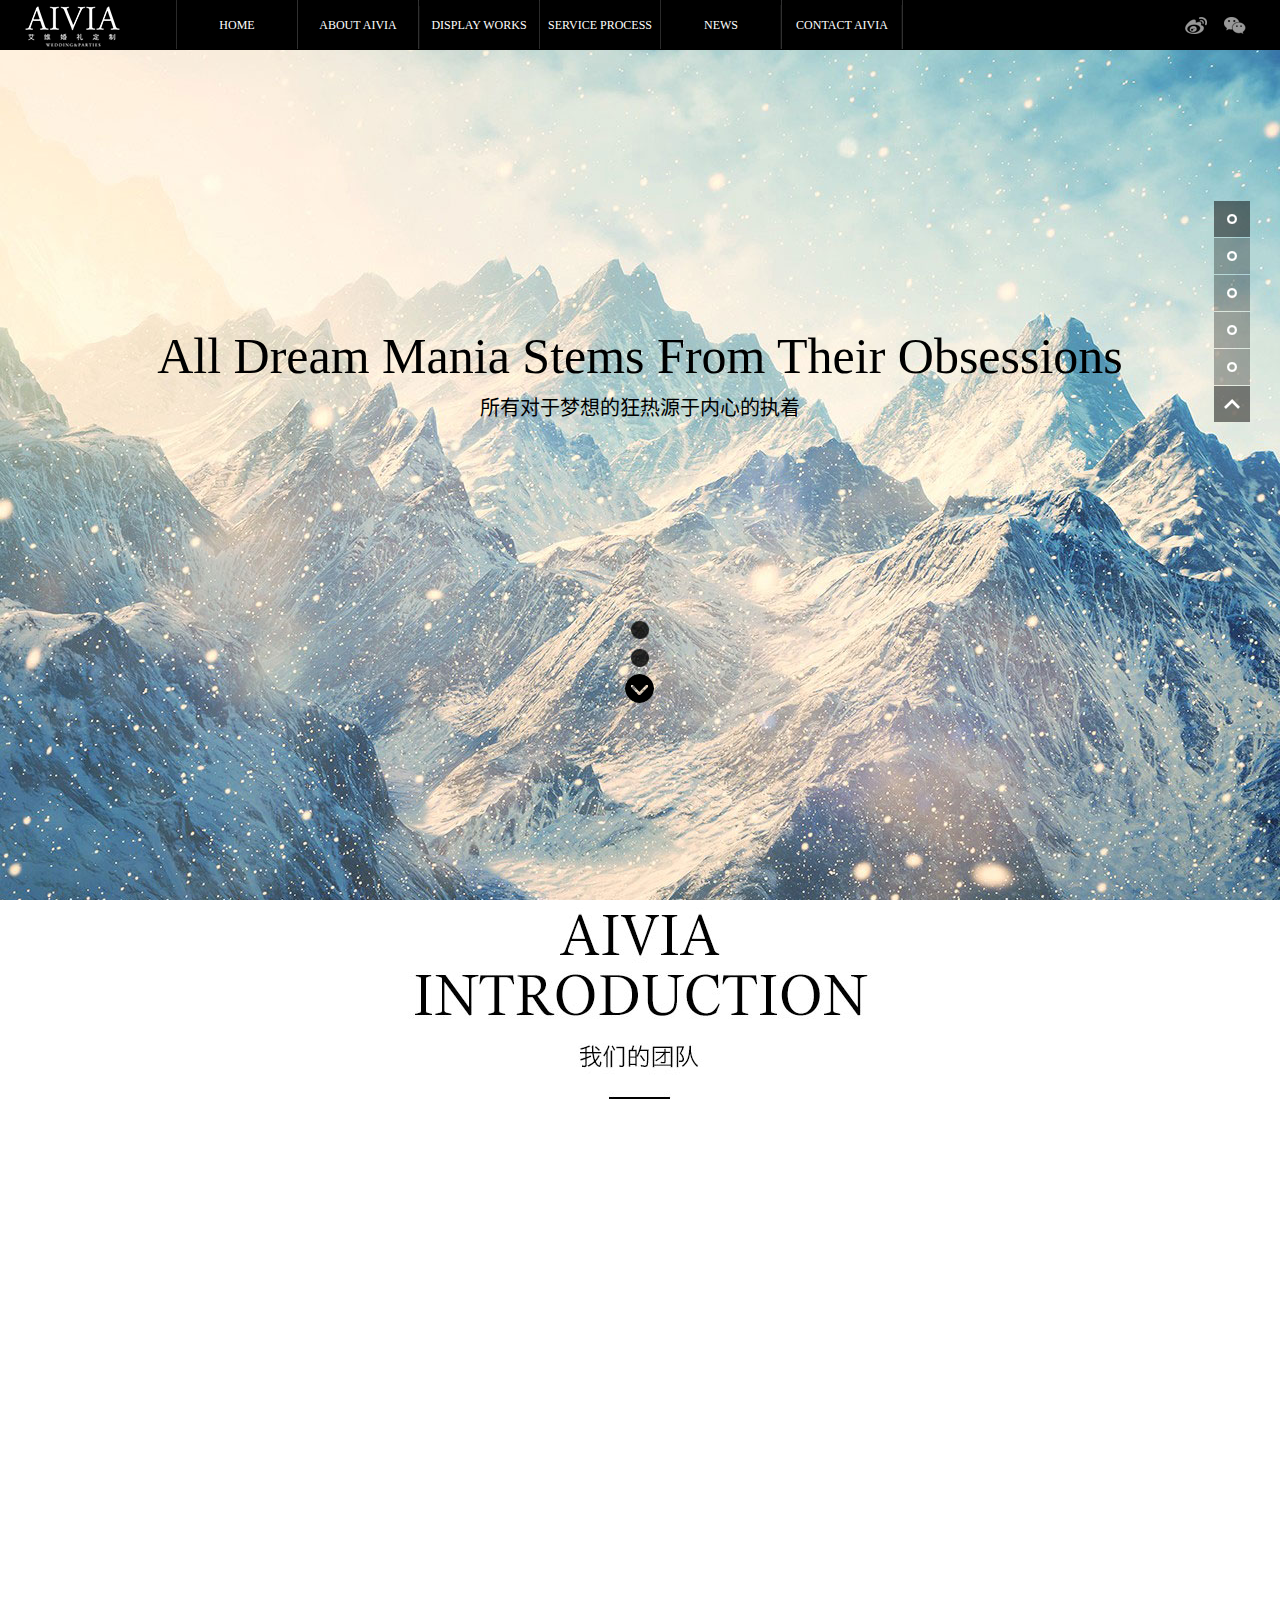
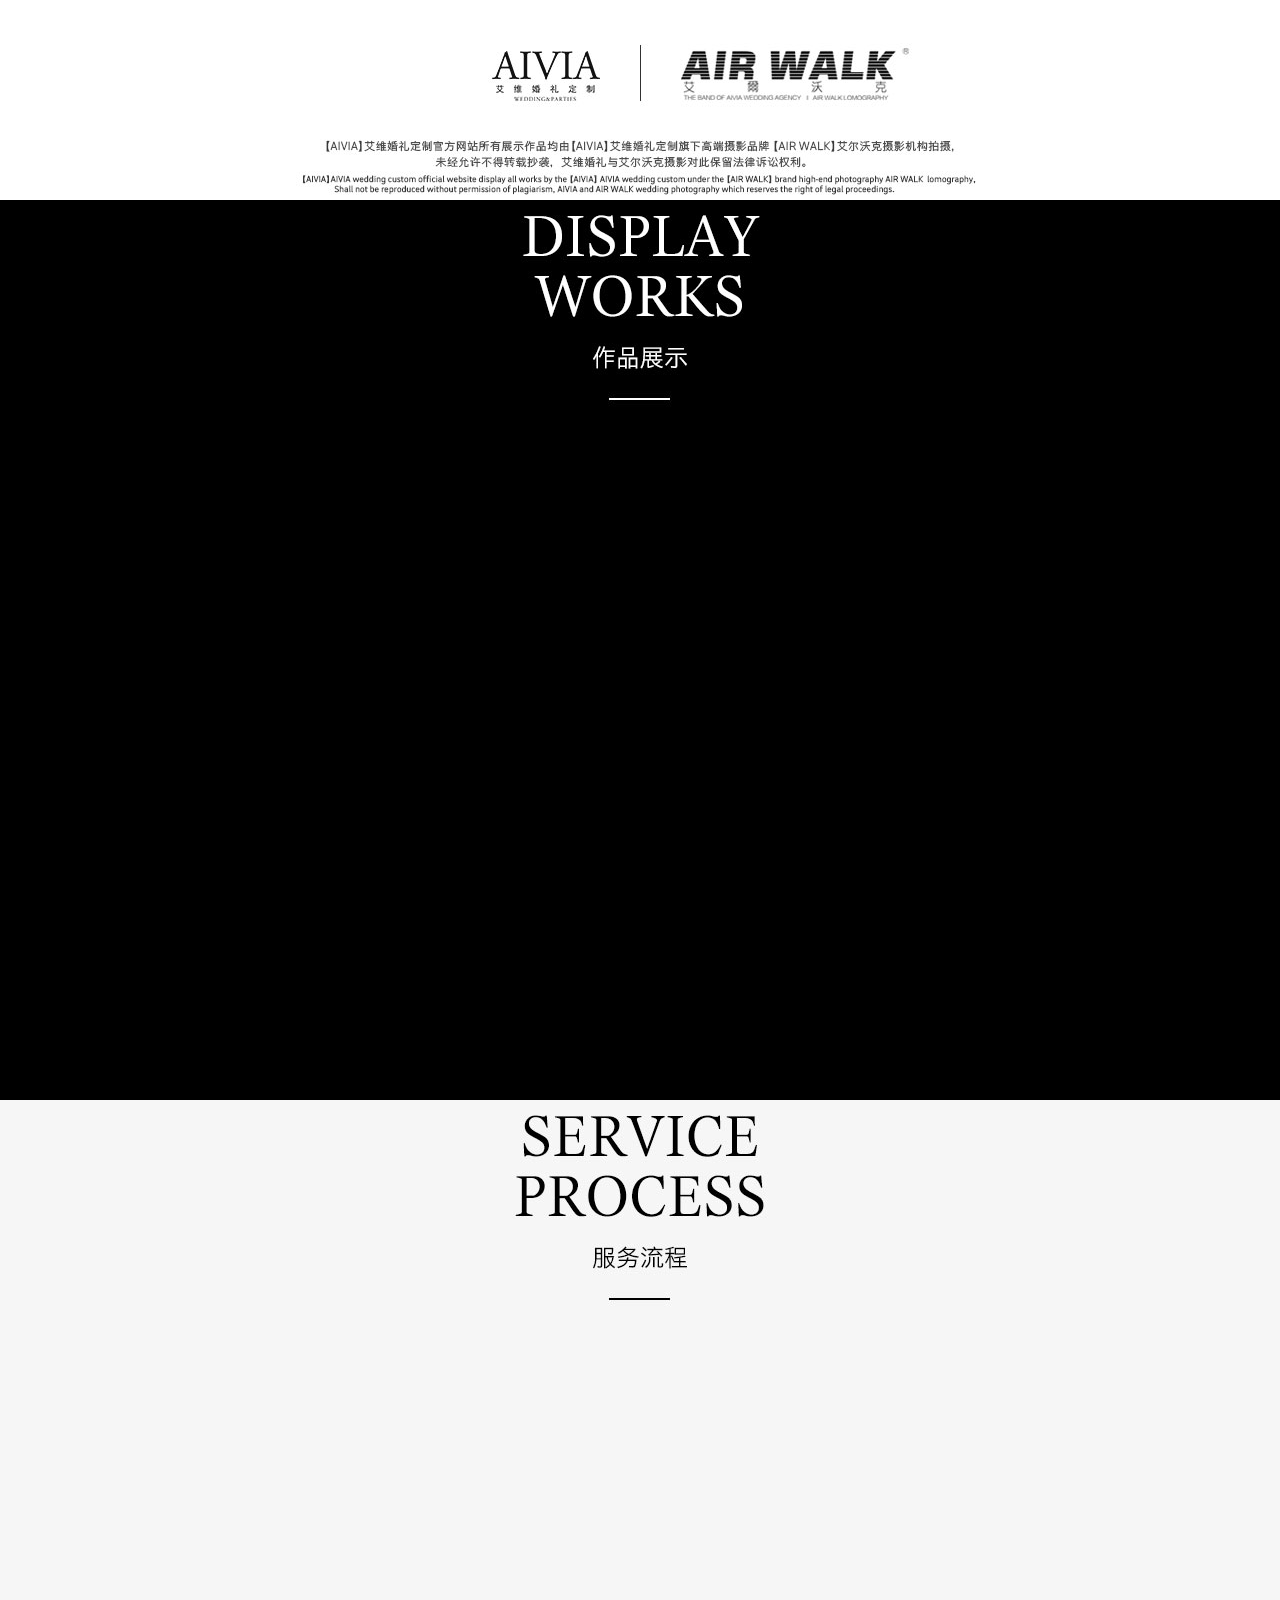
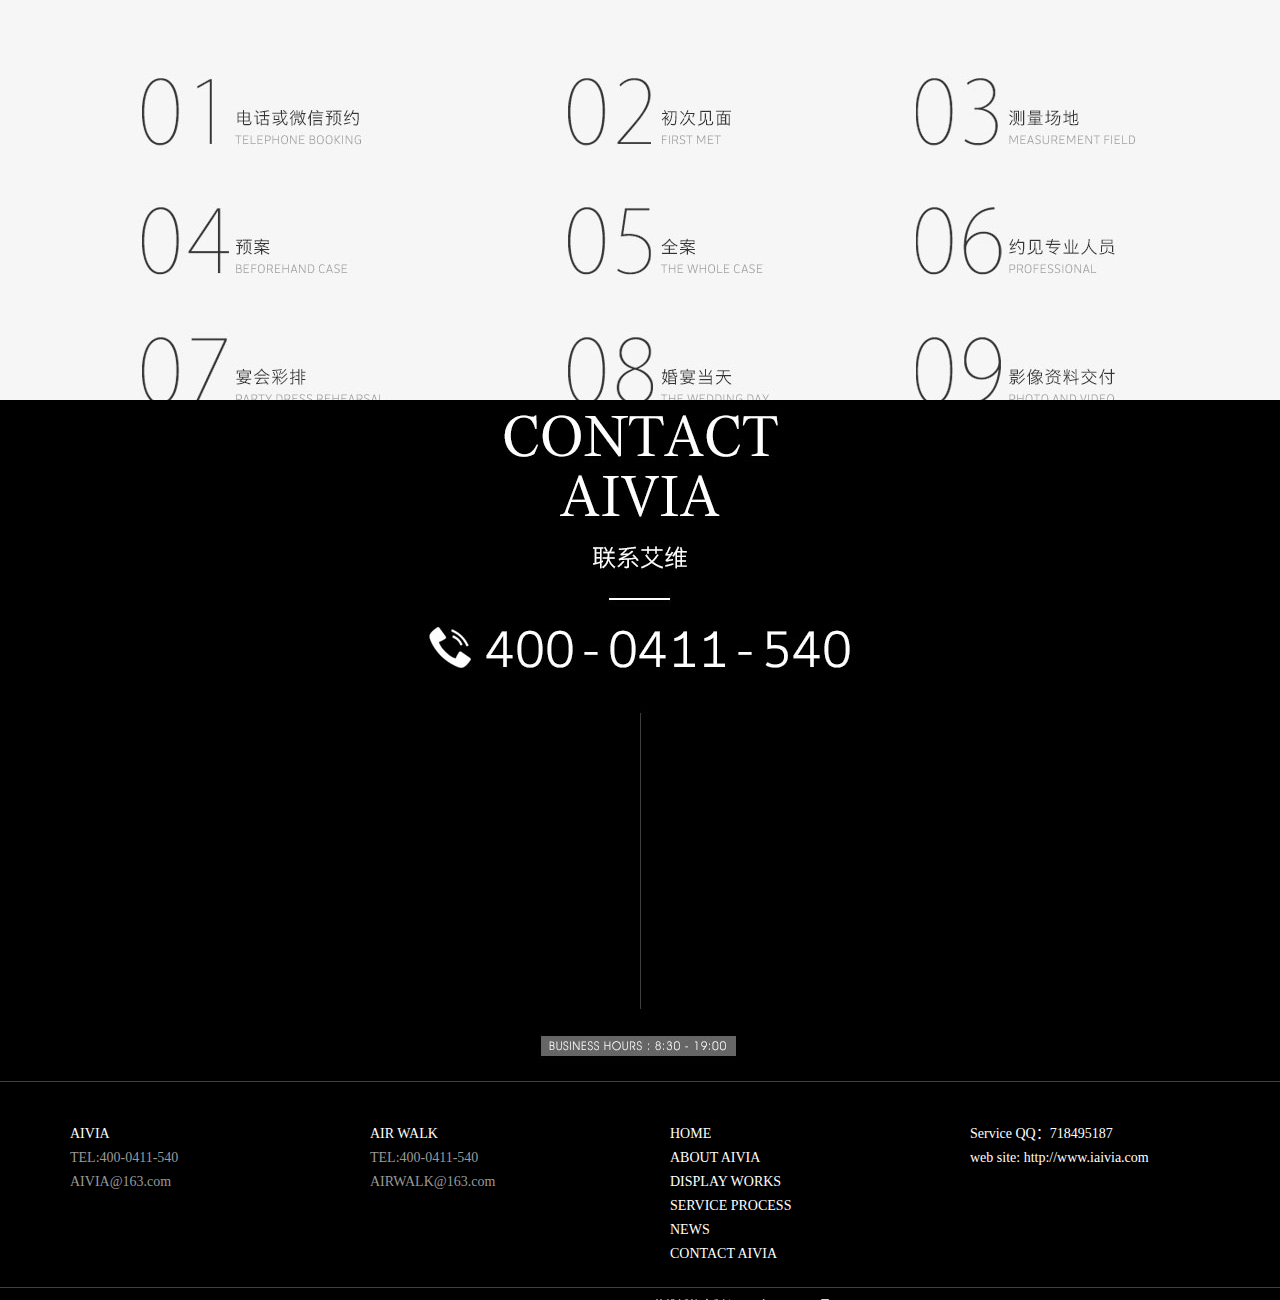
<file: aiwei/index.html>
<!DOCTYPE html>
<html lang="zh-CN" xml:lang="zh-CN"><head><meta http-equiv="Content-Type" content="text/html; charset=UTF-8">
<meta http-equiv="X-UA-Compatible" content="IE=Edge">
<meta charset="UTF-8">
<title>首页</title>
<meta name="description" content="">
<meta name="keywords" content="">
<link rel="stylesheet" href="files/base.min.css">
<script src="files/jquery.js"></script>
<link rel="stylesheet" type="text/css" href="files/product-mi4.min.css">
<link rel="stylesheet" type="text/css" href="styles/common.css">
</head>

<body>
<div class="J_mi4_content  mi4-content-feature hidetrans J_feature_body">
	<div class="main J_feature_main">
		<div class="slide mi4-content-feature-a turnBlack">
			<div class="feature-font-price">
            	All Dream Mania Stems From Their Obsessions<br /><em>所有对于梦想的狂热源于内心的执着</em>
            </div>
            <!--<div class="feature-img J_feature_leftbotomani leftbottom-to-center-in">

			</div>-->
			<div class="feature-forward J_feature_turndown"></div>
            <div class="nav">
                <div class="bar J_fixed_bar showbar ahz-head">
                    <div class="container">
                        <h2 class="ahz-head-leftCon"><a href="#"></a></h2>
                        <em class="ahz-head-nav">
                            <i><a href="#1">HOME</a><a href="#1">首页</a></i>
                            <i><a href="#2">ABOUT AIVIA</a><a href="#2">关于艾维</a></i>
                            <i><a href="#3">DISPLAY WORKS</a><a href="#3">作品展示</a></i>
                            <i><a href="#4">SERVICE PROCESS</a><a href="#4">服务流程</a></i>
                            <i><a href="#5">NEWS</a><a href="#5">新闻资讯</a></i>
                            <i><a href="#6">CONTACT AIVIA</a><a href="#6">联系艾维</a></i>
                        </em>
                        <div class="ahz-head-rightCon J_head_rightCon_b"><a href="#"><img src="images/mainbav_weibo.png" /></a><a href="#"><img src="images/mainbav_weixin.png" /></a></div>
                    </div>
                </div>
            </div>
		</div>
		<div class="slide mi4-content-feature-b">
        	<a href="http://www.baidu.com" target="_blank" class="feature-img  hide J_feature_midani"></a>
        </div>
		<div class="slide mi4-content-feature-c">
        	<div class="feature-img anihide J_feature_botmani">
            	<em><a href="#" target="_blank"><b>asdasdasd</b><img src="images/pic_03.jpg" width="399" height="220" alt="" /></a></em>
                <em><a href="#" target="_blank"><b>asdasdasd</b><img src="images/pic_04.jpg" width="399" height="220" alt="" /></a></em>
                <em><a href="#" target="_blank"><b>asdasdasd</b><img src="images/pic_05.jpg" width="399" height="220" alt="" /></a></em>
                <em><a href="#" target="_blank"><b>asdasdasd</b><img src="images/pic_06.jpg" width="399" height="220" alt="" /></a></em>
                <em><a href="#" target="_blank"><b>asdasdasd</b><img src="images/pic_07.jpg" width="399" height="220" alt="" /></a></em>
                <em><a href="#" target="_blank"><b>asdasdasd</b><img src="images/pic_08.jpg" width="399" height="220" alt="" /></a></em>
                <em><a href="#" target="_blank"><b>asdasdasd</b><img src="images/pic_09.jpg" width="399" height="220" alt="" /></a></em>
                <em><a href="#" target="_blank"><b>asdasdasd</b><img src="images/pic_10.jpg" width="399" height="220" alt="" /></a></em>
                <em><a href="#" target="_blank" class="index_photo_more"></a></em>
            </div>
        </div>
		<div class="slide mi4-content-feature-d">
        	<div class="feature-img anihide J_feature_camera">
            	<a href="#" target="_blank"><img src="images/index_04_pic_01.jpg" width="272" height="319" alt="" /></a>
            </div>
            <div class="feature-img1 anihide J_feature_camera">
            	<a href="#" target="_blank"><img src="images/index_04_pic_02.jpg" width="272" height="319" alt="" /></a>
            </div>
            <div class="feature-img2 anihide J_feature_camera">
            	<a href="#" target="_blank"><img src="images/index_04_pic_03.jpg" width="272" height="319" alt="" /></a>
            </div>
            <div class="feature-img3 anihide J_feature_camera">
            	<a href="#" target="_blank"><img src="images/index_04_pic_04.jpg" width="272" height="319" alt="" /></a>
            </div>
        </div>
		<div class="slide mi4-content-feature-e">
			<div class="feature-img-a J_feature_leftimg anihide">
            	<a href="#" target="_blank" class="view_qq"></a>
                <a href="#" target="_blank" class="view_map"></a>
            </div>
			<div class="feature-img-b J_feature_righimg anihide">
            	<a href="#" target="_blank" class="view_qq"></a>
                <a href="#" target="_blank" class="view_map"></a>
            </div>
            <div class="footer_a">
            	<dl>
                	<dd>AIVIA</dd>
                    <dt>TEL:400-0411-540</dt>
                    <dt>AIVIA@163.com</dt>
                </dl>
                <dl>
                	<dd>AIR WALK</dd>
                    <dt>TEL:400-0411-540</dt>
                    <dt>AIRWALK@163.com</dt>
                </dl>
                <dl>
                	<dd><a href="#">HOME</a></dd>
                    <dd><a href="#">ABOUT AIVIA</a></dd>
                    <dd><a href="#">DISPLAY WORKS</a></dd>
                    <dd><a href="#">SERVICE PROCESS</a></dd>
                    <dd><a href="#">NEWS</a></dd>
                    <dd><a href="#">CONTACT AIVIA</a></dd>
                </dl>
                <dl>
                	<dd>Service QQ：<a href="http://wpa.qq.com/msgrd?v=3&uin=718495187&site=qq&menu=no" target="_blank">718495187</a></dd>
                    <dd>web site: <a href="http://www.iaivia.com">http://www.iaivia.com</a></dd>
                </dl>
            </div>
            <div class="footer_b">Copyright © 2015  iaivia.com  艾维婚礼定制 辽ICP备05025646号</div>
        </div>
	</div>
	<ul class="nav-btns J_feature_nav">
		<li class="current">
			<b></b>
		</li>
		<li>
			<b></b>
		</li>
		<li>
			<b></b>
		</li>
		<li>
			<b></b>
		</li>
		<li>
			<b></b>
		</li>
        <a class="return_top"></a>
	</ul>
    
</div>
<script>
	var runFlag1=0; 
	var runFlag2=0;
	var runFlag3=0;
	var runFlag4=0;
    var runFlag5 = 0;
    var isMac= (navigator.userAgent.toLowerCase().indexOf("mac",0) != -1)?1:0;

    if(isMac){ 
    	var fontUrl="files/product-mi4.min(1).css";
    	var fileref=document.createElement("link");
			fileref.setAttribute("rel", "stylesheet");
			fileref.setAttribute("type", "text/css");
			fileref.setAttribute("href", fontUrl);
			document.getElementsByTagName("head")[0].appendChild(fileref);

    }
	//运行的方法
	var global={
		TABS:["feature"]
	};
</script>
<script>
$(document).ready(function(){
	if (window.innerWidth){
		var winWidth = window.innerWidth;
	}else if ((document.body) && (document.body.clientWidth)){
		var winWidth = document.body.clientWidth;
	}
	if(winWidth<1705){
		$(".ahz-head-nav i").hover(
			function () {
				$(this).find("a").eq(0).animate({ "margin-top": "-49px"}, 300);
			},
			function () {
				$(this).find("a").eq(0).animate({ "margin-top": "0"}, 300);
			}
		);
	}else{
		$(".ahz-head-nav i").hover(
			function () {
				$(this).find("a").eq(0).animate({ "margin-top": "-99px"}, 300);
			},
			function () {
				$(this).find("a").eq(0).animate({ "margin-top": "0"}, 300);
			}
		);
	}
	
	$(".J_feature_botmani a").hover(
		function () {
			$(this).find("b").fadeIn("slow");
		},
		function () {
			$(this).find("b").fadeOut("slow");
		}
	);
	movearraw();
	$(".ahz-head-nav a").hover(
		function(){
			$(this).text($(this).data("title"));
		},
		function(){
			$(this).text($(this).data("rel"));
		}
	)
});
function movearraw() { $(".J_feature_turndown").animate({ "margin-top": "223px" }, 700, function () { $(this).animate({ "margin-top": "229px" }, 700); movearraw(); }); }
</script>
<script type="text/javascript" src="files/imagesloaded.min.js"></script>
<script type="text/javascript" src="files/jquery.mousewheel.js"></script>
<script type="text/javascript" src="files/productMi4a.min.js"></script>
<script>
$(".return_top").click(function(e) {
	var a = FeaturePage,
		b = FeatureMain;
		b.SCREENINDEX = 0, a.update3d("downorup"), $(".J_feature_nav").siblings("li").removeClass("current"), $(".J_feature_nav li").eq(0).addClass("current");
});
</script>
</body></html>
</file>
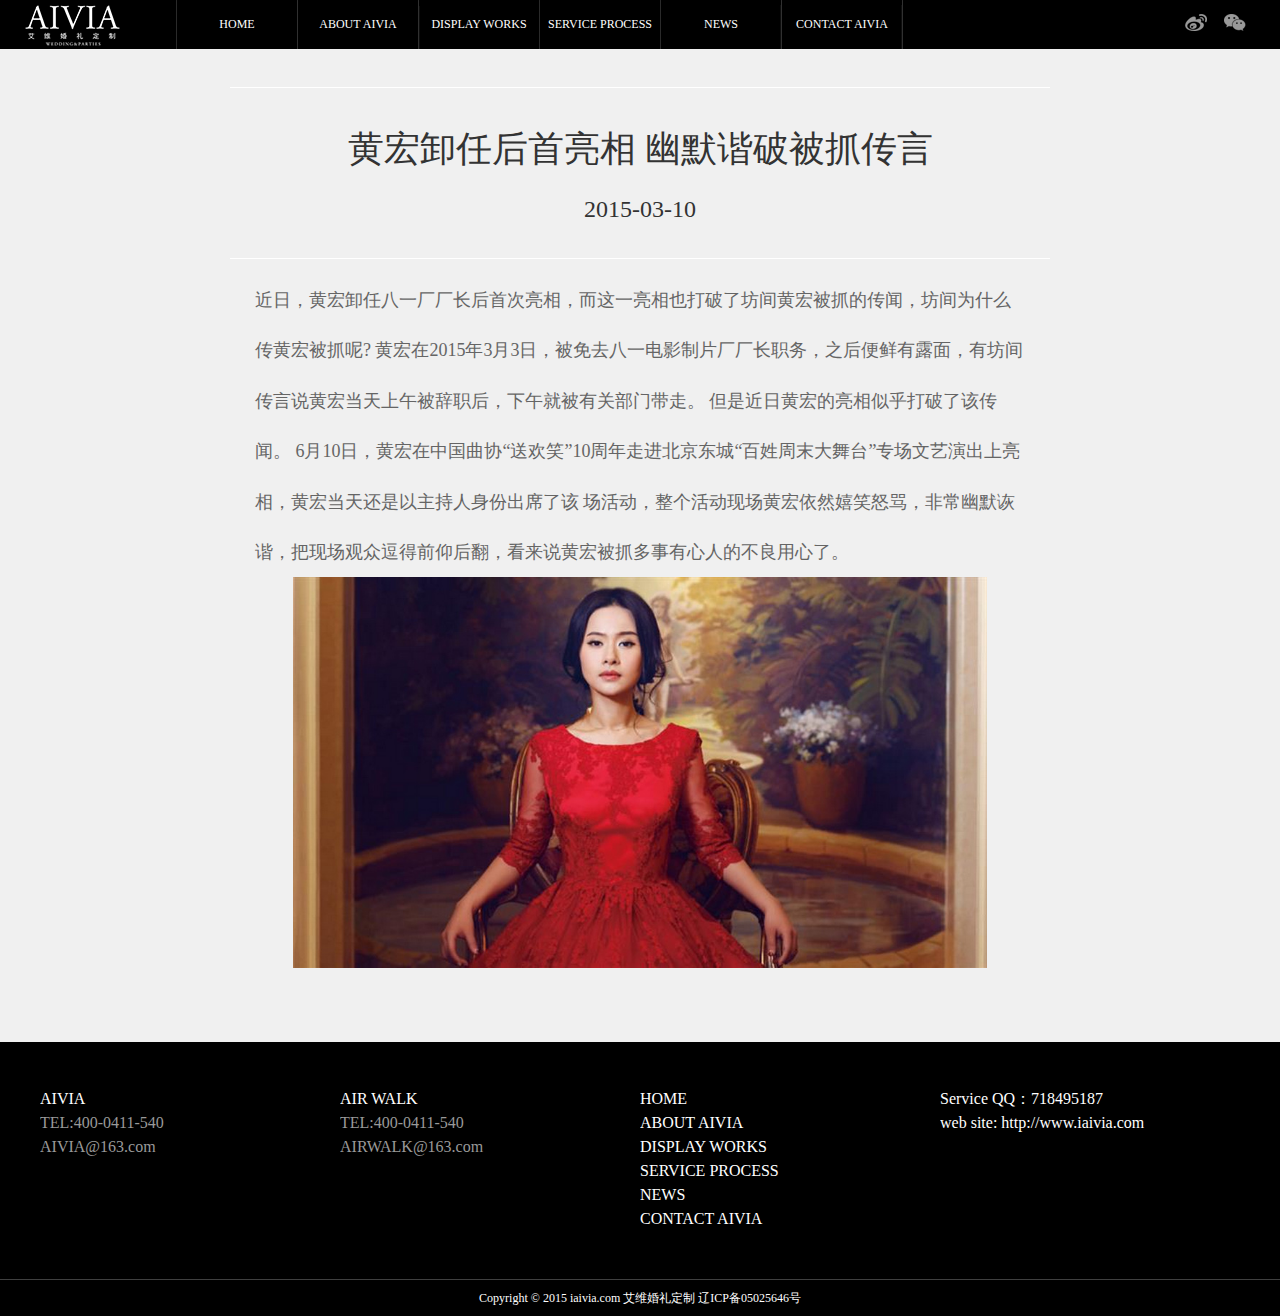
<file: aiwei/article.html>
<!DOCTYPE html>
<html lang="zh" class="no-js">
<head>
<meta charset="UTF-8" />
<meta http-equiv="X-UA-Compatible" content="IE=edge,chrome=1"> 
<meta name="viewport" content="width=device-width, initial-scale=1.0"> 
<title>文章详细页</title>
<link rel="stylesheet" type="text/css" href="styles/reset.css" />
<link rel="stylesheet" type="text/css" href="styles/works_article.css" />
<script src="js/modernizr.custom.js"></script>
</head>
<body>
<header>
    <em><a href="/"></a></em>
    <ul>
        <li><a href="#1">HOME</a><a href="#1">首页</a></li>
        <li><a href="#2">ABOUT AIVIA</a><a href="#2">关于艾维</a></li>
        <li><a href="#3">DISPLAY WORKS</a><a href="#3">作品展示</a></li>
        <li><a href="#4">SERVICE PROCESS</a><a href="#4">服务流程</a></li>
        <li><a href="#5">NEWS</a><a href="#5">新闻资讯</a></li>
        <li><a href="#6">CONTACT AIVIA</a><a href="#6">联系艾维</a></li>
    </ul>
    <i><a href="#"><img src="images/mainbav_weibo.png" /></a><a href="#"><img src="images/mainbav_weixin.png" /></a></i>
</header>
<div class="article_box">
    <div class="article_cont">
		<div class="article_title">
			<h1>黄宏卸任后首亮相 幽默谐破被抓传言</h1>
			<h2>2015-03-10</h2>
		</div>
		<div class="article_text">
			近日，黄宏卸任八一厂厂长后首次亮相，而这一亮相也打破了坊间黄宏被抓的传闻，坊间为什么传黄宏被抓呢?
黄宏在2015年3月3日，被免去八一电影制片厂厂长职务，之后便鲜有露面，有坊间传言说黄宏当天上午被辞职后，下午就被有关部门带走。
但是近日黄宏的亮相似乎打破了该传闻。
6月10日，黄宏在中国曲协“送欢笑”10周年走进北京东城“百姓周末大舞台”专场文艺演出上亮相，黄宏当天还是以主持人身份出席了该
场活动，整个活动现场黄宏依然嬉笑怒骂，非常幽默诙谐，把现场观众逗得前仰后翻，看来说黄宏被抓多事有心人的不良用心了。<p></p><p style=" text-align:center"><img src="images/pic_20.jpg"></p>
		</div>
	</div>
</div>
<footer>
    <div class="footer_a">
        <dl>
            <dd>AIVIA</dd>
            <dt>TEL:400-0411-540</dt>
            <dt>AIVIA@163.com</dt>
        </dl>
        <dl>
            <dd>AIR WALK</dd>
            <dt>TEL:400-0411-540</dt>
            <dt>AIRWALK@163.com</dt>
        </dl>
        <dl>
            <dd><a href="#">HOME</a></dd>
            <dd><a href="#">ABOUT AIVIA</a></dd>
            <dd><a href="#">DISPLAY WORKS</a></dd>
            <dd><a href="#">SERVICE PROCESS</a></dd>
            <dd><a href="#">NEWS</a></dd>
            <dd><a href="#">CONTACT AIVIA</a></dd>
        </dl>
        <dl>
            <dd>Service QQ：<a href="http://wpa.qq.com/msgrd?v=3&uin=718495187&site=qq&menu=no" target="_blank">718495187</a></dd>
            <dd>web site: <a href="http://www.iaivia.com">http://www.iaivia.com</a></dd>
        </dl>
    </div>
    <div class="footer_b">Copyright © 2015  iaivia.com  艾维婚礼定制 辽ICP备05025646号</div>
</footer>
<script src="js/jquery-1.11.2.min.js"></script>
<script> 
    $(document).ready(function(){
        if (window.innerWidth){
            var winWidth = window.innerWidth;
        }else if ((document.body) && (document.body.clientWidth)){
            var winWidth = document.body.clientWidth;
        }
        if(winWidth<1705){
            $("header ul li").hover(
                function () {
                    $(this).find("a").eq(0).animate({ "margin-top": "-49px"}, 300);
                },
                function () {
                    $(this).find("a").eq(0).animate({ "margin-top": "0"}, 300);
                }
            );
        }else{
            $("header ul li").hover(
                function () {
                    $(this).find("a").eq(0).animate({ "margin-top": "-99px"}, 300);
                },
                function () {
                    $(this).find("a").eq(0).animate({ "margin-top": "0"}, 300);
                }
            );
        }
        
        var this_h = "";
        $(".list_cont dl dd").each(function(index) {
            if(index == 0){
                this_h = $(this).height();
            }else{
                if(this_h > $(this).height()){
                    this_h = $(this).height();
                }
            }
        });
        $(".list_cont dl dd").height(this_h+"px");
    });
    $(window).resize(function(){
        var this_h = "";
        $(".list_cont dl dd").height("auto");
        $(".list_cont dl dd").each(function(index) {
            
            if(index == 0){
                this_h = $(this).height();
            }else{
                if(this_h > $(this).height()){
                    this_h = $(this).height();
                }
            }
        });
        $(".list_cont dl dd").height(this_h+"px");
    });
</script>
</body>
</html>
</file>
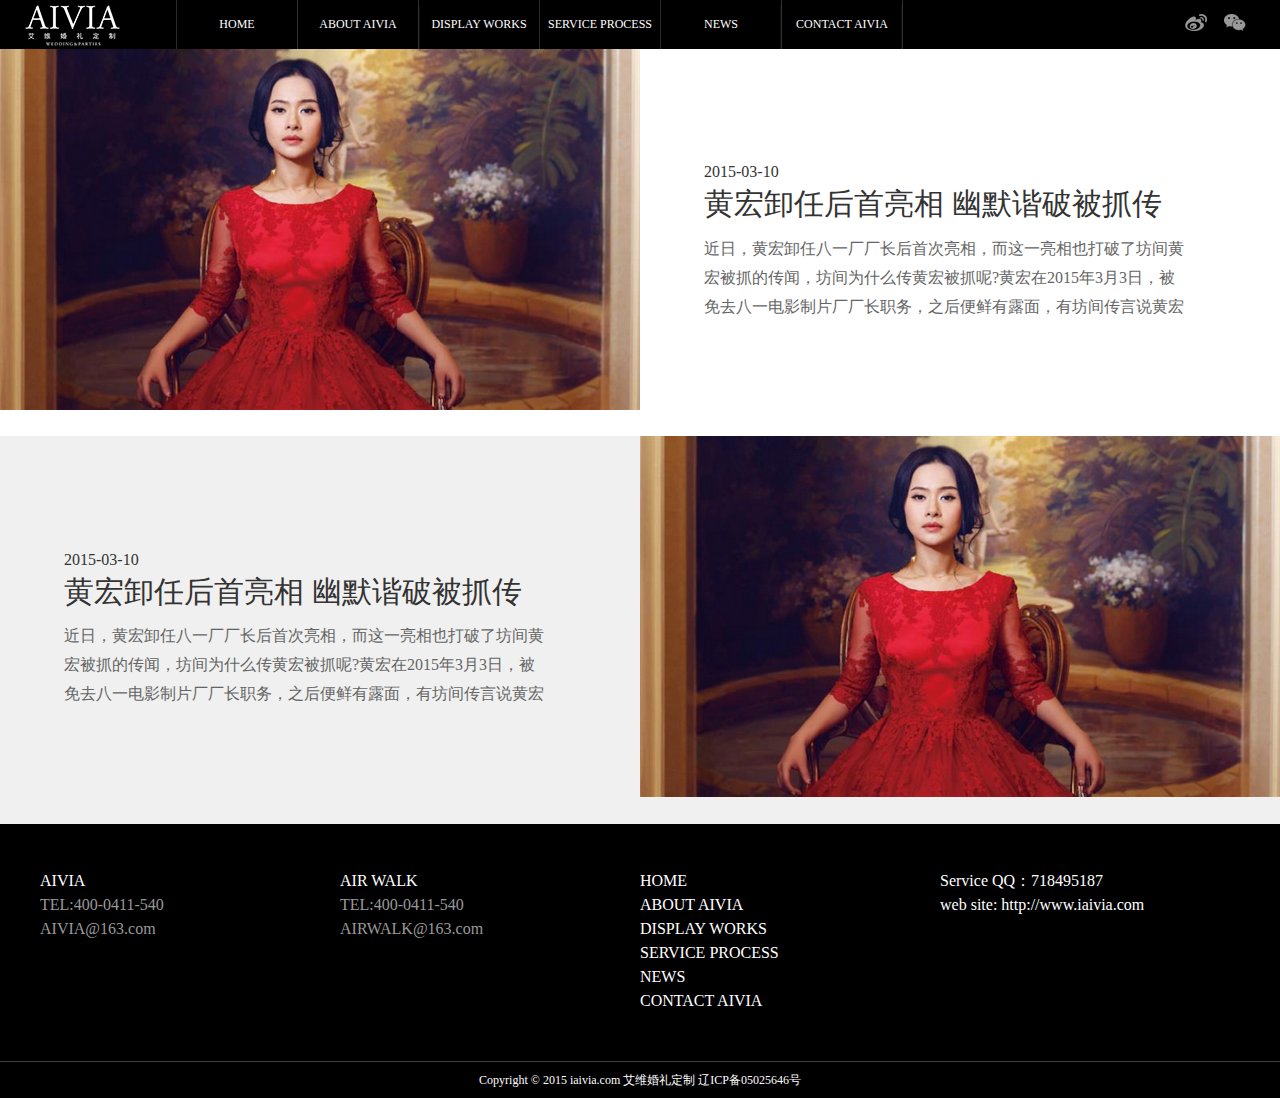
<file: aiwei/list.html>
<!DOCTYPE html>
<html lang="zh" class="no-js">
<head>
<meta charset="UTF-8" />
<meta http-equiv="X-UA-Compatible" content="IE=edge,chrome=1"> 
<meta name="viewport" content="width=device-width, initial-scale=1.0"> 
<title>文章列表页</title>
<link rel="stylesheet" type="text/css" href="styles/reset.css" />
<link rel="stylesheet" type="text/css" href="styles/works_list.css" />
<script src="js/modernizr.custom.js"></script>
</head>
<body>
<header>
    <em><a href="/"></a></em>
    <ul>
        <li><a href="#1">HOME</a><a href="#1">首页</a></li>
        <li><a href="#2">ABOUT AIVIA</a><a href="#2">关于艾维</a></li>
        <li><a href="#3">DISPLAY WORKS</a><a href="#3">作品展示</a></li>
        <li><a href="#4">SERVICE PROCESS</a><a href="#4">服务流程</a></li>
        <li><a href="#5">NEWS</a><a href="#5">新闻资讯</a></li>
        <li><a href="#6">CONTACT AIVIA</a><a href="#6">联系艾维</a></li>
    </ul>
    <i><a href="#"><img src="images/mainbav_weibo.png" /></a><a href="#"><img src="images/mainbav_weixin.png" /></a></i>
</header>
<div class="cont_box">
    <dl class="article_list" style=" background:#fff;">
        <dd style=" float:left;"><a href="#" target="_blank"><em></em><img src="images/pic_20.jpg"></a></dd>
		<dt style=" float:left;">
			<em>2015-03-10</em>
			<h1><a href="#" target="_blank">黄宏卸任后首亮相 幽默谐破被抓传言</a></h1>
			<h2>近日，黄宏卸任八一厂厂长后首次亮相，而这一亮相也打破了坊间黄宏被抓的传闻，坊间为什么传黄宏被抓呢?黄宏在2015年3月3日，被免去八一电影制片厂厂长职务，之后便鲜有露面，有坊间传言说黄宏当天上午被辞职后，下午就被有关部门带走...</h2>
		</dt>
    </dl>
	<dl class="article_list" style=" background:#f0f0f0;">
        <dd style=" float:right;"><a href="#" target="_blank"><em></em><img src="images/pic_20.jpg"></a></dd>
		<dt style=" float:right;">
			<em>2015-03-10</em>
			<h1><a href="#" target="_blank">黄宏卸任后首亮相 幽默谐破被抓传言</a></h1>
			<h2>近日，黄宏卸任八一厂厂长后首次亮相，而这一亮相也打破了坊间黄宏被抓的传闻，坊间为什么传黄宏被抓呢?黄宏在2015年3月3日，被免去八一电影制片厂厂长职务，之后便鲜有露面，有坊间传言说黄宏当天上午被辞职后，下午就被有关部门带走...</h2>
		</dt>
    </dl>
</div>
<footer>
    <div class="footer_a">
        <dl>
            <dd>AIVIA</dd>
            <dt>TEL:400-0411-540</dt>
            <dt>AIVIA@163.com</dt>
        </dl>
        <dl>
            <dd>AIR WALK</dd>
            <dt>TEL:400-0411-540</dt>
            <dt>AIRWALK@163.com</dt>
        </dl>
        <dl>
            <dd><a href="#">HOME</a></dd>
            <dd><a href="#">ABOUT AIVIA</a></dd>
            <dd><a href="#">DISPLAY WORKS</a></dd>
            <dd><a href="#">SERVICE PROCESS</a></dd>
            <dd><a href="#">NEWS</a></dd>
            <dd><a href="#">CONTACT AIVIA</a></dd>
        </dl>
        <dl>
            <dd>Service QQ：<a href="http://wpa.qq.com/msgrd?v=3&uin=718495187&site=qq&menu=no" target="_blank">718495187</a></dd>
            <dd>web site: <a href="http://www.iaivia.com">http://www.iaivia.com</a></dd>
        </dl>
    </div>
    <div class="footer_b">Copyright © 2015  iaivia.com  艾维婚礼定制 辽ICP备05025646号</div>
</footer>
<script src="js/jquery-1.11.2.min.js"></script>
<script> 
    $(document).ready(function(){
        if (window.innerWidth){
            var winWidth = window.innerWidth;
        }else if ((document.body) && (document.body.clientWidth)){
            var winWidth = document.body.clientWidth;
        }
        if(winWidth<1705){
            $("header ul li").hover(
                function () {
                    $(this).find("a").eq(0).animate({ "margin-top": "-49px"}, 300);
                },
                function () {
                    $(this).find("a").eq(0).animate({ "margin-top": "0"}, 300);
                }
            );
        }else{
            $("header ul li").hover(
                function () {
                    $(this).find("a").eq(0).animate({ "margin-top": "-99px"}, 300);
                },
                function () {
                    $(this).find("a").eq(0).animate({ "margin-top": "0"}, 300);
                }
            );
        }
        
        var this_h = "";
        $(".list_cont dl dd").each(function(index) {
            if(index == 0){
                this_h = $(this).height();
            }else{
                if(this_h > $(this).height()){
                    this_h = $(this).height();
                }
            }
        });
        $(".list_cont dl dd").height(this_h+"px");
        $(".article_list dd").hover(
            function () {
                $(this).find("em").show();
            },
            function () {
                $(this).find("em").hide();
            }
        );
    });
    $(window).resize(function(){
        var this_h = "";
        $(".list_cont dl dd").height("auto");
        $(".list_cont dl dd").each(function(index) {
            
            if(index == 0){
                this_h = $(this).height();
            }else{
                if(this_h > $(this).height()){
                    this_h = $(this).height();
                }
            }
        });
        $(".list_cont dl dd").height(this_h+"px");
    });
</script>
</body>
</html>
</file>
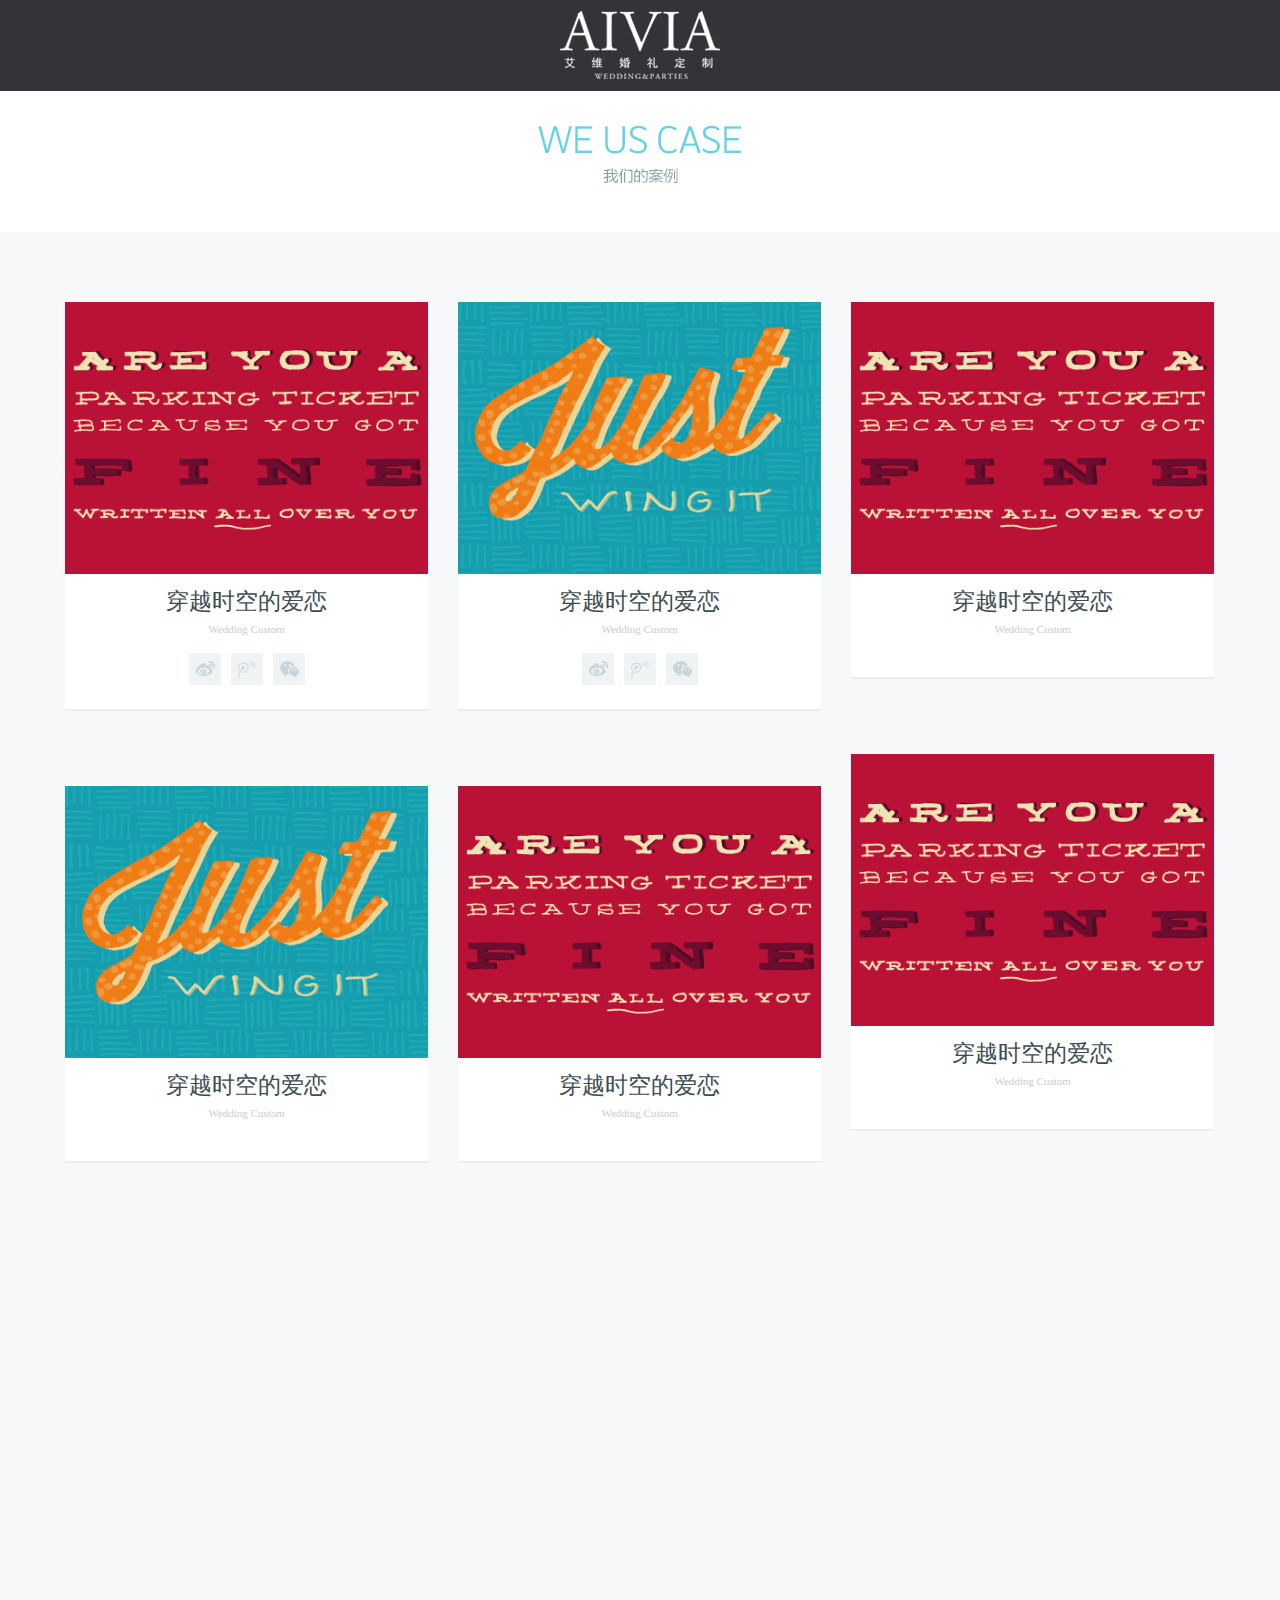
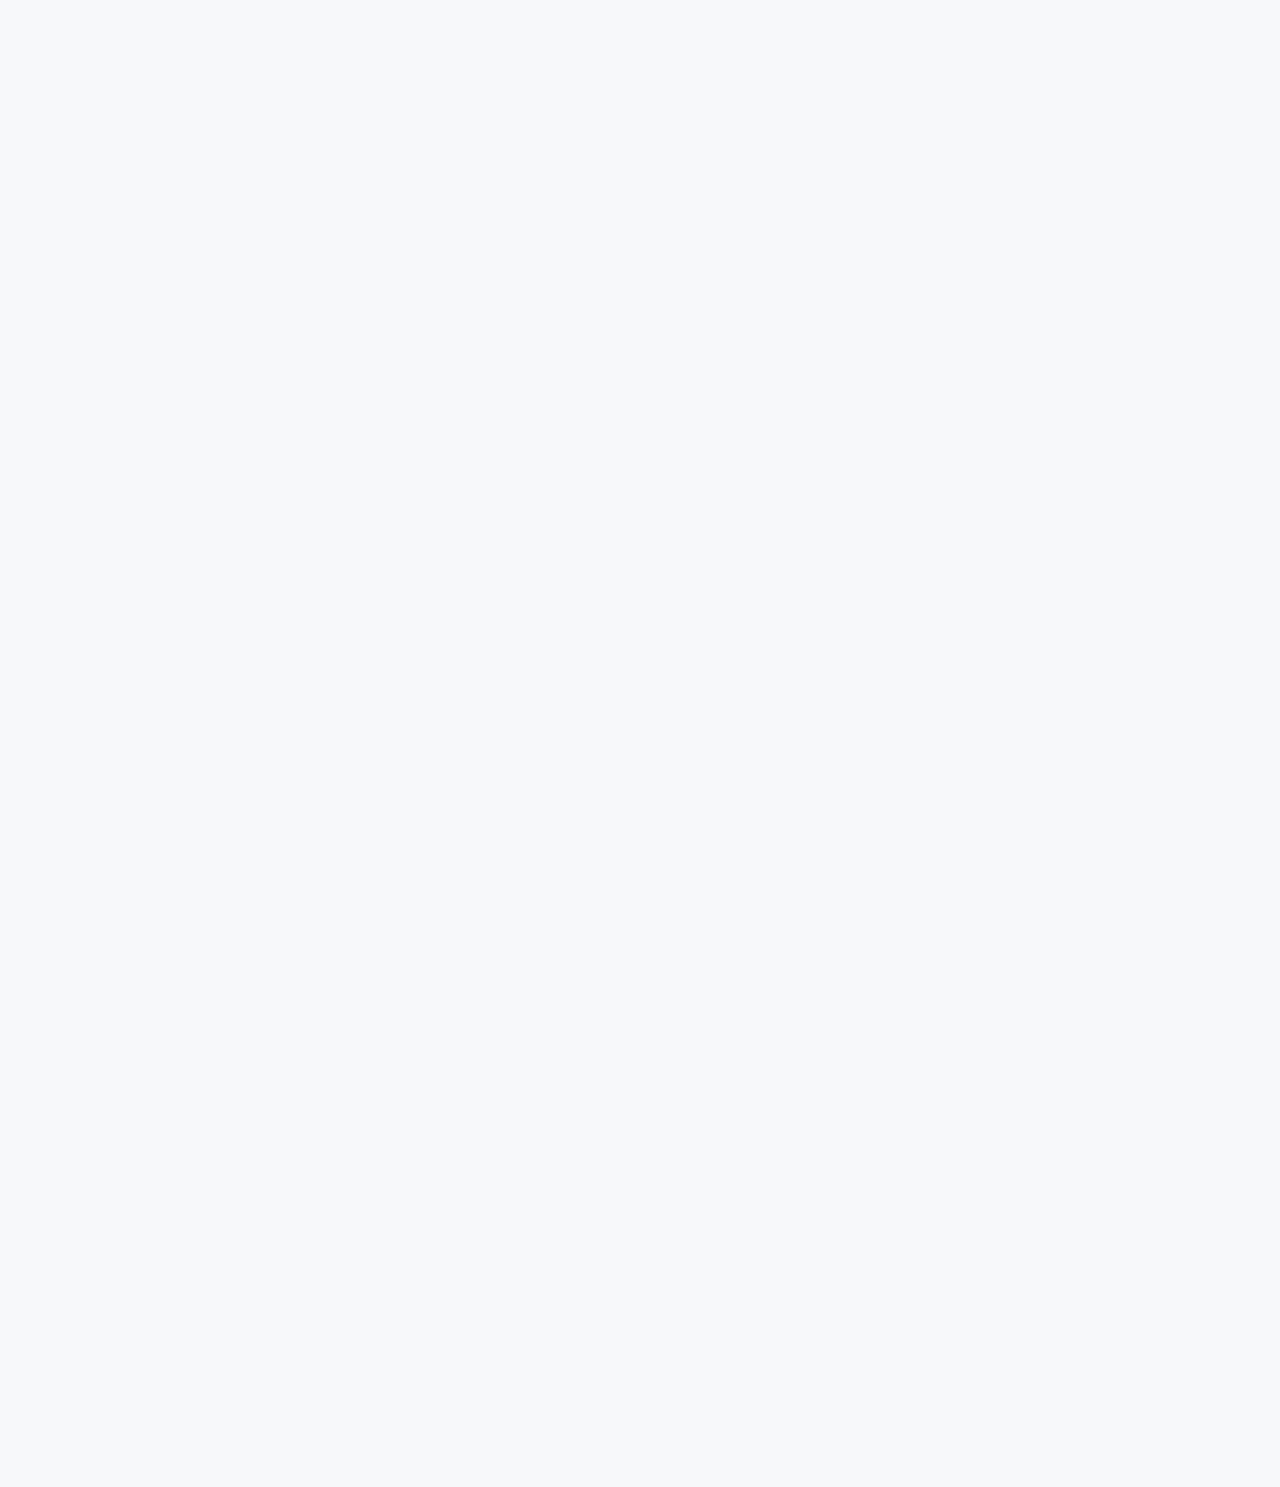
<file: aiwei/photo_list.html>
<!DOCTYPE html>
<html lang="zh" class="no-js">
	<head>
		<meta charset="UTF-8" />
		<meta http-equiv="X-UA-Compatible" content="IE=edge,chrome=1"> 
		<meta name="viewport" content="width=device-width, initial-scale=1.0"> 
		<title>列表页</title>
		<link rel="stylesheet" type="text/css" href="styles/default.css" />
		<link rel="stylesheet" type="text/css" href="styles/component.css" />
		<script src="js/modernizr.custom.js"></script>
	</head>
	<body>
    	<header>
        	<dl>
            	<dd><img src="images/list_logo.png" width="160" height="72" alt=""></dd>
                <dt><img src="images/list_01_title.png" width="206" height="60" alt=""></dt>
            </dl>
        </header>
        <div class="cont_box">
            <div class="container">
                <ul class="grid effect-1" id="grid">
                    <li><a href="http://www.htmleaf.com/"><em><i></i></em><img src="images/10.png"></a><font><h1><a href="#">穿越时空的爱恋</a></h1><h2>Wedding Custom</h2><b><div class="bdsharebuttonbox"><a href="javascript:;" class="bds_tsina" data-title="111111" data-cmd="tsina" title="分享到新浪微博"></a><a href="#" class="bds_tqq" data-cmd="tqq" title="分享到腾讯微博"></a><a href="#" class="bds_weixin" data-cmd="weixin" title="分享到微信"></a></div><script>var aaa = 11111;window._bd_share_config={"common":{"bdSnsKey":{},"bdText":"","bdDesc":"aaaaaaaaaaa","bdUrl":"","bdPic":"","onBeforeClick":function(cmd,config){return {"bdUrl":"http://www.baidu.com","bdText":''+aaa+''};},"bdStyle":"2","bdSize":"32"},"share":{}};</script></b></font></li>
                    <li><a href="http://www.htmleaf.com/"><em><i></i></em><img src="images/13.png"></a><font><h1><a href="#">穿越时空的爱恋</a></h1><h2>Wedding Custom</h2><b><div class="bdsharebuttonbox"><a href="javascript:;" class="bds_tsina" data-title="111111" data-cmd="tsina" title="分享到新浪微博"></a><a href="#" class="bds_tqq" data-cmd="tqq" title="分享到腾讯微博"></a><a href="#" class="bds_weixin" data-cmd="weixin" title="分享到微信"></a></div><script>var aaa = 22222;window._bd_share_config={"common":{"bdSnsKey":{},"bdText":"","bdDesc":"aaaaaaaaaaa","bdUrl":"","bdPic":"","onBeforeClick":function(cmd,config){return {"bdUrl":"http://www.we54.com","bdText":''+aaa+''};},"bdStyle":"2","bdSize":"32"},"share":{}};</script></b></font></li>
                    <li><a href="http://www.htmleaf.com/"><em><i></i></em><img src="images/10.png"></a><font><h1><a href="#">穿越时空的爱恋</a></h1><h2>Wedding Custom</h2><b></b></font></li>
                    <li><a href="http://www.htmleaf.com/"><em><i></i></em><img src="images/10.png"></a><font><h1><a href="#">穿越时空的爱恋</a></h1><h2>Wedding Custom</h2><b></b></font></li>
                    <li><a href="http://www.htmleaf.com/"><em><i></i></em><img src="images/13.png"></a><font><h1><a href="#">穿越时空的爱恋</a></h1><h2>Wedding Custom</h2><b></b></font></li>
                    <li><a href="http://www.htmleaf.com/"><em><i></i></em><img src="images/10.png"></a><font><h1><a href="#">穿越时空的爱恋</a></h1><h2>Wedding Custom</h2><b></b></font></li>
                    <li><a href="http://www.htmleaf.com/"><em><i></i></em><img src="images/13.png"></a><font><h1><a href="#">穿越时空的爱恋</a></h1><h2>Wedding Custom</h2><b></b></font></li>
                    <li><a href="http://www.htmleaf.com/"><em><i></i></em><img src="images/10.png"></a><font><h1><a href="#">穿越时空的爱恋</a></h1><h2>Wedding Custom</h2><b></b></font></li>
                    <li><a href="http://www.htmleaf.com/"><em><i></i></em><img src="images/10.png"></a><font><h1><a href="#">穿越时空的爱恋</a></h1><h2>Wedding Custom</h2><b></b></font></li>
                    <li><a href="http://www.htmleaf.com/"><em><i></i></em><img src="images/10.png"></a><font><h1><a href="#">穿越时空的爱恋</a></h1><h2>Wedding Custom</h2><b></b></font></li>
                    <li><a href="http://www.htmleaf.com/"><em><i></i></em><img src="images/10.png"></a><font><h1><a href="#">穿越时空的爱恋</a></h1><h2>Wedding Custom</h2><b></b></font></li>
                    <li><a href="http://www.htmleaf.com/"><em><i></i></em><img src="images/10.png"></a><font><h1><a href="#">穿越时空的爱恋</a></h1><h2>Wedding Custom</h2><b></b></font></li>
                    <li><a href="http://www.htmleaf.com/"><em><i></i></em><img src="images/10.png"></a><font><h1><a href="#">穿越时空的爱恋</a></h1><h2>Wedding Custom</h2><b></b></font></li>
                    <li><a href="http://www.htmleaf.com/"><em><i></i></em><img src="images/10.png"></a><font><h1><a href="#">穿越时空的爱恋</a></h1><h2>Wedding Custom</h2><b></b></font></li>
                    <li><a href="http://www.htmleaf.com/"><em><i></i></em><img src="images/10.png"></a><font><h1><a href="#">穿越时空的爱恋</a></h1><h2>Wedding Custom</h2><b></b></font></li>
                    <li><a href="http://www.htmleaf.com/"><em><i></i></em><img src="images/13.png"></a><font><h1><a href="#">穿越时空的爱恋</a></h1><h2>Wedding Custom</h2><b></b></font></li>
                </ul>
            </div>
        </div>
		<script src="js/masonry.pkgd.min.js"></script>
		<script src="js/imagesloaded.js"></script>
		<script src="js/classie.js"></script>
		<script src="js/AnimOnScroll.js"></script>
		<script>
			new AnimOnScroll( document.getElementById( 'grid' ), {
				minDuration : 0.4,
				maxDuration : 0.7,
				viewportFactor : 0.2
			} );
		</script>
        <script src="js/jquery-1.11.2.min.js"></script>
        <script>
        	$(document).ready(function(){
				$(".grid li").each(function(index) {
					var width = $(this).find("a").find("img").width();
					var height = $(this).find("a").find("img").height();
                    $(this).find("em").width(width);
					$(this).find("em").height(height);
					$(this).find("em").find("i").width(width);
					$(this).find("em").find("i").height(height);
                });
				$(".grid li").hover(
					function () {
						$(this).find("a").find("em").fadeIn("slow");
					},
					function () {
						$(this).find("a").find("em").fadeOut("slow");
					}
				);
			});
			$(window).resize(function(){
				$(".grid li").each(function(index) {
					var width = $(this).find("a").find("img").width();
					var height = $(this).find("a").find("img").height();
                    $(this).find("em").width(width);
					$(this).find("em").height(height);
					$(this).find("em").find("i").width(width);
					$(this).find("em").find("i").height(height);
                });
			});
        </script>
        <script>

			with(document)0[(getElementsByTagName('head')[0]||body).appendChild(createElement('script')).src='http://bdimg.share.baidu.com/static/api/js/share.js?v=89860593.js?cdnversion='+~(-new Date()/36e5)];

		</script>
	</body>
</html>
</file>
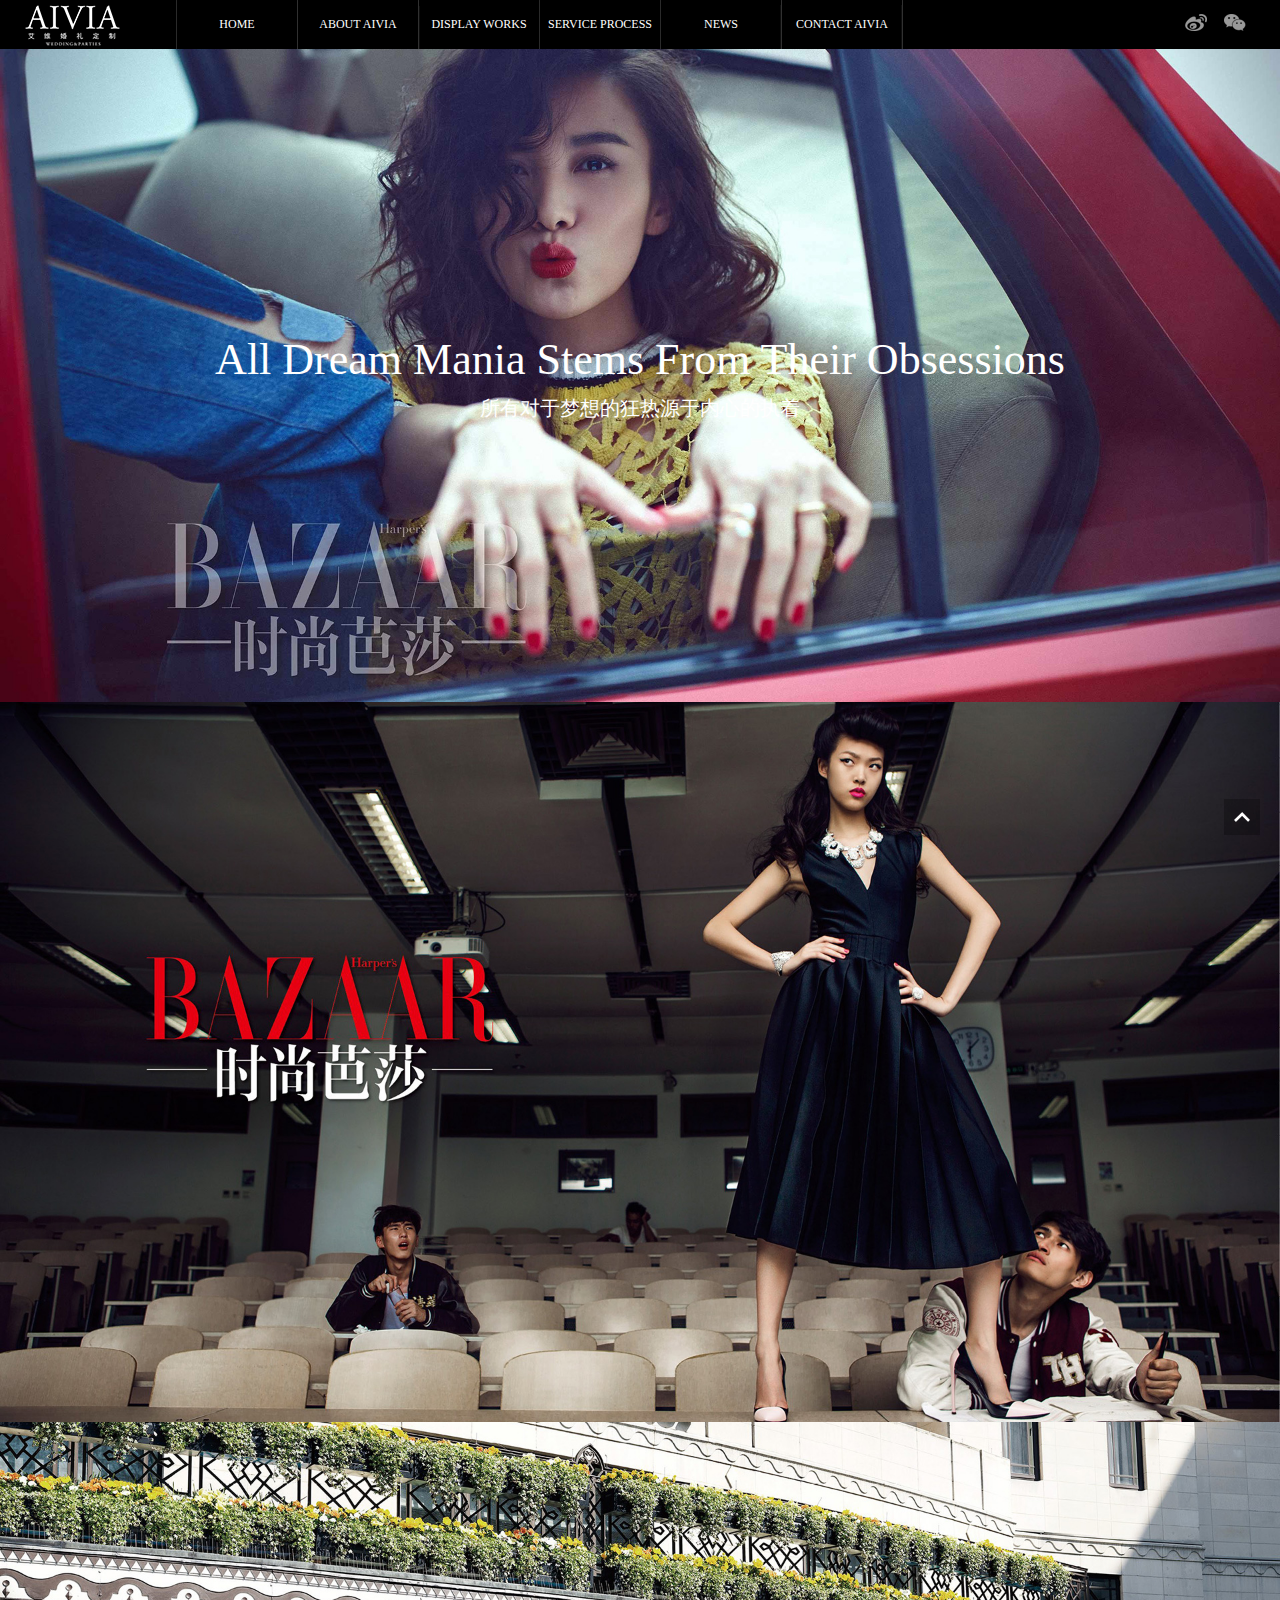
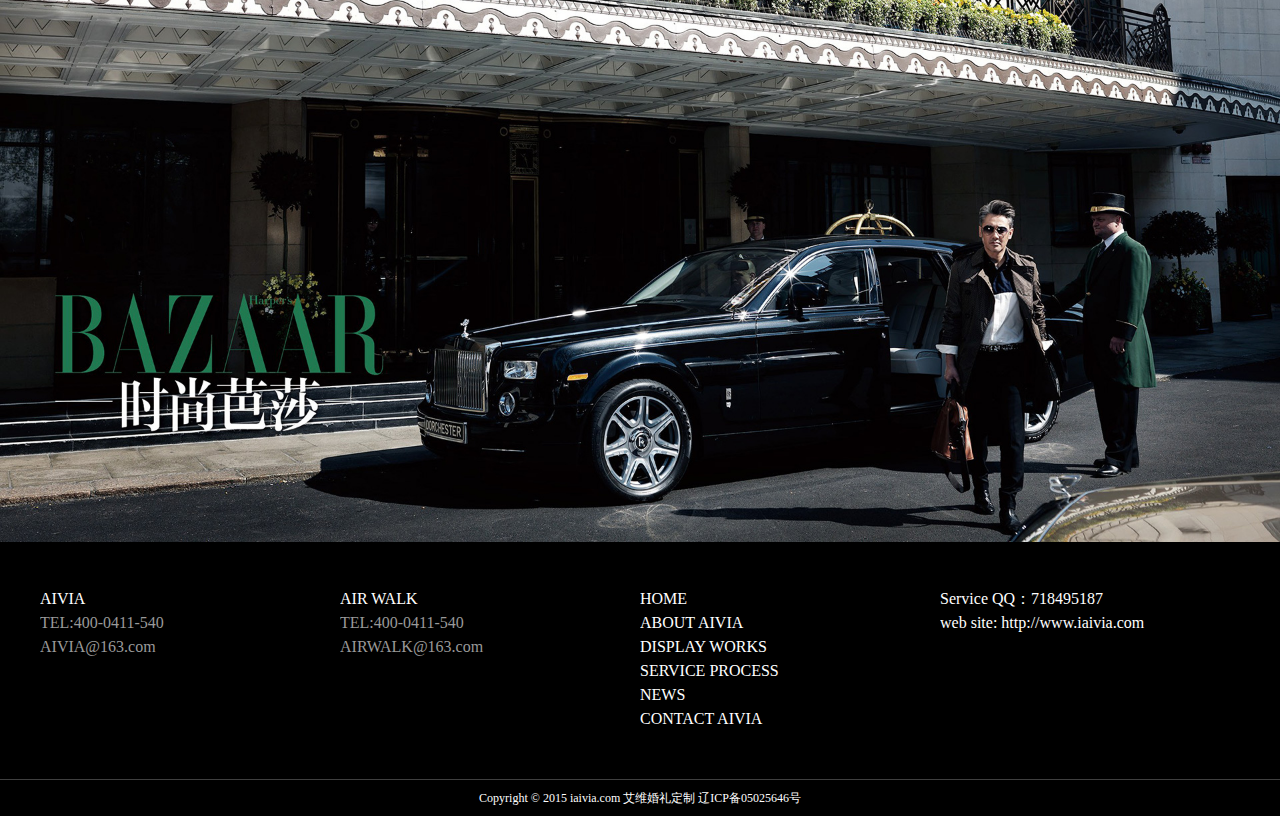
<file: aiwei/works_article.html>
<!DOCTYPE html>
<html lang="zh" class="no-js">
<head>
    <meta charset="UTF-8" />
    <meta http-equiv="X-UA-Compatible" content="IE=edge,chrome=1"> 
    <meta name="viewport" content="width=device-width, initial-scale=1.0"> 
    <title>详细页</title>
    <link rel="stylesheet" type="text/css" href="styles/reset.css" />
    <link rel="stylesheet" type="text/css" href="styles/works_article.css" />
</head>
<body>
<header>
	<em><a href="/"></a></em>
	<ul>
		<li><a href="#1">HOME</a><a href="#1">首页</a></li>
		<li><a href="#2">ABOUT AIVIA</a><a href="#2">关于艾维</a></li>
		<li><a href="#3">DISPLAY WORKS</a><a href="#3">作品展示</a></li>
		<li><a href="#4">SERVICE PROCESS</a><a href="#4">服务流程</a></li>
		<li><a href="#5">NEWS</a><a href="#5">新闻资讯</a></li>
		<li><a href="#6">CONTACT AIVIA</a><a href="#6">联系艾维</a></li>
	</ul>
	<i><a href="#"><img src="images/mainbav_weibo.png" /></a><a href="#"><img src="images/mainbav_weixin.png" /></a></i>
</header>
<div class="cont_box">
	<div class="list_1st">
		<dl><dd>All Dream Mania Stems From Their Obsessions</dd><br><dt>所有对于梦想的狂热源于内心的执着</dt></dl>
		<img src="images/pic_17.jpg" width="100%" alt="">
	</div>
	<div class="list_2nd">
		<img src="images/pic_18.jpg" width="100%" alt="">
		<img src="images/pic_19.jpg" width="100%" alt="">
	</div>
</div>
<footer>
	<div class="footer_a">
		<dl>
			<dd>AIVIA</dd>
			<dt>TEL:400-0411-540</dt>
			<dt>AIVIA@163.com</dt>
		</dl>
		<dl>
			<dd>AIR WALK</dd>
			<dt>TEL:400-0411-540</dt>
			<dt>AIRWALK@163.com</dt>
		</dl>
		<dl>
			<dd><a href="#">HOME</a></dd>
			<dd><a href="#">ABOUT AIVIA</a></dd>
			<dd><a href="#">DISPLAY WORKS</a></dd>
			<dd><a href="#">SERVICE PROCESS</a></dd>
			<dd><a href="#">NEWS</a></dd>
			<dd><a href="#">CONTACT AIVIA</a></dd>
		</dl>
		<dl>
			<dd>Service QQ：<a href="http://wpa.qq.com/msgrd?v=3&uin=718495187&site=qq&menu=no" target="_blank">718495187</a></dd>
			<dd>web site: <a href="http://www.iaivia.com">http://www.iaivia.com</a></dd>
		</dl>
	</div>
	<div class="footer_b">Copyright © 2015  iaivia.com  艾维婚礼定制 辽ICP备05025646号</div>
</footer>
<div class="floatobj"><!--两侧悬浮-->
    <div class="float1">
        <a href="javascript:;" class="float1_top"></a>
    </div>
</div>
<script src="js/jquery-1.11.2.min.js"></script>
<script>
    $(function() {
        $(window).resize(function() { goTop(); });
        $(window).scroll(function() { goTop(); });
    });
	var this_top = $(".float1").position().top;
    function goTop() {
        $(".float1").stop().animate({ "top": $(window).scrollTop() <= 0 ? this_top : $(window).scrollTop() + this_top }, 600);
    }
    $(".float1_top").click(function(){
		$("html,body").animate({scrollTop: $(this).parent().parent().parent().parent().offset().top}, 500);
	})
</script>
<script> 
$(document).ready(function(){
	if (window.innerWidth){
		var winWidth = window.innerWidth;
	}else if ((document.body) && (document.body.clientWidth)){
		var winWidth = document.body.clientWidth;
	}
	if(winWidth<1705){
		$("header ul li").hover(
			function () {
				$(this).find("a").eq(0).animate({ "margin-top": "-49px"}, 300);
			},
			function () {
				$(this).find("a").eq(0).animate({ "margin-top": "0"}, 300);
			}
		);
	}else{
		$("header ul li").hover(
			function () {
				$(this).find("a").eq(0).animate({ "margin-top": "-99px"}, 300);
			},
			function () {
				$(this).find("a").eq(0).animate({ "margin-top": "0"}, 300);
			}
		);
	}
	
});
</script>
</body>
</html>
</file>
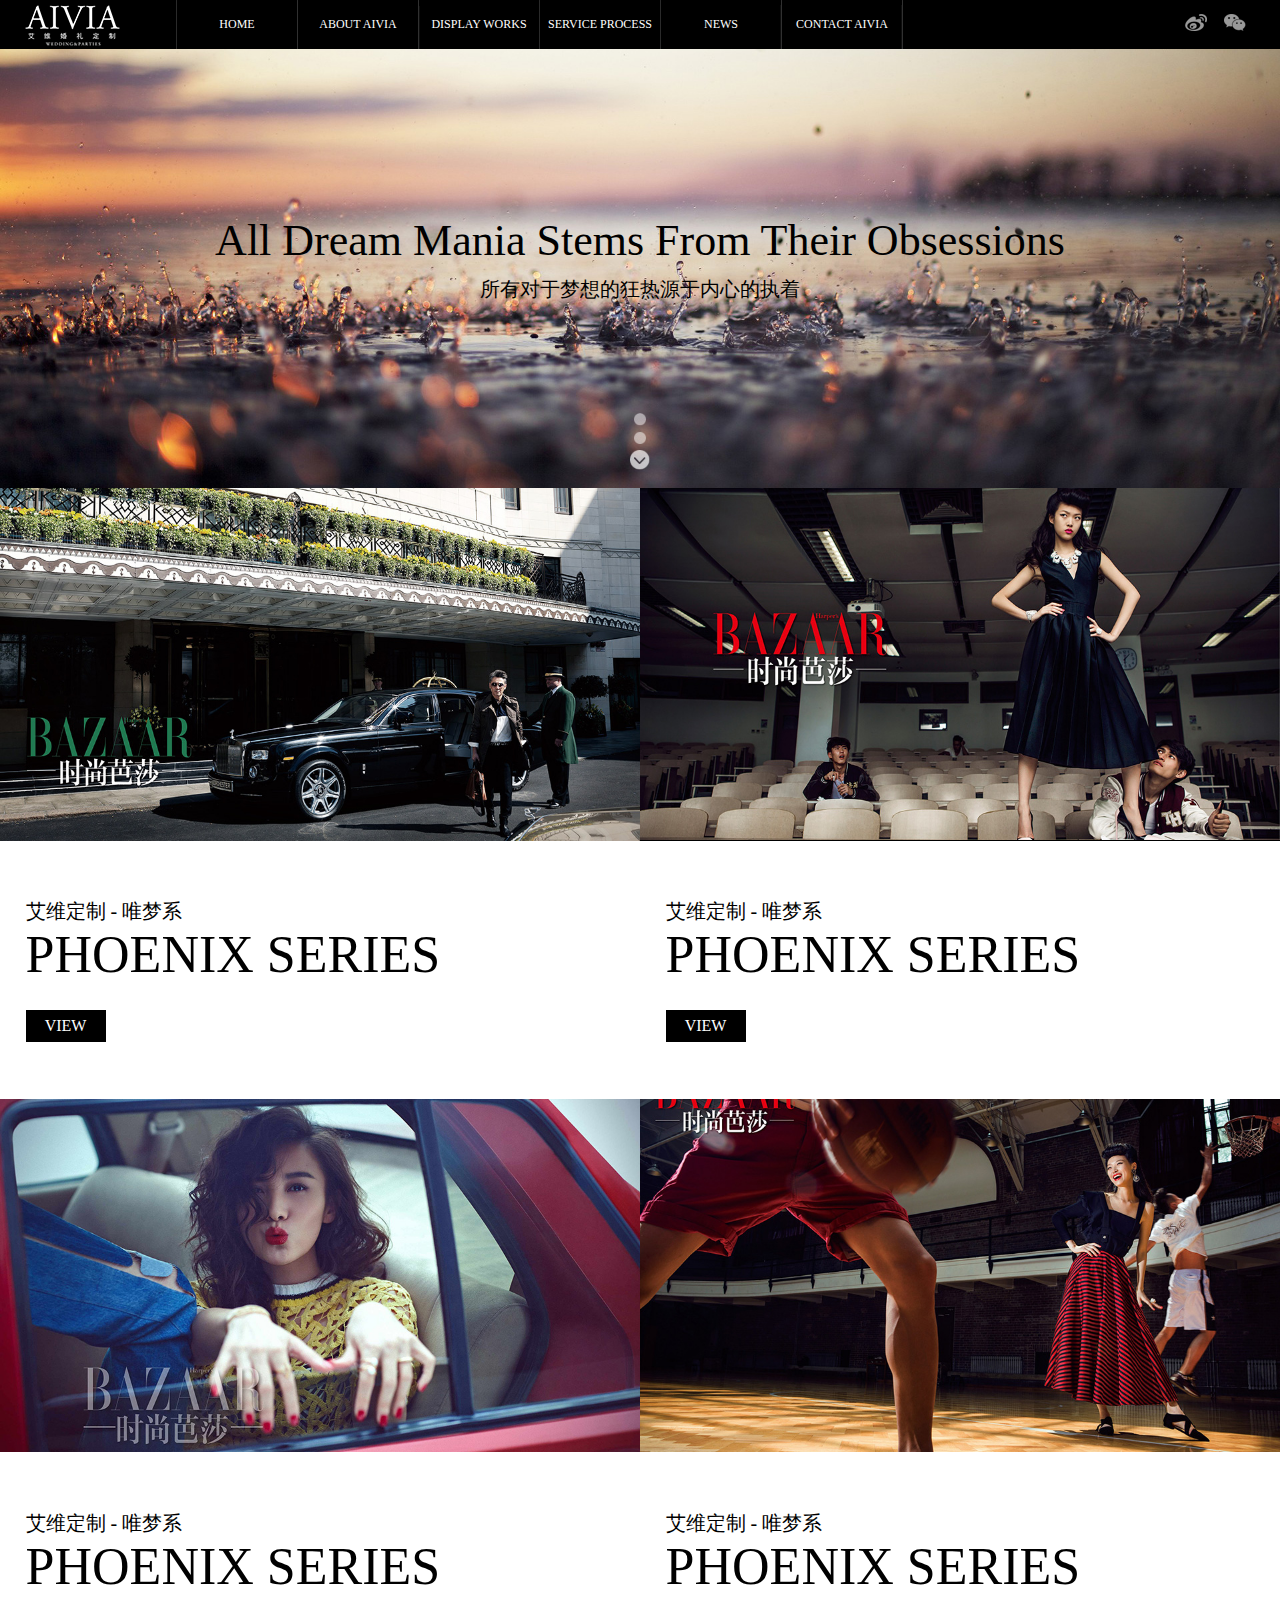
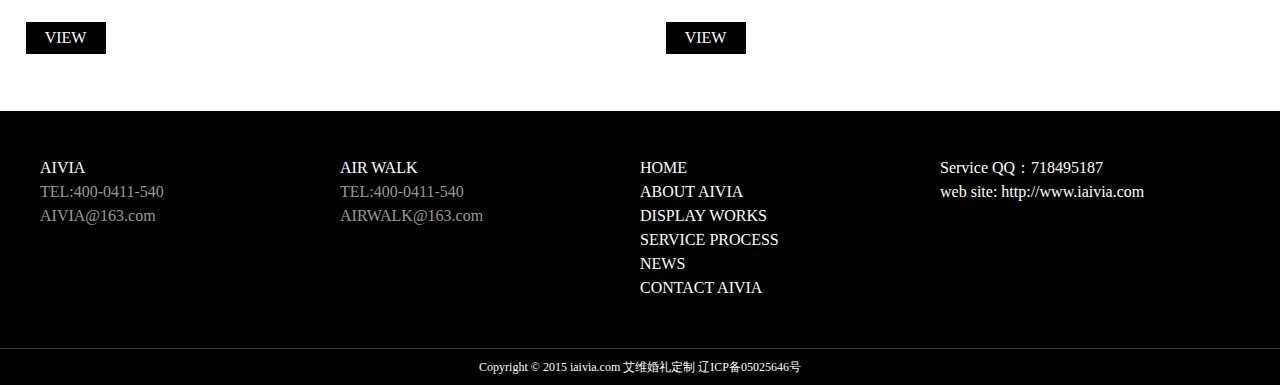
<file: aiwei/works_list.html>
<!DOCTYPE html>
<html lang="zh" class="no-js">
<head>
<meta charset="UTF-8" />
<meta http-equiv="X-UA-Compatible" content="IE=edge,chrome=1"> 
<meta name="viewport" content="width=device-width, initial-scale=1.0"> 
<title>列表页</title>
<link rel="stylesheet" type="text/css" href="styles/reset.css" />
<link rel="stylesheet" type="text/css" href="styles/works_list.css" />
<script src="js/modernizr.custom.js"></script>
</head>
<body>
<header>
    <em><a href="/"></a></em>
    <ul>
        <li><a href="#1">HOME</a><a href="#1">首页</a></li>
        <li><a href="#2">ABOUT AIVIA</a><a href="#2">关于艾维</a></li>
        <li><a href="#3">DISPLAY WORKS</a><a href="#3">作品展示</a></li>
        <li><a href="#4">SERVICE PROCESS</a><a href="#4">服务流程</a></li>
        <li><a href="#5">NEWS</a><a href="#5">新闻资讯</a></li>
        <li><a href="#6">CONTACT AIVIA</a><a href="#6">联系艾维</a></li>
    </ul>
    <i><a href="#"><img src="images/mainbav_weibo.png" /></a><a href="#"><img src="images/mainbav_weixin.png" /></a></i>
</header>
<div class="cont_box">
    <div class="list_1st">
        <dl><dd>All Dream Mania Stems From Their Obsessions</dd><br><dt>所有对于梦想的狂热源于内心的执着</dt></dl>
        <img src="images/pic_12.jpg" width="100%" alt="">
    </div>
    <div class="list_cont">
        <dl>
            <dd><a href="#" target="_blank"><em></em><img src="images/pic_13.jpg" width="100%" alt=""></a></dd>
            <dt>
                <h1>艾维定制 - 唯梦系</h1>
                <h2>PHOENIX SERIES</h2>
                <em><a href="#" target="_blank">VIEW</a></em>
            </dt>
        </dl>
        <dl>
            <dd><a href="#" target="_blank"><em></em><img src="images/pic_14.jpg" width="100%" alt=""></a></dd>
            <dt>
                <h1>艾维定制 - 唯梦系</h1>
                <h2>PHOENIX SERIES</h2>
                <em><a href="#" target="_blank">VIEW</a></em>
            </dt>
        </dl>
        <dl>
            <dd><a href="#" target="_blank"><em></em><img src="images/pic_15.jpg" width="100%" alt=""></a></dd>
            <dt>
                <h1>艾维定制 - 唯梦系</h1>
                <h2>PHOENIX SERIES</h2>
                <em><a href="#" target="_blank">VIEW</a></em>
            </dt>
        </dl>
        <dl>
            <dd><a href="#" target="_blank"><em></em><img src="images/pic_16.jpg" width="100%" alt=""></a></dd>
            <dt>
                <h1>艾维定制 - 唯梦系</h1>
                <h2>PHOENIX SERIES</h2>
                <em><a href="#" target="_blank">VIEW</a></em>
            </dt>
        </dl>
    </div>
</div>
<footer>
    <div class="footer_a">
        <dl>
            <dd>AIVIA</dd>
            <dt>TEL:400-0411-540</dt>
            <dt>AIVIA@163.com</dt>
        </dl>
        <dl>
            <dd>AIR WALK</dd>
            <dt>TEL:400-0411-540</dt>
            <dt>AIRWALK@163.com</dt>
        </dl>
        <dl>
            <dd><a href="#">HOME</a></dd>
            <dd><a href="#">ABOUT AIVIA</a></dd>
            <dd><a href="#">DISPLAY WORKS</a></dd>
            <dd><a href="#">SERVICE PROCESS</a></dd>
            <dd><a href="#">NEWS</a></dd>
            <dd><a href="#">CONTACT AIVIA</a></dd>
        </dl>
        <dl>
            <dd>Service QQ：<a href="http://wpa.qq.com/msgrd?v=3&uin=718495187&site=qq&menu=no" target="_blank">718495187</a></dd>
            <dd>web site: <a href="http://www.iaivia.com">http://www.iaivia.com</a></dd>
        </dl>
    </div>
    <div class="footer_b">Copyright © 2015  iaivia.com  艾维婚礼定制 辽ICP备05025646号</div>
</footer>
<script src="js/jquery-1.11.2.min.js"></script>
<script> 
    $(document).ready(function(){
        if (window.innerWidth){
            var winWidth = window.innerWidth;
        }else if ((document.body) && (document.body.clientWidth)){
            var winWidth = document.body.clientWidth;
        }
        if(winWidth<1705){
            $("header ul li").hover(
                function () {
                    $(this).find("a").eq(0).animate({ "margin-top": "-49px"}, 300);
                },
                function () {
                    $(this).find("a").eq(0).animate({ "margin-top": "0"}, 300);
                }
            );
        }else{
            $("header ul li").hover(
                function () {
                    $(this).find("a").eq(0).animate({ "margin-top": "-99px"}, 300);
                },
                function () {
                    $(this).find("a").eq(0).animate({ "margin-top": "0"}, 300);
                }
            );
        }
        
        var this_h = "";
        $(".list_cont dl dd").each(function(index) {
            if(index == 0){
                this_h = $(this).height();
            }else{
                if(this_h > $(this).height()){
                    this_h = $(this).height();
                }
            }
        });
        $(".list_cont dl dd").height(this_h+"px");
        $(".list_cont dl dd").hover(
            function () {
                $(this).find("em").show();
            },
            function () {
                $(this).find("em").hide();
            }
        );
    });
    $(window).resize(function(){
        var this_h = "";
        $(".list_cont dl dd").height("auto");
        $(".list_cont dl dd").each(function(index) {
            
            if(index == 0){
                this_h = $(this).height();
            }else{
                if(this_h > $(this).height()){
                    this_h = $(this).height();
                }
            }
        });
        $(".list_cont dl dd").height(this_h+"px");
    });
</script>
</body>
</html>
</file>
<file: aiwei/styles/common.css>
@charset "utf-8";
/* CSS Document */

/*首页*/
.J_feature_botmani em{
	width:399px;
	margin:0 1px 1px 0;
	overflow:hidden;
	float:left;
}
.J_feature_botmani em a{
	position:relative;
	float:left;
}
.J_feature_botmani em img{
	padding:0;
	overflow:hidden;
	float:left;
}
.J_feature_botmani i{
	width:485px;
	overflow:hidden;
	float:left;
}
.J_feature_botmani i a{
	position:relative;
	float:left;
}
.J_feature_botmani i img{
	padding:0;
	overflow:hidden;
	float:left;
}
.J_feature_botmani b{
	width:386px;
	height:66px;
	padding:0 0 0 13px;
	background:url(../images/index_03_titlebg.png) no-repeat;
	display:none;
	position:absolute;
	font-size:16px;
	font-weight:normal;
	font-style:normal;
	color:#FFF;
	line-height:66px;
	left:0;
	bottom:0;
}
.mi4-content-feature-d .feature-img a{
	width:272px;
	height:319px;
	margin:0 25px 0 0;
	display:inline;
	overflow:hidden;
	float:left;
}
.mi4-content-feature-e .feature-img-a a, .mi4-content-feature-e .feature-img-b a{
	width:141px;
	height:38px;
	overflow:hidden;
	float:left;
}
.mi4-content-feature-e .feature-img-a a.view_qq{
	margin:210px 50px 0 49px;
	display:inline;
	background:url(../images/index_05_pic.png) no-repeat;
	background-position:0 0;
}
.mi4-content-feature-e .feature-img-a a.view_qq:hover{
	background-position:0 -38px;
}
.mi4-content-feature-e .feature-img-a a.view_map{
	margin:210px 0 0 0;
	display:inline;
	background:url(../images/index_05_pic.png) no-repeat;
	background-position:-141px 0;
}
.mi4-content-feature-e .feature-img-a a.view_map:hover{
	background-position:-141px -38px;
}
.mi4-content-feature-e .feature-img-b a.view_qq{
	margin:210px 50px 0 40px;
	display:inline;
	background:url(../images/index_05_pic.png) no-repeat;
	background-position:0 0;
}
.mi4-content-feature-e .feature-img-b a.view_qq:hover{
	background-position:0 -38px;
}
.mi4-content-feature-e .feature-img-b a.view_map{
	margin:210px 0 0 0;
	display:inline;
	background:url(../images/index_05_pic.png) no-repeat;
	background-position:-141px 0;
}
.mi4-content-feature-e .feature-img-b a.view_map:hover{
	background-position:-141px -38px;
}
.mi4-content-feature-e .footer_a{
	width:1200px;
	height:154px;
	overflow:hidden;
	z-index:2;
	position:absolute;
	top:50%;
	left:50%;
	margin-left:-570px;
	margin-top:272px;
}
.mi4-content-feature-e .footer_a dl{
	width:300px;
	height:154px;
	overflow:hidden;
	float:left;
}
.mi4-content-feature-e .footer_a dl dd{
	width:300px;
	height:24px;
	font-family:Lao UI;
	color:#FFF;
	line-height:24px;
	overflow:hidden;
	float:left;
}
.mi4-content-feature-e .footer_a dl dd a{
	color:#FFF;
}
.mi4-content-feature-e .footer_a dl dd a:hover{
	color:#64afc6;
}
.mi4-content-feature-e .footer_a dl dt{
	width:300px;
	height:24px;
	font-family:Lao UI;
	color:#999999;
	line-height:24px;
	overflow:hidden;
	float:left;
}
.mi4-content-feature-e .footer_b{
	width:1200px;
	height:37px;
	overflow:hidden;
	z-index:2;
	position:absolute;
	top:50%;
	left:50%;
	margin-left:-570px;
	margin-top:438px;
	line-height:36px;
	text-align:center;
	font-family:微软雅黑;
	font-size:12px;
	color:#FFF;
}
.return_top{
	background:url(../images/nav-btns.png) no-repeat -36px -36px !important;
	width:36px;height:36px;
	margin-top:1px;cursor:pointer;
	position:absolute;
}
.return_top:hover{
	background:url(../images/nav-btns.png) no-repeat -36px 0 !important;
}
.mi4-content-feature-a dl{
	width:100%;
	height:100px;
	background:url(../images/mainbav.jpg) no-repeat;
	z-index:1;
	position:absolute;
	left:50%;
	margin-left:-50%;
	overflow:hidden;
	float:left;
}
.mi4-content-feature-a dl dd a{
	width:192px;
	height:100px;
	margin:0 121px 0 48px;
	display:inline;
	overflow:hidden;
	float:left;
}
.nav .container{
	padding:1px 0 0 0;}
.ahz-head-nav{
	width:1200px;
	height:99px;
	overflow:hidden;
	float:left;
}
.ahz-head-nav i{
	width:198px;
	margin:0 0 0 1px;
	display:inline;
	font-size:18px;
	line-height:99px;
	font-style:normal;
	text-align:center;
	overflow:hidden;
	float:left;
}
.ahz-head-nav i a{
	width:198px;
	height:99px;
	font-family:微软雅黑;
	color:#FFF;
	overflow:hidden;
	float:left;
}
.ahz-head-leftCon a{
	width:190px;
	height:82px;
	background:url(../images/logo.png) no-repeat;
	overflow:hidden;
	float:left;
}
.ahz-head-rightCon a{
	margin:0 0 0 25px;
}
.index_photo_more {
	width:399px;
	height:220px;
	background:url(../images/index_photo_more.png) no-repeat;
	overflow:hidden;
	float:left;
}
.index_photo_more:hover {
	background:url(../images/index_photo_more.png) no-repeat 0 -220px;
}
@media (max-width:1260px){
	.mi4-content-feature .mi4-content-feature-a.turnBlack{ background-image:url('../images/index_01.jpg');}
}
@media (max-width:1705px){
	.nav .bar{height:49px;background-image:url(../images/mainbav_1x.png)}
	.nav .bar.showbar{bottom:-50px}
	.ahz-head .ahz-head-leftCon{ width:151px; height:41px;float:left;padding:0px; margin:5px 0 0 25px;}
	.ahz-head-leftCon a{width:95px;height:41px;background:url(../images/logo_1x.png) no-repeat;}
	.ahz-head-nav{width:726px;height:49px;}
	.ahz-head-nav i{width:120px;height:49px;font-size:12px;line-height:49px;}
	.ahz-head-nav i a{width:120px;height:49px;}
	.ahz-head .ahz-head-rightCon{height:19px;margin:13px 34px 0 0;}
	.ahz-head-rightCon a{margin:0 0 0 15px;}	
	
}

@-webkit-keyframes right-to-left1{0%{opacity:0;-webkit-transform:translate3d(200px, 0, 0);-moz-transform:translate3d(200px, 0, 0);-o-transform:translate3d(200px, 0, 0);transform:translate3d(200px, 0, 0)}100%{opacity:1;-webkit-transform:translate3d(0, 0, 0);-moz-transform:translate3d(0, 0, 0);-o-transform:translate3d(0, 0, 0);transform:translate3d(0, 0, 0)}}@-moz-keyframes right-to-left1{0%{opacity:0;-webkit-transform:translate3d(200px, 0, 0);-moz-transform:translate3d(200px, 0, 0);-o-transform:translate3d(200px, 0, 0);transform:translate3d(200px, 0, 0)}100%{opacity:1;-webkit-transform:translate3d(0, 0, 0);-moz-transform:translate3d(0, 0, 0);-o-transform:translate3d(0, 0, 0);transform:translate3d(0, 0, 0)}}@-ms-keyframes right-to-left1{0%{opacity:0;-webkit-transform:translate3d(200px, 0, 0);-moz-transform:translate3d(200px, 0, 0);-o-transform:translate3d(200px, 0, 0);transform:translate3d(200px, 0, 0)}100%{opacity:1;-webkit-transform:translate3d(0, 0, 0);-moz-transform:translate3d(0, 0, 0);-o-transform:translate3d(0, 0, 0);transform:translate3d(0, 0, 0)}}@-o-keyframes right-to-left1{0%{opacity:0;-webkit-transform:translate3d(200px, 0, 0);-moz-transform:translate3d(200px, 0, 0);-o-transform:translate3d(200px, 0, 0);transform:translate3d(200px, 0, 0)}100%{opacity:1;-webkit-transform:translate3d(0, 0, 0);-moz-transform:translate3d(0, 0, 0);-o-transform:translate3d(0, 0, 0);transform:translate3d(0, 0, 0)}}@keyframes right-to-left1{0%{opacity:0;-webkit-transform:translate3d(200px, 0, 0);-moz-transform:translate3d(200px, 0, 0);-o-transform:translate3d(200px, 0, 0);transform:translate3d(200px, 0, 0)}100%{opacity:1;-webkit-transform:translate3d(0, 0, 0);-moz-transform:translate3d(0, 0, 0);-o-transform:translate3d(0, 0, 0);transform:translate3d(0, 0, 0)}}.right-to-left1{-webkit-animation:right-to-left1 .5s cubic-bezier(.86, 0, .07, 1) 1;animation:right-to-left1 .5s cubic-bezier(.86, 0, .07, 1) 1}

@-webkit-keyframes right-to-left2{0%{opacity:0;-webkit-transform:translate3d(200px, 0, 0);-moz-transform:translate3d(200px, 0, 0);-o-transform:translate3d(200px, 0, 0);transform:translate3d(200px, 0, 0)}100%{opacity:1;-webkit-transform:translate3d(0, 0, 0);-moz-transform:translate3d(0, 0, 0);-o-transform:translate3d(0, 0, 0);transform:translate3d(0, 0, 0)}}@-moz-keyframes right-to-left2{0%{opacity:0;-webkit-transform:translate3d(200px, 0, 0);-moz-transform:translate3d(200px, 0, 0);-o-transform:translate3d(200px, 0, 0);transform:translate3d(200px, 0, 0)}100%{opacity:1;-webkit-transform:translate3d(0, 0, 0);-moz-transform:translate3d(0, 0, 0);-o-transform:translate3d(0, 0, 0);transform:translate3d(0, 0, 0)}}@-ms-keyframes right-to-left2{0%{opacity:0;-webkit-transform:translate3d(200px, 0, 0);-moz-transform:translate3d(200px, 0, 0);-o-transform:translate3d(200px, 0, 0);transform:translate3d(200px, 0, 0)}100%{opacity:1;-webkit-transform:translate3d(0, 0, 0);-moz-transform:translate3d(0, 0, 0);-o-transform:translate3d(0, 0, 0);transform:translate3d(0, 0, 0)}}@-o-keyframes right-to-left2{0%{opacity:0;-webkit-transform:translate3d(200px, 0, 0);-moz-transform:translate3d(200px, 0, 0);-o-transform:translate3d(200px, 0, 0);transform:translate3d(200px, 0, 0)}100%{opacity:1;-webkit-transform:translate3d(0, 0, 0);-moz-transform:translate3d(0, 0, 0);-o-transform:translate3d(0, 0, 0);transform:translate3d(0, 0, 0)}}@keyframes right-to-left2{0%{opacity:0;-webkit-transform:translate3d(200px, 0, 0);-moz-transform:translate3d(200px, 0, 0);-o-transform:translate3d(200px, 0, 0);transform:translate3d(200px, 0, 0)}100%{opacity:1;-webkit-transform:translate3d(0, 0, 0);-moz-transform:translate3d(0, 0, 0);-o-transform:translate3d(0, 0, 0);transform:translate3d(0, 0, 0)}}.right-to-left2{-webkit-animation:right-to-left2 1.5s cubic-bezier(.86, 0, .07, 1) 1;animation:right-to-left2 1.5s cubic-bezier(.86, 0, .07, 1) 1}

@-webkit-keyframes right-to-left3{0%{opacity:0;-webkit-transform:translate3d(200px, 0, 0);-moz-transform:translate3d(200px, 0, 0);-o-transform:translate3d(200px, 0, 0);transform:translate3d(200px, 0, 0)}100%{opacity:1;-webkit-transform:translate3d(0, 0, 0);-moz-transform:translate3d(0, 0, 0);-o-transform:translate3d(0, 0, 0);transform:translate3d(0, 0, 0)}}@-moz-keyframes right-to-left3{0%{opacity:0;-webkit-transform:translate3d(200px, 0, 0);-moz-transform:translate3d(200px, 0, 0);-o-transform:translate3d(200px, 0, 0);transform:translate3d(200px, 0, 0)}100%{opacity:1;-webkit-transform:translate3d(0, 0, 0);-moz-transform:translate3d(0, 0, 0);-o-transform:translate3d(0, 0, 0);transform:translate3d(0, 0, 0)}}@-ms-keyframes right-to-left3{0%{opacity:0;-webkit-transform:translate3d(200px, 0, 0);-moz-transform:translate3d(200px, 0, 0);-o-transform:translate3d(200px, 0, 0);transform:translate3d(200px, 0, 0)}100%{opacity:1;-webkit-transform:translate3d(0, 0, 0);-moz-transform:translate3d(0, 0, 0);-o-transform:translate3d(0, 0, 0);transform:translate3d(0, 0, 0)}}@-o-keyframes right-to-left3{0%{opacity:0;-webkit-transform:translate3d(200px, 0, 0);-moz-transform:translate3d(200px, 0, 0);-o-transform:translate3d(200px, 0, 0);transform:translate3d(200px, 0, 0)}100%{opacity:1;-webkit-transform:translate3d(0, 0, 0);-moz-transform:translate3d(0, 0, 0);-o-transform:translate3d(0, 0, 0);transform:translate3d(0, 0, 0)}}@keyframes right-to-left3{0%{opacity:0;-webkit-transform:translate3d(200px, 0, 0);-moz-transform:translate3d(200px, 0, 0);-o-transform:translate3d(200px, 0, 0);transform:translate3d(200px, 0, 0)}100%{opacity:1;-webkit-transform:translate3d(0, 0, 0);-moz-transform:translate3d(0, 0, 0);-o-transform:translate3d(0, 0, 0);transform:translate3d(0, 0, 0)}}.right-to-left3{-webkit-animation:right-to-left3 2.5s cubic-bezier(.86, 0, .07, 1) 1;animation:right-to-left3 2.5s cubic-bezier(.86, 0, .07, 1) 1}

@-webkit-keyframes right-to-left4{0%{opacity:0;-webkit-transform:translate3d(200px, 0, 0);-moz-transform:translate3d(200px, 0, 0);-o-transform:translate3d(200px, 0, 0);transform:translate3d(200px, 0, 0)}100%{opacity:1;-webkit-transform:translate3d(0, 0, 0);-moz-transform:translate3d(0, 0, 0);-o-transform:translate3d(0, 0, 0);transform:translate3d(0, 0, 0)}}@-moz-keyframes right-to-left4{0%{opacity:0;-webkit-transform:translate3d(200px, 0, 0);-moz-transform:translate3d(200px, 0, 0);-o-transform:translate3d(200px, 0, 0);transform:translate3d(200px, 0, 0)}100%{opacity:1;-webkit-transform:translate3d(0, 0, 0);-moz-transform:translate3d(0, 0, 0);-o-transform:translate3d(0, 0, 0);transform:translate3d(0, 0, 0)}}@-ms-keyframes right-to-left4{0%{opacity:0;-webkit-transform:translate3d(200px, 0, 0);-moz-transform:translate3d(200px, 0, 0);-o-transform:translate3d(200px, 0, 0);transform:translate3d(200px, 0, 0)}100%{opacity:1;-webkit-transform:translate3d(0, 0, 0);-moz-transform:translate3d(0, 0, 0);-o-transform:translate3d(0, 0, 0);transform:translate3d(0, 0, 0)}}@-o-keyframes right-to-left4{0%{opacity:0;-webkit-transform:translate3d(200px, 0, 0);-moz-transform:translate3d(200px, 0, 0);-o-transform:translate3d(200px, 0, 0);transform:translate3d(200px, 0, 0)}100%{opacity:1;-webkit-transform:translate3d(0, 0, 0);-moz-transform:translate3d(0, 0, 0);-o-transform:translate3d(0, 0, 0);transform:translate3d(0, 0, 0)}}@keyframes right-to-left4{0%{opacity:0;-webkit-transform:translate3d(200px, 0, 0);-moz-transform:translate3d(200px, 0, 0);-o-transform:translate3d(200px, 0, 0);transform:translate3d(200px, 0, 0)}100%{opacity:1;-webkit-transform:translate3d(0, 0, 0);-moz-transform:translate3d(0, 0, 0);-o-transform:translate3d(0, 0, 0);transform:translate3d(0, 0, 0)}}.right-to-left4{-webkit-animation:right-to-left4 3.5s cubic-bezier(.86, 0, .07, 1) 1;animation:right-to-left4 3.5s cubic-bezier(.86, 0, .07, 1) 1}

/*.mi4-content-feature-a dl{z-index:1;position:absolute;left:50%;width:100%;height:100px;margin-left:-50%;background-repeat:no-repeat;background-position:center center;background-image:url('../images/mainbav.jpg');background-image:-webkit-image-set(url('../images/mainbav_1x.jpg') 1x, url('../images/mainbav.jpg') 2x)}*/
</file>
<file: aiwei/styles/works_article.css>
@charset "utf-8";
/* CSS Document */

/*图片详细页*/
.cont_box{
	width:100%;
	float:left;
}
.cont_box img{
	width:100%;
	float:left;
}
.list_1st{
	width:100%;
	position:relative;
	overflow:hidden;
	float:left;
}
.list_1st dl{
	width:100%;
	position:absolute;
	top:45%;
	text-align:center;
	font-family:微软雅黑;
	color:#FFF;
}
.list_1st dl dd{
	font-size:44px;
	line-height:34px;
}
.list_1st dl dt{
	font-size:20px;
}
.list_2nd{
	width:100%;
	overflow:hidden;
	float:left;
}

/*新闻详细页*/
.article_box {
	width:100%;
	background:#f0f0f0;
	float:left;
}
.article_cont {
	width:64%;
	padding:3% 0;
	margin:0 auto;
	overflow:hidden;
}
.article_title {
	width:100%;
	padding:3% 0;
	border-top:1px solid #fff;
	border-bottom:1px solid #fff;
	text-align:center;
	float:left;
}
.article_title h1 {
	width:100%;
	font-size:2.25em;
	color:#333;
	font-weight:normal;
	line-height:2em;
	float:left;
}
.article_title h2 {
	width:100%;
	font-size:1.5em;
	font-weight:normal;
	color:#333;
	line-height:2em;
	float:left;
}
.article_text {
	width:100%;
	padding:2% 3%;
	font-size:1.125em;
	color:#656565;
	line-height:2.8em;
	float:left;
}
.article_text img {
	width:90%;
}
</file>
<file: aiwei/styles/works_list.css>
@charset "utf-8";
/* CSS Document */


/*图片列表页*/
.cont_box{
	width:100%;
	float:left;
}
.cont_box img{
	width:100%;
	float:left;
}
.list_1st{
	width:100%;
	position:relative;
	overflow:hidden;
	float:left;
}
.list_1st dl{
	width:100%;
	position:absolute;
	top:40%;
	text-align:center;
	font-family:微软雅黑;
}
.list_1st dl dd{
	font-size:44px;
	line-height:34px;
}
.list_1st dl dt{
	font-size:20px;
}
.list_cont{
	width:100%;
	overflow:hidden;
	float:left;
}
.list_cont dl{
	width:50%;
	overflow:hidden;
	float:left;
}
.list_cont dl dd{
	width:100%;
	position:relative;
	overflow:hidden;
	float:left;
}
.list_cont dl dd em{
	width:100%;
	height:100%;
	background:url(../images/mainbav_hover.png);
	display:none;
	overflow:hidden;
	position:absolute;
}
.list_cont dl dt{
	width:100%;
	padding:9% 0;
	background:#FFF;
	overflow:hidden;
	float:left;
}
.list_cont dl dt h1{
	margin-left:4%;
	font-size:1.25em;
	color:#000;
	font-weight:normal;
}
.list_cont dl dt h2{
	margin-left:4%;
	font-size:3.25em;
	color:#000;
	font-weight:normal;
}
.list_cont dl dt em{
	text-align:center;
	margin-left:4%;
	margin-top:4%;
	background:#000;
	width:12.5%;
	line-height:2em;
	overflow:hidden;
	float:left;
}
.list_cont dl dt em a{
	width:100%;
	height:100%;
	overflow:hidden;
	float:left;
	color:#FFF;
}
.list_cont dl dt em:hover{
	background:#666;
}

/*文章列表页*/
.article_list {
	width:100%;
	overflow:hidden;
	float:left;
}
.article_list dd {
	width:50%;
	position:relative;
	overflow:hidden;
}
.article_list dd em{
	width:100%;
	height:100%;
	background:url(../images/mainbav_hover.png);
	display:none;
	overflow:hidden;
	position:absolute;
}
.article_list dt {
	width:50%;
	height:100%;
	padding:9% 0;
	overflow:hidden;
}
.article_list dt em {
	width:70%;
	height:1em;
	margin:0 0 0 10%;
	font-size:1em;
	color:#333;
	line-height:1em;
	overflow:hidden;
	float:left;
}
.article_list dt h1 {
	width:76%;
	height:1.8em;
	margin:0 0 0 10%;
	font-size:1.9em;
	font-weight:normal;
	line-height:1.6em;
	overflow:hidden;
	float:left;
}
.article_list dt h1 a {
	color:#333;
}
.article_list dt h1 a:hover {
	color:#666;
}
.article_list dt h2 {
	width:76%;
	height:5.4em;
	font-size:1em;
	font-weight:normal;
	margin:0 0 0 10%;
	color:#656565;
	line-height:1.8em;
	overflow:hidden;
	float:left;
}
@media (max-width:890px){
	.article_list dd,
	.article_list dt {
		width:100%;
	}
}
</file>
<file: aiwei/styles/default.css>
/* General Demo Style */

*, *:after, *:before { -webkit-box-sizing: border-box; -moz-box-sizing: border-box; box-sizing: border-box; margin:0; padding:0; border:none;}
body, html { font-size: 100%; padding: 0; margin: 0;}

.clearfix:before, .clearfix:after { content: " "; display: table; }
.clearfix:after { clear: both; }

body {
	font-family: 'Lato', Calibri, Arial, sans-serif;
	color: #6b7381;
	background: #FFF;
}

a {
	color: #3d4c51;
	text-decoration: none;
}

em, i {
	font-style:normal;
}

a:hover,
a:active {
	color: #5db8c6;
}

.cont_box {
	width:100%;
	background:#f6f8f9;
	overflow:hidden;
	float:left;
}

.container {
	margin: 0 auto;
}

/* To Navigation Style */
.codrops-top {
	background: #fff;
	background: rgba(255, 255, 255, 0.8);
	text-transform: uppercase;
	width: 100%;
	font-size: 0.69em;
	line-height: 2.2;
}

.codrops-top a {
	padding: 0 1em;
	letter-spacing: 0.1em;
	color: #6b7381;
	display: inline-block;
}

.codrops-top a:hover {
	color: #424b5a;
	background: rgba(255,255,255,1);
}

.codrops-top span.right {
	float: right;
}

.codrops-top span.right a {
	float: left;
	display: block;
}

.codrops-icon:before {
	font-family: 'codropsicons';
	margin: 0 4px;
	speak: none;
	font-style: normal;
	font-weight: normal;
	font-variant: normal;
	text-transform: none;
	line-height: 1;
	-webkit-font-smoothing: antialiased;
}

.codrops-icon-drop:before {
	content: "\e001";
}

.codrops-icon-prev:before {
	content: "\e004";
}

/* Demo Buttons Style */
.codrops-demos {
	padding-top: 1em;
	font-size: 0.9em;
}

.codrops-demos a {
	display: inline-block;
	margin: 0.5em;
	padding: 0.7em 1.1em;
	border: 3px solid #6b7381;
	color: #6b7381;
	font-weight: 700;
}

.codrops-demos a:hover,
.codrops-demos a.current-demo,
.codrops-demos a.current-demo:hover {
	opacity: 0.6;
}

@media screen and (max-width: 25em) {

	.codrops-icon span {
		display: none;
	}

}
</file>
<file: aiwei/styles/component.css>
header {
	width:100%;
	height:232px;
	text-align:center;
	background:url(../images/list_header_bg.png) repeat-x;
	overflow:hidden;
	float:left;
}

header dl dd {
	margin:8px 0 11px 0;
}

header dl dt {
	margin:40px 0 41px 0;
}

.grid {
	max-width: 1180px;
	list-style: none;
	margin: 70px auto;
	padding: 0;
}

.grid li {
	display: block;
	float: left;
	padding: 0 15px 75px 15px;
	width: 33.33%;
	opacity: 0;
}

.grid li em {
	background:url(../images/list_hover_bg.png) repeat;
	position:absolute;
	top:0;
	display:none;
}

.grid li i {
	background:url(../images/list_hover_pic.png) no-repeat center;
	display:inline-block;
	position:absolute;
	top:0;
}

.grid li font {
	width:100%;
	background:#FFF;
	border-bottom:2px solid #ebeef0;
	display:inline-block;
}

.grid li font h1 {
	width:100%;
	padding:7px 0 0 0;
	font-family:微软雅黑;
	font-size:23px;
	font-weight:normal;
	color:#3d4c51;
	line-height:42px;
	text-align:center;
}

.grid li font h1 a {
	display:inline;
}

.grid li font h2 {
	width:100%;
	font-family:微软雅黑;
	font-size:11px;
	font-weight:normal;
	color:#cccccc;
	line-height:12px;
	text-align:center;
}

.grid li font b {
	width:100%;
	display:inline-block;
	padding:18px 0 20px 0;
	text-align:center;
}

.grid li font b a {
	width:32px;
	height:32px;
	margin:0 5px;
	overflow:hidden;
	display:inline-block;
	float:none;
	background:none;
}

.bds_weixin {
	background:url(../images/list_share.png) no-repeat !important;
	background-position:0 0 !important;
}

.bds_weixin:hover {
	background-position:0 -32px !important;
}

.bds_tsina {
	background:url(../images/list_share.png) no-repeat !important;
	background-position:-32px 0 !important;
}

.bds_tsina:hover {
	background-position:-32px -32px !important;
}

.bds_tqq {
	background:url(../images/list_share.png) no-repeat !important;
	background-position:-64px 0 !important;
}

.bds_tqq:hover {
	background-position:-64px -32px !important;
}

.bd_weixin_popup {
	height:300px !important;
}

.grid li.shown,
.no-js .grid li,
.no-cssanimations .grid li {
	opacity: 1;
}

.grid li a,
.grid li img {
	outline: none;
	border: none;
	display: block;
	max-width: 100%;
}

/* Effect 1: opacity */
.grid.effect-1 li.animate {
	-webkit-animation: fadeIn 0.65s ease forwards;
	animation: fadeIn 0.65s ease forwards;
}

@-webkit-keyframes fadeIn {
	0% { }
	100% { opacity: 1; }
}

@keyframes fadeIn {
	0% { }
	100% { opacity: 1; }
}
</file>
<file: aiwei/files/base.min.css>
article,aside,details,figcaption,figure,footer,header,main,nav,section{display:block}audio,canvas,video{display:inline-block;*display:inline;*zoom:1}audio:not([controls]){display:none;height:0}[hidden]{display:none}html{font-size:100%;-ms-text-size-adjust:100%;-webkit-text-size-adjust:100%}a:focus{outline:thin dotted #333;outline:5px auto -webkit-focus-ring-color;outline-offset:-2px}a:hover,a:active{outline:0}b,strong{font-weight:bold}small{font-size:80%}sub,sup{position:relative;font-size:75%;line-height:0;vertical-align:baseline}sup{top:-0.5em}sub{bottom:-0.25em}img{vertical-align:middle;border:0;-ms-interpolation-mode:bicubic}form{margin:0}button,input,select,textarea{font-size:100%;margin:0;vertical-align:baseline;*vertical-align:middle}button,input{line-height:normal}button,html input[type="button"],input[type="reset"],input[type="submit"]{-webkit-appearance:button;cursor:pointer;*overflow:visible}button[disabled],html input[disabled]{cursor:default}input[type="checkbox"],input[type="radio"]{box-sizing:border-box;padding:0;*height:13px;*width:13px}input[type="search"]{-webkit-box-sizing:content-box;-moz-box-sizing:content-box;box-sizing:content-box;-webkit-appearance:textfield}input[type="search"]::-webkit-search-decoration,input[type="search"]::-webkit-search-cancel-button{-webkit-appearance:none}button::-moz-focus-inner,input::-moz-focus-inner{border:0;padding:0}textarea{overflow:auto;vertical-align:top}table{border-collapse:collapse;border-spacing:0}body{margin:0;font:14px/1.5 arial,"Microsoft Yahei","Hiragino Sans GB",sans-serif;color:#8c8c8c;background-color:#fff}.container{margin-right:auto;margin-left:auto;*zoom:1}.container:before,.container:after{display:table;content:"";line-height:0}.container:after{clear:both}.container-fluid{padding-right:0;padding-left:0;*zoom:1}.container-fluid:before,.container-fluid:after{display:table;content:"";line-height:0}.container-fluid:after{clear:both}a{color:#8c8c8c;text-decoration:none}a:hover,a:focus{color:#ff4a00;text-decoration:none}.clearfix{*zoom:1}.clearfix:before,.clearfix:after{display:table;content:"";line-height:0}.clearfix:after{clear:both}.hide{display:none}.ir{display:block;text-align:left;text-indent:-9999em;overflow:hidden;*zoom:1}@font-face{font-family:'iconfont';src:url('/font/common/iconfont.eot');src:url('/font/common/iconfont.eot?#iefix') format('embedded-opentype')}@font-face{font-family:'iconfont';src:url([data-uri]) format('truetype'),url([data-uri]) format('woff');font-weight:normal;font-style:normal}.iconfont{font-family:"iconfont" !important;font-style:normal;-webkit-font-smoothing:antialiased;-webkit-text-stroke-width:0.2px;-moz-osx-font-smoothing:grayscale}.btn{display:inline-block;*display:inline;*zoom:1;margin-bottom:0;font-size:14px;height:38px;line-height:38px;text-align:center;cursor:pointer;background-color:#fff;border:1px solid #ff4a00;color:#ff4a00;padding:0;width:148px}.btn:hover,.btn:focus{color:#fff;outline:0;text-decoration:none;background-color:#ff4a00}.btn.active,.btn:active{outline:0;background-color:#ff4a00;-webkit-box-shadow:inset 0 2px 4px rgba(0,0,0,.15);-moz-box-shadow:inset 0 2px 4px rgba(0,0,0,.15);box-shadow:inset 0 2px 4px rgba(0,0,0,.15)}.btn.disabled,.btn[disabled]{cursor:default;opacity:.65;filter:alpha(opacity=65);-webkit-box-shadow:none;-moz-box-shadow:none;box-shadow:none;color:#e5e9ec;background:#ccd0d9}.btn-block{display:block;width:100%;padding-left:0;padding-right:0;-webkit-box-sizing:content-box;-moz-box-sizing:content-box;box-sizing:content-box}.btn-primary{background-color:#ff4a00;border-color:#ff4a00;color:#fff}.btn-primary:hover,.btn-primary:focus,.btn-primary.active,.btn-primary:active{color:#fff;border-color:#ee330a;background-color:#ee330a}.btn-yellow{background-color:#ffdb3d;border-color:#ffdb3d;color:#333}.btn-yellow:hover,.btn-yellow:focus,.btn-yellow.active,.btn-yellow:active{color:#333;border-color:#ffc700;background-color:#ffc700}.btn-dake{background-color:#6d6d6d;border-color:#6d6d6d;color:#fff}.btn-dake:hover,.btn-dake:focus,.btn-dake.active,.btn-dake:active{color:#fff;border-color:#333;background-color:#333}.btn-dakeLight{background-color:#f3f3f3;border-color:#f3f3f3;color:#333}.btn-dakeLight:hover,.btn-dakeLight:focus,.btn-dakeLight.active,.btn-dakeLight:active{color:#333;border-color:#dfdfdf;background-color:#dfdfdf}.btn-lineDakeLight{background-color:#fafafa;border-color:#f3f3f3;color:#333}.btn-lineDakeLight:hover,.btn-lineDakeLight:focus,.btn-lineDakeLight.active,.btn-lineDakeLight:active{color:#333;border-color:#dfdfdf;background-color:#dfdfdf}.btn-lineDake{background-color:#fff;border-color:#333;color:#333}.btn-lineDake:hover,.btn-lineDake:focus,.btn-lineDake.active,.btn-lineDake:active{color:#fff;border-color:#333;background-color:#333}.btn-small{height:28px;line-height:28px;width:118px;font-size:12px}.btn-disabled{cursor:not-allowed;background-color:#fff;border-color:#f3f3f3;color:#f3f3f3}.btn-disabled:hover,.btn-disabled:focus,.btn-disabled.active,.btn-disabled:active{-webkit-box-shadow:none;-moz-box-shadow:none;box-shadow:none;color:#f3f3f3;border-color:#f3f3f3;background-color:#fff}.icon-tag{display:inline-block;*display:inline;*zoom:1;width:63px;height:63px;text-indent:-9999em;overflow:hidden;background-image:url("iconTag.png");background-repeat:no-repeat}.icon-tag-promo-red{background-position:0 0}.icon-tag-promo-yellow{background-position:-129px 0}.icon-tag-soldout{background-position:-63px 0}.icon-tag-recommend{background-position:-192px 0}.icon-star-large{display:inline-block;*display:inline;*zoom:1;width:37px;height:36px;text-indent:-9999em;overflow:hidden;background-image:url("icon-star-large.png");background-repeat:no-repeat;cursor:pointer}.icon-star-large-blank{background-position:-89px 0}.icon-star-large-full{background-position:0 0}.icon-stat{display:inline-block;*display:inline;*zoom:1;width:65px;height:14px;overflow:hidden;background-image:url("icon-stat.png");background-repeat:no-repeat}.icon-stat-5{background-position:0 1px}.icon-stat-4half{background-position:0 -15px}.icon-stat-4{background-position:0 -32px}.icon-stat-3half{background-position:0 -45px}.icon-stat-3{background-position:0 -67px}.icon-stat-2half{background-position:0 -74px}.icon-stat-2{background-position:0 -100px}.icon-stat-1half{background-position:0 -104px}.icon-stat-1{background-position:0 -132px}.icon-stat-half{background-position:0 -133px}.icon-stat-0{background-position:0 -149px}.icon-common{display:inline-block;*display:inline;*zoom:1;background-repeat:no-repeat}.icon-slides{display:inline-block;*display:inline;*zoom:1;width:41px;height:69px;text-indent:-9999em;overflow:hidden;background-image:url("icon-slides.png");background-repeat:no-repeat;_filter:alpha(opacity=40)}.icon-slides:hover{opacity:.6;filter:alpha(opacity=60)}.icon-slides:focus{outline:0}.icon-slides-prev{background-position:-84px center}.icon-slides-prev:hover{background-position:0 center}.icon-slides-next{background-position:-125px center}.icon-slides-next:hover{background-position:-42px center}.xm-slider{position:relative}.xm-slider-pagination{display:none;position:absolute;right:15px;bottom:15px;z-index:10;margin:0;padding:0;list-style-type:none}.xm-slider-pagination .xm-slider-pagination-item{display:inline;margin-left:10px}.xm-slider-pagination .xm-slider-pagination-item a{display:inline-block;*display:inline;*zoom:1;width:28px;height:18px;border:1px solid #f3f3f3;border:1px solid rgba(255,255,255,0.3);font-size:12px;text-align:center;color:#fff;color:rgba(255,255,255,0.9);background:#c3c3c3;background:rgba(0,0,0,0.3)}.xm-slider-pagination .xm-slider-pagination-item a:hover,.xm-slider-pagination .xm-slider-pagination-item a.active{background:#6d6d6d;background:rgba(0,0,0,0.6)}.xm-slider-navigation{display:none;position:absolute;top:0;height:100%;z-index:10}.xm-slider-previous{left:0}.xm-slider-next{right:0}.fade{opacity:0;-webkit-transition:opacity .15s linear;-moz-transition:opacity .15s linear;-o-transition:opacity .15s linear;transition:opacity .15s linear}.fade.in{opacity:1}.modal-backdrop{position:fixed!important;_position:absolute;top:0;right:0;bottom:0;left:0;z-index:1040;background-color:#000}.modal-backdrop.fade{opacity:0}.modal-backdrop,.modal-backdrop.fade.in{opacity:0.2}.modal-backdrop{_top:0 !important;filter:alpha(opacity=20)}.modal{position:fixed!important;top:50%;left:50%;z-index:1050;width:590px;margin-left:-295px;margin-top:-260px;_position:absolute;_top:13%;_margin-top:0;background-color:#fff;-webkit-background-clip:padding-box;-moz-background-clip:padding-box;background-clip:padding-box;outline:none}.modal.fade{-webkit-transition:opacity .3s linear, top .3s ease-out;-moz-transition:opacity .3s linear, top .3s ease-out;-o-transition:opacity .3s linear, top .3s ease-out;transition:opacity .3s linear, top .3s ease-out;top:-25%}.modal.fade.in{top:50%;_top:13%}.modal .close{display:block;width:60px;height:60px;line-height:60px;background-color:#8c8c8c;position:absolute;top:0;right:-60px;text-align:center;cursor:pointer}.modal .close .iconfont{color:#fff;font-size:26px;font-weight:normal}.modal .close:hover{background-color:#6d6d6d}.modal-header{height:58px;padding-top:2px;margin:0 30px;border-bottom:1px solid #ddd;position:relative}.modal-header h3{margin:0;line-height:58px;font-size:18px;color:#333}.modal-header .close{right:-90px}.modal-body{position:relative;max-height:400px;padding:30px}.modal-form{margin-bottom:0}.modal-footer{padding:20px;margin-bottom:0;text-align:center;background-color:#fafafa;*zoom:1}.modal-footer:before,.modal-footer:after{display:table;content:"";line-height:0}.modal-footer:after{clear:both}.modal-footer .btn+.btn{margin-left:5px;margin-bottom:0}.modal-footer .btn-group .btn+.btn{margin-left:-1px}.modal-footer .btn-block+.btn-block{margin-left:0}.row{*zoom:1}.row:before,.row:after{display:table;content:"";line-height:0}.row:after{clear:both}.container{width:100%;}.span20{width:1240px;float:left;_display:inline;min-height:1px}.span19{width:1178px;float:left;_display:inline;min-height:1px}.span18{width:1116px;float:left;_display:inline;min-height:1px}.span17{width:1054px;float:left;_display:inline;min-height:1px}.span16{width:992px;float:left;_display:inline;min-height:1px}.span15{width:930px;float:left;_display:inline;min-height:1px}.span14{width:868px;float:left;_display:inline;min-height:1px}.span13{width:806px;float:left;_display:inline;min-height:1px}.span12{width:744px;float:left;_display:inline;min-height:1px}.span11{width:682px;float:left;_display:inline;min-height:1px}.span10{width:620px;float:left;_display:inline;min-height:1px}.span9{width:558px;float:left;_display:inline;min-height:1px}.span8{width:496px;float:left;_display:inline;min-height:1px}.span7{width:434px;float:left;_display:inline;min-height:1px}.span6{width:372px;float:left;_display:inline;min-height:1px}.span5{width:310px;float:left;_display:inline;min-height:1px}.span4{width:248px;float:left;_display:inline;min-height:1px}.span3{width:186px;float:left;_display:inline;min-height:1px}.span2{width:124px;float:left;_display:inline;min-height:1px}.span1{width:62px;float:left;_display:inline;min-height:1px}.offset20{margin-left:1240px}.offset19{margin-left:1178px}.offset18{margin-left:1116px}.offset17{margin-left:1054px}.offset16{margin-left:992px}.offset15{margin-left:930px}.offset14{margin-left:868px}.offset13{margin-left:806px}.offset12{margin-left:744px}.offset11{margin-left:682px}.offset10{margin-left:620px}.offset9{margin-left:558px}.offset8{margin-left:496px}.offset7{margin-left:434px}.offset6{margin-left:372px}.offset5{margin-left:310px}.offset4{margin-left:248px}.offset3{margin-left:186px}.offset2{margin-left:124px}.offset1{margin-left:62px}.row .col{float:left;_display:inline;min-height:1px}.row .col-16{width:992px}.row .col-4{width:246px}.row .col-15{width:930px}.row .col-5{width:308px}.xm-box{border:1px solid #dfdfdf;background:#fff;_zoom:1}.xm-box .box-hd{position:relative;height:50px;border-bottom:1px solid #dfdfdf}.xm-box .box-hd .title{margin:0 0 0 30px;font-size:18px;font-weight:400;line-height:50px;color:#333}.xm-box .box-hd .title small{margin-left:10px;font-size:12px}.xm-box .box-hd .title .tips{color:#8c8c8c}.xm-box .box-hd .more{position:absolute;top:0;right:30px}.xm-box .box-hd .more .more-link{font-size:14px;line-height:50px;color:#333}.xm-box .box-hd .more .more-link:hover{color:#ff4a00}.xm-box .box-hd .more .more-link .iconfont{font-size:14px}.xm-box .box-ft{border-top:1px solid #dfdfdf}.xm-line-box .box-hd{position:relative;height:50px;border-bottom:1px solid #dfdfdf}.xm-line-box .box-hd .title{margin:0;font-size:18px;font-weight:400;line-height:50px;color:#333}.xm-line-box .box-hd .title small{margin-left:10px;font-size:12px}.xm-line-box .box-hd .title .tips{color:#8c8c8c}.xm-line-box .box-hd .more{position:absolute;top:20px;right:0}.xm-line-box .box-hd .more .more-link{font-size:14px;color:#333}.xm-line-box .box-hd .more .more-link:hover{color:#ff4a00}.xm-line-box .box-hd .more .more-link .iconfont{font-size:14px}.xm-line-box .box-ft{border-top:1px solid #dfdfdf}.xm-plain-box .box-hd{position:relative;height:50px}.xm-plain-box .box-hd .title{margin:0;font-size:18px;font-weight:400;line-height:50px;color:#333}.xm-plain-box .box-hd .title small{margin-left:10px;font-size:12px}.xm-plain-box .box-hd .title .tips{color:#8c8c8c}.xm-plain-box .box-hd .more{position:absolute;top:0;right:0}.xm-plain-box .box-hd .more .more-link{font-size:14px;line-height:50px;color:#333}.xm-plain-box .box-hd .more .more-link:hover{color:#ff4a00}.xm-plain-box .box-hd .more .more-link .iconfont{font-size:14px}.xm-plain-box .box-bd{border:1px solid #dfdfdf;background:#fff}.xm-plain-box .box-ft{border-top:1px solid #dfdfdf}.sep,.ndash{font-family:sans-serif}.site-breadcrumb,.breadcrumbs{margin:10px auto;font-size:12px;color:#8c8c8c}.site-breadcrumb a,.breadcrumbs a{color:#8c8c8c}.site-breadcrumb a:hover,.breadcrumbs a:hover{color:#ff4a00}.site-breadcrumb .sep,.breadcrumbs .sep{margin:0 10px}.xm-phone-menu{border-bottom:1px solid #dfdfdf}.xm-phone-menu ul{margin:0;padding:0;list-style-type:none}.xm-phone-menu li{float:left;position:relative;width:16.6%;height:110px}.xm-phone-menu li a{position:absolute;left:50%;bottom:-1px;width:100px;margin-left:-50px;padding:10px 0;font-size:12px;text-align:center;border-bottom:1px solid #dfdfdf}.xm-phone-menu li a img{height:66px;width:auto}.xm-phone-menu li a span{display:block;line-height:2}.xm-phone-menu li.choosed a{border-bottom:1px solid #333}.site-topbar{*position:relative;*z-index:11;height:36px;border-bottom:1px solid #dfdfdf;font-size:12px;line-height:36px;color:#8c8c8c;background:#fafafa}.site-topbar a{color:#8c8c8c}.site-topbar a:hover,.site-topbar a.current{color:#333}.site-topbar .sep{margin:0 10px;color:#dfdfdf}.site-topbar .topbar-nav{float:left;_width:630px}.site-topbar .topbar-info{position:relative;float:right;_width:400px;padding-top:10px;line-height:1.5;text-align:right}.site-topbar .topbar-info b{margin-left:3px;font-weight:400;color:#000;cursor:pointer}.site-topbar .topbar-info .arrow{display:inline-block;*display:inline;*zoom:1;width:0;height:0;_font-size:0;_line-height:1;margin-left:3px;border-width:5px;border-style:solid;border-color:#8c8c8c transparent transparent;_border-color:#8c8c8c #fafafa #fafafa;vertical-align:middle}.site-topbar .topbar-info .user-info-menu{display:none;position:absolute;right:136px;top:36px;z-index:30;width:136px;padding:9px 0 10px;border:1px solid #dfdfdf;font-size:12px;line-height:1.5;text-align:left;background:#fff}.site-topbar .topbar-info .user-info-menu ul{margin:0;padding:0;list-style:none}.site-topbar .topbar-info .user-info-menu li a{display:block;padding:6px 20px;color:#6d6d6d}.site-topbar .topbar-info .user-info-menu li a:hover{background:#f3f3f3}.site-topbar .topbar-info .user-info-menu .menu-arrow{position:absolute;left:50%;top:-7px;width:30px;height:7px;margin-left:-15px;_font-size:0;background:url(user-menu-arrow.png) no-repeat 50% 0}.site-header{position:relative;*z-index:10;padding-top:25px}.site-header .site-logo{position:relative;float:left;height:70px;margin-bottom:15px}.site-header .site-logo .logo{position:relative;z-index:5;display:block;width:70px;height:70px;background-image:url('site-logo.png');background-image:-webkit-image-set(url('site-logo.png') 1x, url('site-logo_2x.png') 2x);background-repeat:no-repeat;-webkit-border-radius:2px;-moz-border-radius:2px;border-radius:2px}.site-header .site-logo .logo i{display:none;font-size:48px;color:#fff}.site-header .site-logo .event-0722{display:none;position:absolute;left:90px;top:0;z-index:2;width:140px;-webkit-font-smoothing:antialiased}.site-header .site-logo .event-0722 a{display:block}.site-header .site-logo .event-0722 .title{display:block;padding-top:5px;font-size:14px;letter-spacing:0.5px;color:#333}.site-header .site-logo .event-0722 .remain{display:block;font-size:26px;color:#333}.site-header .site-logo .event-0722 .remain-today{font-size:18px}.site-header .header-info{*position:relative;*z-index:2;float:right;_display:inline;*width:560px;margin:30px 0 15px}.site-header .header-info .search-section{float:left;_display:inline;margin-right:10px}.site-header .header-info .cart-section{position:relative;float:right;width:126px;height:40px}.site-header .header-info .mini-cart{position:relative;z-index:21;display:block;width:104px;height:20px;padding:9px 10px;border:1px solid #ffdb3d;line-height:20px;text-align:center;color:#333;background:#ffdb3d}.site-header .header-info .mini-cart .iconfont{margin-right:3px;font-size:14px}.site-header .header-info .mini-cart-on{position:absolute;top:0;right:0;padding-bottom:26px;border-color:#ff4a00;border-bottom:0;color:#ff4a00;background:#fff}.site-header .header-info .mini-cart-list{display:none;position:absolute;top:55px;right:0;z-index:20;width:292px;padding:20px;border:1px solid #ff4a00;font-size:12px;background:#fff}.site-header .header-info .mini-cart-list ul{margin:-5px 0 20px;padding:0;list-style-type:none}.site-header .header-info .mini-cart-list li{border-bottom:1px solid #dfdfdf;color:#333}.site-header .header-info .mini-cart-list li a{color:#333}.site-header .header-info .mini-cart-list li a:hover{color:#ff4a00}.site-header .header-info .mini-cart-list li .pic{float:left;width:65px;padding:3px 0}.site-header .header-info .mini-cart-list li .pic img{width:60px;height:60px}.site-header .header-info .mini-cart-list li .name{float:left;width:110px;height:36px;margin:15px 0 0;overflow:hidden;_zoom:1}.site-header .header-info .mini-cart-list li .price{float:left;width:70px;height:36px;padding:15px 0;text-align:right}.site-header .header-info .mini-cart-list li .btn-del{float:right;margin:15px 11px 0 0}.site-header .header-info .mini-cart-list .is-cos{position:relative}.site-header .header-info .mini-cart-list .is-cos .cos-mask{position:absolute;width:100%;height:100%;background:#ccc;opacity:.1;filter:alpha(opacity=10);z-index:5}.site-header .header-info .mini-cart-list .is-cos .btn-del{color:#ee330a;position:relative;z-index:20}.site-header .header-info .mini-cart-list .count .total{float:left;color:#c3c3c3}.site-header .header-info .mini-cart-list .count .total strong{display:block;color:#333}.site-header .header-info .mini-cart-list .count .total strong em{font-style:normal;color:#ff4a00}.site-header .header-info .mini-cart-list .count .btn{float:right}.site-header .header-info .mini-cart-list .loading{margin:0;text-align:center}.site-header .header-info .search-form{position:relative;width:422px;height:38px;border:1px solid #dfdfdf}.site-header .header-info .search-form:hover .search-btn{color:#fff;background:#ff4a00;border-color:#ff4a00}.site-header .header-info .search-form .search-text{width:352px;*width:353px;height:20px;padding:9px 15px;border:0;*border-right:1px solid #dfdfdf;line-height:20px;color:#333;background:#fff}.site-header .header-info .search-form .search-text:focus{outline:0}.site-header .header-info .search-form .search-btn{position:absolute;top:-1px;right:-1px;*top:0;*right:0;width:40px;height:40px;*width:38px;*height:38px;border:1px solid #dfdfdf;*border:0;color:#6d6d6d;background:#fff;cursor:pointer;-webkit-transition:all .3s;transition:all .3s}.site-header .header-info .search-form .search-btn:hover,.site-header .header-info .search-form .search-btn:active{color:#fff;background:#ff4a00;border-color:#ff4a00}.site-header .header-info .search-form .hot-words{position:absolute;top:9px;right:48px;font-size:12px}.site-header .header-info .search-form .hot-words a{display:inline-block;*display:inline;*zoom:1;padding:1px 3px;margin-left:5px;color:#333;background:#f3f3f3}.site-header .header-info .search-form .hot-words a:hover{background:#dfdfdf}.site-header .header-info .search-form .keyword-list{display:none;position:absolute;left:-1px;top:39px;_top:41px;z-index:20;width:383px;padding:10px 0;border:1px solid #c3c3c3;border-top:0;background:#fff}.site-header .header-info .search-form .keyword-list ul{margin:0;padding:0;list-style-type:none}.site-header .header-info .search-form .keyword-list li:hover,.site-header .header-info .search-form .keyword-list li.current{background:#f3f3f3}.site-header .header-info .search-form .keyword-list li a{display:block;padding:6px 15px;font-size:12px;color:#333}.site-header .header-info .search-form .keyword-list li .keyword{color:#ff4a00}.site-header .header-info .search-form .ie6-fix{display:none;_display:block}.site-header .header-info .search-form .hide{display:none}.site-header .header-info .search-form-focus{border:1px solid #c3c3c3}.site-header .header-info .search-form-focus .search-text{*border-right:1px solid #c3c3c3}.site-header .header-info .search-form-focus .search-btn{border-color:#c3c3c3}.site-header .header-info .search-form-focus .hot-words{display:none}.site-header .header-info .search-form-focus .keyword-list{display:block}.site-header .header-info .search-form-focus .hide{display:none}.site-header .header-nav{position:relative;clear:both;height:50px;background:#404144}.site-header .header-nav .nav-main{float:left}.site-header .header-nav .nav-main ul{margin:0;padding:0;list-style-type:none}.site-header .header-nav .nav-category{position:relative;float:left;width:248px;height:50px;background:#ff4a00}.site-header .header-nav .btn-category-list{display:block;padding:7px 50px 7px 20px;font-size:18px;line-height:2;color:#fff}.site-header .header-nav .btn-category-list:hover{color:#fff}.site-header .header-nav .btn-category-list .iconfont{position:absolute;right:10px;top:50%;margin-top:-18px;font-size:18px}.site-header .header-nav .nav-category-section{display:none;position:absolute;left:0;top:50px;z-index:11;width:248px;border:solid #dfdfdf;border-width:0 0 1px;background:#fff}.site-header .header-nav .nav-category-list{margin:0;padding:0;list-style-type:none}.site-header .header-nav .nav-category-list a{color:#6d6d6d}.site-header .header-nav .nav-category-list .nav-category-item{position:relative;*float:left;*width:100%;height:73px;border-top:1px solid #dfdfdf;color:#6d6d6d}.site-header .header-nav .nav-category-list .nav-category-item .nav-category-content{height:43px;padding:15px 10px 15px 20px;border-left:1px solid #dfdfdf;border-right:1px solid #dfdfdf}.site-header .header-nav .nav-category-list .nav-category-item .title{color:#ff4a00}.site-header .header-nav .nav-category-list .nav-category-item .links{width:215px;height:21px;margin-top:1px;text-overflow:ellipsis;white-space:nowrap;overflow:hidden;_zoom:1}.site-header .header-nav .nav-category-list .nav-category-item .links a{margin-right:7px;*margin-right:5px}.site-header .header-nav .nav-category-list .nav-category-item .links a:hover{color:#333}.site-header .header-nav .nav-category-list .nav-category-item-first{border-top:0}.site-header .header-nav .nav-category-list .current{background-color:#fafafa}.site-header .header-nav .nav-category-list .current .nav-category-content{padding-left:18px;border-left:3px solid #ff4a00;border-right:1px solid #dfdfdf}.site-header .header-nav .nav-category-list .current .nav-category-children{display:block}.site-header .header-nav .nav-category-children{display:none;position:absolute;top:-1px;left:247px;z-index:12;_zoom:1;width:247px;border:1px solid #dfdfdf;background:#fff}.site-header .header-nav .nav-category-children hr{display:block;height:1px;margin:0 30px;padding:0;border:0;border-top:1px solid #dfdfdf}.site-header .header-nav .nav-category-children .children-list{margin:0;padding:10px 0;list-style-type:none}.site-header .header-nav .nav-category-children .children-list li a{display:block;padding:10px 30px;line-height:40px}.site-header .header-nav .nav-category-children .children-list li a:hover{background:#f3f3f3}.site-header .header-nav .nav-category-children .children-list li img{width:40px;height:40px;margin-right:20px}.site-header .header-nav .nav-category-children .children-list li .iconfont{margin-right:20px;font-size:40px;line-height:1;vertical-align:middle}.site-header .header-nav .nav-category-children .children-special-section{padding:20px 30px;font-size:12px;background:#fafafa}.site-header .header-nav .nav-category-children .children-special-section h4{margin:0 0 5px;font-size:12px;font-weight:400;color:#000}.site-header .header-nav .nav-category-children .children-special-section ul{margin:0 0 0 20px;padding:0;list-style-type:disc}.site-header .header-nav .nav-category-children .children-special-section a{color:#6d6d6d}.site-header .header-nav .nav-category-children .children-special-section a:hover{color:#333}.site-header .header-nav .nav-main-list{position:relative;color:#fff}.site-header .header-nav .nav-main-list .nav-main-item{float:left;font-size:18px;line-height:20px}.site-header .header-nav .nav-main-list .nav-main-item a{position:relative;display:block;padding:15px 0;color:#fff}.site-header .header-nav .nav-main-list .nav-main-item a:hover{color:#fff;background:#333}.site-header .header-nav .nav-main-list .nav-main-item a:hover .arrow{_border-color:#333 #333 #fff}.site-header .header-nav .nav-main-list .nav-main-item a .text{display:block;padding:0 23px}.site-header .header-nav .nav-main-list .nav-main-item a .arrow{display:none;position:absolute;left:50%;bottom:-3px;_bottom:-1px;z-index:12;width:0;height:0;margin-left:-8px;_font-size:0;border-width:8px;border-style:solid;border-color:transparent transparent #fff;_border-color:#404144 #404144 #fff}.site-header .header-nav .nav-main-list .current a .arrow{display:block}.site-header .header-nav .nav-main-list .current .nav-main-children{z-index:12}.site-header .header-nav .nav-main-children{display:none;position:absolute;top:50px;left:-1px;z-index:11;width:993px;line-height:1.5;background:#fff}.site-header .header-nav .nav-main-children .children-list{margin:0;padding:0;border:1px solid #dfdfdf;border-top:0}.site-header .header-nav .nav-main-children .children-list li{float:left;display:block;width:495px;height:200px;border-left:1px solid #dfdfdf}.site-header .header-nav .nav-main-children .children-list li.first{border-left:0}.site-header .header-nav .nav-main-children .children-list .item-detail{position:relative;display:block;height:120px;padding:50px 50px 30px 265px;color:#6d6d6d}.site-header .header-nav .nav-main-children .children-list .item-detail:hover{color:#6d6d6d;background:#fff;box-shadow:inset 0 0 5px #dfdfdf}.site-header .header-nav .nav-main-children .children-list .item-detail .title,.site-header .header-nav .nav-main-children .children-list .item-detail .desc,.site-header .header-nav .nav-main-children .children-list .item-detail .price{display:block}.site-header .header-nav .nav-main-children .children-list .item-detail .title{font-size:20px;color:#000}.site-header .header-nav .nav-main-children .children-list .item-detail .title a{display:inline;font-size:20px;color:#000}.site-header .header-nav .nav-main-children .children-list .item-detail .title a:hover{background:none}.site-header .header-nav .nav-main-children .children-list .item-detail .desc{margin-bottom:10px;font-size:14px}.site-header .header-nav .nav-main-children .children-list .item-detail .price{font-size:12px;color:#ff4a00}.site-header .header-nav .nav-main-children .children-list .item-detail .price b{margin-right:3px;font-size:18px;font-weight:400}.site-header .header-nav .nav-main-children .children-list .item-detail .link a{position:relative;display:block;padding:0;font-size:12px;color:#333}.site-header .header-nav .nav-main-children .children-list .item-detail .link a:hover{color:#ff4a00;background:none}.site-header .header-nav .nav-main-children .children-list .item-detail .thumb{position:absolute;top:32px;left:100px}.site-header .header-nav .nav-main-children .children-list .item-detail .thumb a{display:inline}.site-header .open-buy-info{position:absolute;top:20px;right:0}.site-header .open-buy-info a{display:inline-block;padding-left:20px;height:16px;line-height:16px;background:url(icon-open-buy.png) no-repeat;overflow:hidden;font-size:12px}.site-header .open-buy-info a:hover{background-position:0 -16px}.site-footer{margin-top:50px;color:#333;background:#fafafa}.site-footer .footer-service{padding:40px 0;border-bottom:1px solid #dfdfdf}.site-footer .footer-links{padding:40px 0;border-bottom:1px solid #dfdfdf;color:#6d6d6d}.site-footer .footer-info{position:relative;padding:35px 0 65px;font-size:12px;text-align:center}.site-footer .list-service{margin:0;padding:0;list-style-type:none}.site-footer .list-service li{float:left;width:20%;text-align:center}.site-footer .list-service li a{display:block;font-size:12px;color:#333}.site-footer .list-service li a:hover .iconfont{color:#ff4a00}.site-footer .list-service li a .iconfont{font-size:30px;color:#6d6d6d}.site-footer .list-service li a strong{display:block;margin-top:5px;font-size:18px;font-weight:400;color:#000}.site-footer .col-links{float:left;_display:inline;width:165px;margin:0 0 0 30px;border-right:1px solid #dfdfdf}.site-footer .col-links dt{margin-bottom:10px;font-size:18px;color:#333}.site-footer .col-links dd{margin:0 0 6px}.site-footer .col-links dd a{color:#6d6d6d}.site-footer .col-links dd a:hover{color:#ff4a00}.site-footer .col-links-first{margin-left:0}.site-footer .col-contact{float:right;width:270px;text-align:center}.site-footer .col-contact p{margin:0 0 15px}.site-footer .col-contact p.phone{margin-bottom:5px;font-size:26px;line-height:1;color:#000}.site-footer .info-text{margin-bottom:20px}.site-footer .info-text a{color:#333}.site-footer .info-text a:hover{color:#ff4a00}.site-footer .info-text .logo-mini{float:left;width:40px;height:40px;margin-right:15px;background:#ff4a00;text-align:center}.site-footer .info-text .logo-mini i{font-size:28px;color:#fff}.site-footer .info-text .sep{margin:0 3px}.site-footer .info-text p{margin:0;line-height:20px}.site-footer .info-sites{position:absolute;left:50%;top:85px;margin-left:100px;width:200px;font-size:12px;text-align:left;color:#8c8c8c}.site-footer .info-sites .global-site-current{width:178px;height:18px;padding:10px;border:1px solid #dfdfdf;background:#fff}.site-footer .info-sites .arrow{position:absolute;right:10px;top:17px;z-index:1;width:0;height:0;_font-size:0;border-width:5px;border-style:solid;border-color:#dfdfdf #fff #fff}.site-footer .info-sites .global-site-list{display:none;position:absolute;left:0;bottom:0;z-index:2;width:198px;margin:0;padding:0;list-style-type:none;border:1px solid #dfdfdf;background:#fff}.site-footer .info-sites .global-site-list li a{display:block;height:18px;padding:10px}.site-footer .info-links{clear:both}.site-footer .info-links img{width:auto;height:20px}.modal-weixin .modal-body{text-align:center}.modal-globalSites .modal-body{text-align:center}.modal-globalSites .modal-body h3{color:#333;font-size:32px;margin:0}.modal-globalSites .modal-body .modal-globalSites-tips{margin:0;font-size:18px}.modal-globalSites .modal-body .modal-globalSites-links{width:480px;margin:30px 0 0;display:block;margin-left:auto;margin-right:auto}.modal-globalSites .modal-body .modal-globalSites-links a{display:block;float:left;margin:0 20px 20px 0;width:140px;height:40px;line-height:40px;background-color:#f3f3f3}.modal-globalSites .modal-body .modal-globalSites-links a:hover{background-color:#ff4a00;color:#fff}.site-mini-header{border-bottom:2px solid #404144}.site-mini-header .span4{padding-bottom:2px;_padding-bottom:17px;margin-bottom:-2px;border-bottom:2px solid #ff4a00;position:relative}#loginBox{height:450px}#loginBox .modal-body{padding:10px}@media (max-width:1260px){.site-header .header-nav .nav-main-list .nav-main-item a .text{padding:0 11px;font-size:16px}.site-header .header-nav .nav-main-list .nav-main-children{width:683px}.site-header .header-nav .nav-main-list .nav-main-children .children-list li{width:340px}.site-header .header-nav .nav-main-list .nav-main-children .children-list .item-detail{padding:50px 10px 30px 170px}.site-header .header-nav .nav-main-list .nav-main-children .children-list .item-detail .title{font-size:20px}.site-header .header-nav .nav-main-list .nav-main-children .children-list .item-detail .thumb{position:absolute;top:32px;left:10px}.site-footer .list-service li a strong{font-size:16px}.site-footer .col-links{width:128px;margin:0 0 0 20px}.site-footer .col-contact{width:180px}}.xm-goods-list{margin:0;padding:0;list-style-type:none;_zoom:1}.xm-goods-list li{position:relative;z-index:1;float:left;_display:inline;width:270px;height:380px;padding:0 20px;background:#fff;overflow:hidden;_zoom:1}.xm-goods-list li:hover,.xm-goods-list li.active{z-index:2;overflow:visible}.xm-goods-list li:hover .xm-goods-item,.xm-goods-list li.active .xm-goods-item{position:absolute;top:0;left:0;z-index:3;height:374px;padding:46px 16px 20px;border:4px solid #f3f3f3}.xm-goods-list li:hover .item-flag,.xm-goods-list li.active .item-flag{top:-4px;left:26px}.xm-goods-list .notice{clear:both;float:none;width:auto;padding:10px;text-align:center}.xm-goods-list .notice .loading{display:block;width:32px;height:32px;margin:20px auto;text-indent:-9999em;background:url(loading.gif) no-repeat 50% 50%;overflow:hidden;*zoom:1}.xm-goods-item{position:relative;width:270px;height:330px;padding:50px 0 0;color:#333;background:#fff;*zoom:1}.xm-goods-item .item-thumb{height:220px;padding:0 0 30px;text-align:center}.xm-goods-item .item-thumb img{width:220px;height:220px;background:url(placeholder-220.png) no-repeat 50% 50%;background-image:-webkit-image-set(url(placeholder-220.png) 1x, url(placeholder-440.png) 2x)}.xm-goods-item .item-title{height:21px;margin:0;padding:0 10px;font-size:14px;font-weight:400;text-overflow:ellipsis;white-space:nowrap;overflow:hidden;_zoom:1}.xm-goods-item .item-title a{color:#333}.xm-goods-item .item-title a:hover{color:#ff4a00;text-decoration:none}.xm-goods-item .item-price{height:21px;padding:0 10px}.xm-goods-item .item-price .sep{margin:0 10px;font-size:12px;color:#f3f3f3}.xm-goods-item .item-price .item-event{font-size:12px;color:#ff4a00}.xm-goods-item .item-price del{font-size:12px;color:#8c8c8c}.xm-goods-item .item-star{_position:relative;height:18px;padding:0 10px 19px;border-bottom:1px solid #dfdfdf;font-size:12px;color:#8c8c8c}.xm-goods-item .item-star .icon-stat{position:relative;top:2px;*float:left;width:85px;margin-right:5px}.xm-goods-item .item-star .item-comments{*float:left}.xm-goods-item .item-actions{position:relative;width:100%;margin-top:15px;text-align:center;overflow:hidden;_zoom:1}.xm-goods-item .item-actions .btn{margin:0 3px;vertical-align:middle}.xm-goods-item .item-actions .btn-yellow{color:#fff}.xm-goods-item .item-actions .iconfont{margin-right:3px;font-size:12px}.xm-goods-item .item-actions .item-action-state{position:absolute;bottom:-30px;left:50%;width:254px;height:30px;margin-left:-127px;line-height:30px;text-align:center;color:#fff;background:#90ce36;cursor:pointer}.xm-goods-item .item-flag{position:absolute;top:0;left:10px;width:110px;z-index:1}.xm-goods-item .item-flag .icon-saleoff{float:left;width:45px;height:18px;margin-right:10px;font-size:12px;text-align:center;color:#fff;background:#f0323f}.xm-filter-list{margin:0;padding:15px 0 5px;border-top:1px solid #dfdfdf;font-size:12px;color:#8c8c8c}.xm-filter-list dt{float:left;clear:both;margin:0 0 10px;_margin:2px 0 10px;text-align:left}.xm-filter-list dd{margin:0;padding:0;overflow:hidden;_zoom:1}.xm-filter-list dd ul{margin:0;padding:0;list-style-type:none}.xm-filter-list dd li{float:left;_display:inline;margin:3px 0 13px;padding:0 20px;border-left:1px solid #dfdfdf;line-height:1;*line-height:1.25}.xm-filter-list dd li a{color:#333}.xm-filter-list dd li a:hover{color:#ff4a00}.xm-filter-list dd li.first{border-left:0}.xm-filter-list dd li.current a{color:#ff4a00}.xm-filter-list dd li .icon-order-ascending,.xm-filter-list dd li .icon-order-descending{position:relative;top:1px;width:12px;height:12px;margin-right:2px;*font-size:0;background-image:url(icon-goods-list.png)}.xm-filter-list dd li .icon-order-ascending{background-position:0 0}.xm-filter-list dd li .icon-order-descending{background-position:-12px 0}.xm-filter-list dd li.current .icon-order-ascending{background-position:0 -12px}.xm-filter-list dd li.current .icon-order-descending{background-position:-12px -12px}.xm-filter-list-first{border-top:0}.xm-select{position:relative}.xm-select .arrow-down{position:absolute;right:10px;top:18px;z-index:9;width:11px;height:5px;_font-size:0;background:url(icon-arrow-down.png) no-repeat 0 0}.xm-select.toggled .arrow-down{background-position:0 -5px}.xm-select .dropdown-text,.xm-select .dropdown-menu li a,.xm-select .dropdown-menu li span{display:block;width:206px;height:28px;padding:5px 25px 5px 15px;font-size:14px;line-height:2;cursor:pointer}.xm-select .dropdown-text{border:1px solid #dfdfdf;color:#6d6d6d;background:#fff}.xm-select .dropdown-menu{display:none;position:absolute;top:0;left:0;z-index:2;margin:0;padding:0;list-style-type:none;border:1px solid #c3c3c3;background:#fff}.xm-select .dropdown-menu li a,.xm-select .dropdown-menu li span{color:#8c8c8c}.xm-select .dropdown-menu li a:hover,.xm-select .dropdown-menu li span:hover{text-decoration:none;color:#6d6d6d;background-color:#f3f3f3}.xm-pagenavi{padding:30px 0;text-align:center}.xm-pagenavi .numbers{display:inline-block;*display:inline;*zoom:1;height:18px;padding:0 8px;margin:0 1px;border:1px solid transparent;_border:1px solid #fff;font-size:14px;line-height:18px;vertical-align:middle;color:#6d6d6d}.xm-pagenavi a.numbers:hover{text-decoration:none;border-color:#dfdfdf}.xm-pagenavi span.numbers{color:#6d6d6d}.xm-pagenavi span.current{color:#ff4a00}.xm-pagenavi .first{border-left-width:1px;border-color:#dfdfdf}.xm-pagenavi .last{border-color:#dfdfdf}.xm-recommend{*position:relative;_width:100%;overflow:hidden;_zoom:1}.xm-recommend-page{width:60px;margin:20px 0 0}.xm-recommend-page .page-btn-prev,.xm-recommend-page .page-btn-next{float:left;width:28px;border:1px solid #dfdfdf;font-size:18px;line-height:1;text-align:center;color:#6d6d6d;background:#fff}.xm-recommend-page .page-btn-prev:hover,.xm-recommend-page .page-btn-next:hover{color:#333;background:#f3f3f3}.xm-recommend-page .page-btn-prev{border-right:0}.xm-recommend-page .page-btn-prev-disabled,.xm-recommend-page .page-btn-next-disabled{color:#c3c3c3}.get-dm-loading{width:100px;margin-left:-50px;margin-top:-31px;text-align:center}.xm-dm-queue{width:700px;height:400px;margin-left:-350px;margin-top:-200px}.xm-dm-queue .modal-body{text-align:center;padding-top:30px}.xm-dm-queue h3{margin:15px 0;color:#333;font-size:40px;line-height:1}.xm-dm-queue .queue-tip{color:#666;font-size:18px;line-height:24px;margin:10px 0 0}.xm-dm-queue .queue-animate{width:450px;margin:0 auto;position:relative}.xm-dm-queue .animate-mask{width:100px;height:200px;position:absolute;top:0}.xm-dm-queue .animate-mask-left{left:0;background-image:-webkit-linear-gradient(left, #fff 20%, rgba(255,255,255,0));background-image:-moz-linear-gradient(left, #fff 20%, rgba(255,255,255,0));background-image:-o-linear-gradient(left, #fff 20%, rgba(255,255,255,0));background-image:-ms-linear-gradient(left, #fff 20%, rgba(255,255,255,0));background-image:linear-gradient(to right, #fff 20%, rgba(255,255,255,0))}.xm-dm-queue .animate-mask-right{right:0;background-image:-webkit-linear-gradient(right, #fff 20%, rgba(255,255,255,0));background-image:-moz-linear-gradient(right, #fff 20%, rgba(255,255,255,0));background-image:-o-linear-gradient(right, #fff 20%, rgba(255,255,255,0));background-image:-ms-linear-gradient(right, #fff 20%, rgba(255,255,255,0));background-image:linear-gradient(to left, #fff 20%, rgba(255,255,255,0))}.xm-dm-queue .mitu-walk{width:450px;height:200px;margin:10px auto 0;background:url(animate-mitu.png) repeat-x 0}.xm-dm-error{width:900px;height:500px;margin-left:-450px;margin-top:-250px}.xm-dm-error .modal-body{height:360px;padding:140px 50px 0 385px;background:url(mitu-2.png) no-repeat 5px 0}.xm-dm-error h3{color:#333;font-size:32px;line-height:1;padding:0 0 20px;margin:0}.xm-dm-error .error-tip{margin:0;padding-bottom:40px;line-height:28px;font-size:16px;color:#666}@media (max-width:1260px){.container{width:100%}.row .col-16{width:682px}.row .col-15{width:620px}}
</file>
<file: aiwei/files/product-mi4.min.css>
.xm-product-box .hd{border-bottom:1px solid #ededed;-webkit-border-top-left-radius:4px;-moz-border-radius-topleft:4px;border-top-left-radius:4px;-webkit-border-top-right-radius:4px;-moz-border-radius-topright:4px;border-top-right-radius:4px}.xm-product-box .hd .separator{margin:0 5px}.xm-product-box .ft{border-top:1px solid #ededed;-webkit-border-bottom-left-radius:4px;-moz-border-radius-bottomleft:4px;border-bottom-left-radius:4px;-webkit-border-bottom-right-radius:4px;-moz-border-radius-bottomright:4px;border-bottom-right-radius:4px}.xm-product-box .nav-bar{margin-top:15px;position:relative;height:50px;color:#6d6d6d;background:#fff}.xm-product-box .nav-bar .title{float:left;_display:inline;margin:10px 0 0 0}.xm-product-box .nav-bar .title h2{margin:0;font-size:18px;font-weight:400;line-height:30px;color:#333}.xm-product-box .nav-bar .title small{font-size:12px}.xm-product-box .nav-bar .title .separator{margin:0 5px}.xm-product-box .nav-bar .nav{float:right;_display:inline;margin:10px 0 0 0}.xm-product-box .nav-bar .nav .nav-switch{margin-right:10px;line-height:30px}.xm-product-box .nav-switch .separator{margin:0 5px;color:#f3f3f3}.xm-product-box .nav-switch .tab,.xm-product-box .nav-switch .link{color:#6d6d6d}.xm-product-box .nav-switch .tab:hover,.xm-product-box .nav-switch .link:hover{color:#6d6d6d}.xm-product-box .nav-switch .tab-active{color:#ee330a;cursor:default}.xm-product-box .nav-switch .tab-active:hover{color:#ee330a}.xm-product-box .separator{font-family:sans-serif}.xm-product-box .btn-disable{cursor:default}.xm-product-box .btn-disable:hover{background:#6d6d6d}.xm-product-box .btn-disable:active{background:#6d6d6d;-webkit-box-shadow:none;-moz-box-shadow:none;box-shadow:none}.ahz-head{height:50px;margin-top:15px;background-color:#fff;border-bottom:1px solid #e6e4d3}.ahz-head .ahz-head-leftCon{ width:311px; height:82px;float:left;padding:0px; margin:9px 0 0 49px;}.ahz-head .ahz-head-rightCon{height:19px;margin:43px 34px 0 0;float:right;}.ahz-head .ahz-head-rightCon span,.ahz-head .ahz-head-rightCon .tab{display:inline-block;cursor:pointer;padding-left:5px;padding-right:5px;color:#434a54}.ahz-head .ahz-head-rightCon a.bold{color:#f84858;cursor:default}.ahz-head .ahz-head-rightCon b{font-weight:normal;font-size:13px;color:#ccd1d9}.ahz-head .ahz-head-rightCon .f-chanel{display:inline-block;cursor:pointer;padding-left:5px;padding-right:15px;color:#434a54}.ahz-head .ahz-head-rightCon .f-chanels{display:inline-block;cursor:pointer;padding-left:5px;padding-right:5px;color:#434a54}.ahz-head .ahz-head-rightCon .btn{margin-left:5px}.ahz-head .ahz-head-rightCon span.btn{color:#fff;cursor:default}.ahz-head .ahz-head-rightCon span.btn:hover{background:#ccd0d8}.ahz-head .ahz-head-rightCon span.btn:active{background:#ccd0d8;-webkit-box-shadow:none;-moz-box-shadow:none;box-shadow:none}.ahz-content-params{background-color:#fff;overflow:hidden;-moz-border-radius-bottomleft:5px;-moz-border-radius-bottomright:5px;-webkit-border-bottom-left-radius:5px;-webkit-border-bottom-right-radius:5px;border-bottom-left-radius:5px;border-bottom-right-radius:5px}.ahz-content-params .form{margin:0px;padding:0px;border-bottom:1px solid #e6e4e3}.ahz-content-params .form dt{float:left;width:144px;font-size:14px;line-height:16px;font-weight:700;border-top:1px solid #e6e4e3;padding-top:20px;color:#333;padding-left:20px}.ahz-content-params .form dd{width:1045px;float:left;border-top:1px solid #e6e4e3;border-left:1px solid #e6e4e3;padding-top:20px;padding-left:30px;margin-left:0px;padding-bottom:20px}.ahz-content-params .form dd ul{padding:0px;margin:0px;font-size:14px;list-style-type:none}.ahz-content-params .form dd ul li{line-height:24px;height:24px}.ahz-content-params .form dd ul li b{display:inline-block;width:200px;height:24px;line-height:24px;font-size:14px;margin:0px;padding:0px}.ahz-content-params .form dd ul li span{text-align:center;color:#a3a3a3;line-height:24px;height:24px;display:inline-block}.ahz-content-params .warn{margin:0px;padding:0px;font-size:12px;padding-top:10px;padding-bottom:10px}@media (max-width:1260px){.ahz-content-params .form dd{width:623px}}body.default{overflow-y:hidden;position:relative;-webkit-transform:translate3d(0, 0, 0)}@-webkit-keyframes leftbottom-to-center-in{0%{-webkit-transform:translate(-950px, 550px);-moz-transform:translate(-950px, 550px);-ms-transform:translate(-950px, 550px);-o-transform:translate(-950px, 550px);transform:translate(-950px, 550px)}100%{-webkit-transform:translate(0, 0);-moz-transform:translate(0, 0);-ms-transform:translate(0, 0);-o-transform:translate(0, 0);transform:translate(0, 0)}}@-moz-keyframes leftbottom-to-center-in{0%{-webkit-transform:translate(-950px, 550px);-moz-transform:translate(-950px, 550px);-ms-transform:translate(-950px, 550px);-o-transform:translate(-950px, 550px);transform:translate(-950px, 550px)}100%{-webkit-transform:translate(0, 0);-moz-transform:translate(0, 0);-ms-transform:translate(0, 0);-o-transform:translate(0, 0);transform:translate(0, 0)}}@-ms-keyframes leftbottom-to-center-in{0%{-webkit-transform:translate(-950px, 550px);-moz-transform:translate(-950px, 550px);-ms-transform:translate(-950px, 550px);-o-transform:translate(-950px, 550px);transform:translate(-950px, 550px)}100%{-webkit-transform:translate(0, 0);-moz-transform:translate(0, 0);-ms-transform:translate(0, 0);-o-transform:translate(0, 0);transform:translate(0, 0)}}@-o-keyframes leftbottom-to-center-in{0%{-webkit-transform:translate(-950px, 550px);-moz-transform:translate(-950px, 550px);-ms-transform:translate(-950px, 550px);-o-transform:translate(-950px, 550px);transform:translate(-950px, 550px)}100%{-webkit-transform:translate(0, 0);-moz-transform:translate(0, 0);-ms-transform:translate(0, 0);-o-transform:translate(0, 0);transform:translate(0, 0)}}@keyframes leftbottom-to-center-in{0%{-webkit-transform:translate(-950px, 550px);-moz-transform:translate(-950px, 550px);-ms-transform:translate(-950px, 550px);-o-transform:translate(-950px, 550px);transform:translate(-950px, 550px)}100%{-webkit-transform:translate(0, 0);-moz-transform:translate(0, 0);-ms-transform:translate(0, 0);-o-transform:translate(0, 0);transform:translate(0, 0)}}.leftbottom-to-center-in{-webkit-animation:leftbottom-to-center-in 1.9s cubic-bezier(.21, 0, .07, 1) 1;animation:leftbottom-to-center-in 1.9s cubic-bezier(.21, 0, .07, 1) 1}@-webkit-keyframes mid-to-topright{0%{-webkit-transform:translate(0, 200px);-moz-transform:translate(0, 200px);-ms-transform:translate(0, 200px);-o-transform:translate(0, 200px);transform:translate(0, 200px)}100%{-webkit-transform:translate(0, 0);-moz-transform:translate(0, 0);-ms-transform:translate(0, 0);-o-transform:translate(0, 0);transform:translate(0, 0)}}@-moz-keyframes mid-to-topright{0%{-webkit-transform:translate(0, 200px);-moz-transform:translate(0, 200px);-ms-transform:translate(0, 200px);-o-transform:translate(0, 300px);transform:translate(0, 200px)}100%{-webkit-transform:translate(0, 0);-moz-transform:translate(0, 0);-ms-transform:translate(0, 0);-o-transform:translate(0, 0);transform:translate(0, 0)}}@-ms-keyframes mid-to-topright{0%{-webkit-transform:translate(0, 200px);-moz-transform:translate(0, 200px);-ms-transform:translate(0, 200px);-o-transform:translate(0, 200px);transform:translate(0, 200px)}100%{-webkit-transform:translate(0, 0);-moz-transform:translate(0, 0);-ms-transform:translate(0, 0);-o-transform:translate(0, 0);transform:translate(0, 0)}}@-o-keyframes mid-to-topright{0%{-webkit-transform:translate(0, 200px);-moz-transform:translate(0, 200px);-ms-transform:translate(0, 200px);-o-transform:translate(0, 200px);transform:translate(0, 200px)}100%{-webkit-transform:translate(0, 0);-moz-transform:translate(0, 0);-ms-transform:translate(0, 0);-o-transform:translate(0, 0);transform:translate(0, 0)}}@keyframes mid-to-topright{0%{-webkit-transform:translate(0, 200px);-moz-transform:translate(0, 200px);-ms-transform:translate(0, 200px);-o-transform:translate(0, 200px);transform:translate(0, 200px)}100%{-webkit-transform:translate(0, 0);-moz-transform:translate(0, 0);-ms-transform:translate(0, 0);-o-transform:translate(0, 0);transform:translate(0, 0)}}.mid-to-topright-in{-webkit-animation:mid-to-topright 1.5s cubic-bezier(0, .8, .42, 1) 1;animation:mid-to-topright 1.5s cubic-bezier(0, .8, .42, 1) 1}@-webkit-keyframes topright-to-mid{0%{-webkit-transform:translate(300px, -200px);-moz-transform:translate(300px, -200px);-ms-transform:translate(300px, -200px);-o-transform:translate(300px, -200px);transform:translate(300px, -200px)}100%{-webkit-transform:translate(0, 0);-moz-transform:translate(0, 0);-ms-transform:translate(0, 0);-o-transform:translate(0, 0);transform:translate(0, 0)}}@-moz-keyframes topright-to-mid{0%{-webkit-transform:translate(300px, -200px);-moz-transform:translate(300px, -200px);-ms-transform:translate(300px, -200px);-o-transform:translate(300px, -200px);transform:translate(300px, -200px)}100%{-webkit-transform:translate(0, 0);-moz-transform:translate(0, 0);-ms-transform:translate(0, 0);-o-transform:translate(0, 0);transform:translate(0, 0)}}@-ms-keyframes topright-to-mid{0%{-webkit-transform:translate(300px, -200px);-moz-transform:translate(300px, -200px);-ms-transform:translate(300px, -200px);-o-transform:translate(300px, -200px);transform:translate(300px, -200px)}100%{-webkit-transform:translate(0, 0);-moz-transform:translate(0, 0);-ms-transform:translate(0, 0);-o-transform:translate(0, 0);transform:translate(0, 0)}}@-o-keyframes topright-to-mid{0%{-webkit-transform:translate(300px, -200px);-moz-transform:translate(300px, -200px);-ms-transform:translate(300px, -200px);-o-transform:translate(300px, -200px);transform:translate(300px, -200px)}100%{-webkit-transform:translate(0, 0);-moz-transform:translate(0, 0);-ms-transform:translate(0, 0);-o-transform:translate(0, 0);transform:translate(0, 0)}}@keyframes topright-to-mid{0%{-webkit-transform:translate(300px, -200px);-moz-transform:translate(300px, -200px);-ms-transform:translate(300px, -200px);-o-transform:translate(300px, -200px);transform:translate(300px, -200px)}100%{-webkit-transform:translate(0, 0);-moz-transform:translate(0, 0);-ms-transform:translate(0, 0);-o-transform:translate(0, 0);transform:translate(0, 0)}}.topright-to-mid-in{-webkit-animation:topright-to-mid .9s cubic-bezier(.86, 0, .07, 1) 1;animation:topright-to-mid .9s cubic-bezier(.86, 0, .07, 1) 1}@-webkit-keyframes right-to-left{0%{opacity:0;-webkit-transform:translate3d(200px, 0, 0);-moz-transform:translate3d(200px, 0, 0);-o-transform:translate3d(200px, 0, 0);transform:translate3d(200px, 0, 0)}100%{opacity:1;-webkit-transform:translate3d(0, 0, 0);-moz-transform:translate3d(0, 0, 0);-o-transform:translate3d(0, 0, 0);transform:translate3d(0, 0, 0)}}@-moz-keyframes right-to-left{0%{opacity:0;-webkit-transform:translate3d(200px, 0, 0);-moz-transform:translate3d(200px, 0, 0);-o-transform:translate3d(200px, 0, 0);transform:translate3d(200px, 0, 0)}100%{opacity:1;-webkit-transform:translate3d(0, 0, 0);-moz-transform:translate3d(0, 0, 0);-o-transform:translate3d(0, 0, 0);transform:translate3d(0, 0, 0)}}@-ms-keyframes right-to-left{0%{opacity:0;-webkit-transform:translate3d(200px, 0, 0);-moz-transform:translate3d(200px, 0, 0);-o-transform:translate3d(200px, 0, 0);transform:translate3d(200px, 0, 0)}100%{opacity:1;-webkit-transform:translate3d(0, 0, 0);-moz-transform:translate3d(0, 0, 0);-o-transform:translate3d(0, 0, 0);transform:translate3d(0, 0, 0)}}@-o-keyframes right-to-left{0%{opacity:0;-webkit-transform:translate3d(200px, 0, 0);-moz-transform:translate3d(200px, 0, 0);-o-transform:translate3d(200px, 0, 0);transform:translate3d(200px, 0, 0)}100%{opacity:1;-webkit-transform:translate3d(0, 0, 0);-moz-transform:translate3d(0, 0, 0);-o-transform:translate3d(0, 0, 0);transform:translate3d(0, 0, 0)}}@keyframes right-to-left{0%{opacity:0;-webkit-transform:translate3d(200px, 0, 0);-moz-transform:translate3d(200px, 0, 0);-o-transform:translate3d(200px, 0, 0);transform:translate3d(200px, 0, 0)}100%{opacity:1;-webkit-transform:translate3d(0, 0, 0);-moz-transform:translate3d(0, 0, 0);-o-transform:translate3d(0, 0, 0);transform:translate3d(0, 0, 0)}}.right-to-left{-webkit-animation:right-to-left .9s cubic-bezier(.86, 0, .07, 1) 1;animation:right-to-left .9s cubic-bezier(.86, 0, .07, 1) 1}@-webkit-keyframes left-to-right{0%{opacity:0;-webkit-transform:translate3d(-200px, 0, 0);-moz-transform:translate3d(-200px, 0, 0);-o-transform:translate3d(-200px, 0, 0);transform:translate3d(-200px, 0, 0)}100%{opacity:1;-webkit-transform:translate3d(0, 0, 0);-moz-transform:translate3d(0, 0, 0);-o-transform:translate3d(0, 0, 0);transform:translate3d(0, 0, 0)}}@-moz-keyframes left-to-right{0%{opacity:0;-webkit-transform:translate3d(-200px, 0, 0);-moz-transform:translate3d(-200px, 0, 0);-o-transform:translate3d(-200px, 0, 0);transform:translate3d(-200px, 0, 0)}100%{opacity:1;-webkit-transform:translate3d(0, 0, 0);-moz-transform:translate3d(0, 0, 0);-o-transform:translate3d(0, 0, 0);transform:translate3d(0, 0, 0)}}@-ms-keyframes left-to-right{0%{opacity:0;-webkit-transform:translate3d(-200px, 0, 0);-moz-transform:translate3d(-200px, 0, 0);-o-transform:translate3d(-200px, 0, 0);transform:translate3d(-200px, 0, 0)}100%{opacity:1;-webkit-transform:translate3d(0, 0, 0);-moz-transform:translate3d(0, 0, 0);-o-transform:translate3d(0, 0, 0);transform:translate3d(0, 0, 0)}}@-o-keyframes left-to-right{0%{opacity:0;-webkit-transform:translate3d(-200px, 0, 0);-moz-transform:translate3d(-200px, 0, 0);-o-transform:translate3d(-200px, 0, 0);transform:translate3d(-200px, 0, 0)}100%{opacity:1;-webkit-transform:translate3d(0, 0, 0);-moz-transform:translate3d(0, 0, 0);-o-transform:translate3d(0, 0, 0);transform:translate3d(0, 0, 0)}}@keyframes left-to-right{0%{opacity:0;-webkit-transform:translate3d(-200px, 0, 0);-moz-transform:translate3d(-200px, 0, 0);-o-transform:translate3d(-200px, 0, 0);transform:translate3d(-200px, 0, 0)}100%{opacity:1;-webkit-transform:translate3d(0, 0, 0);-moz-transform:translate3d(0, 0, 0);-o-transform:translate3d(0, 0, 0);transform:translate3d(0, 0, 0)}}.left-to-right{-webkit-animation:left-to-right .9s cubic-bezier(.86, 0, .07, 1) 1;animation:left-to-right .9s cubic-bezier(.86, 0, .07, 1) 1}body.scroll .main{height:4750px}body.scroll .slide{height:950px}body.scroll .mi4-content-feature-a{top:0px}body.scroll .mi4-content-feature-b{top:950px}body.scroll .mi4-content-feature-c{top:1900px}body.scroll .mi4-content-feature-d{top:2850px}body.scroll .mi4-content-feature-e{top:3800px}body.scroll .mi4-content-feature-f{top:4750px}.site-topbar.hideUp{margin-top:-263px}.hidetrans{-webkit-transition:margin-top .9s cubic-bezier(.86, 0, .07, 1);-moz-transition:margin-top .9s cubic-bezier(.86, 0, .07, 1);-o-transition:margin-top .9s cubic-bezier(.86, 0, .07, 1);transition:margin-top .9s cubic-bezier(.86, 0, .07, 1)}.mi4-content-feature ul,.mi4-content-feature li,.mi4-content-feature dt,.mi4-content-feature dd,.mi4-content-feature dl{margin:0;padding:0;list-style:none}.mi4-content-feature h1,.mi4-content-feature h2,.mi4-content-feature h3,.mi4-content-feature h4,.mi4-content-feature p{font-weight:normal;margin:0px;padding:0px}.mi4-content-feature .main{position:relative;width:100%;height:100%;-webkit-transform:translateZ(0);-webkit-transition:-webkit-transform .9s cubic-bezier(.86, 0, .07, 1);-moz-transition:-moz-transform .9s cubic-bezier(.86, 0, .07, 1);transition:transform .9s cubic-bezier(.86, 0, .07, 1)}.mi4-content-feature .slide{position:absolute;width:100%;height:100%;z-index:1;overflow:hidden}.mi4-content-feature .nav-btns{position:absolute;top:50%;right:30px;height:250px;margin-top:-250px;z-index:20;opacity:0;filter:alpha(opacity=0);-webkit-transition:opacity 1.5s linear 1s;-moz-transition:opacity 1.5s linear 1s;-o-transition:opacity 1.5s linear 1s;transition:opacity 1.5s linear 1s}.mi4-content-feature .nav-btns li{width:36px;height:36px;background:url('../images/nav-btns.png') no-repeat;margin-top:1px;cursor:pointer;position:relative}.mi4-content-feature .nav-btns li b{position:absolute;width:100px;font-size:12px;color:#8c8c8c;line-height:20px;left:-107px;top:-4px;text-align:right;opacity:0;filter:alpha(opacity=0);-webkit-transition:opacity .3s cubic-bezier(.86, 0, .07, 1);-moz-transition:opacity .3s cubic-bezier(.86, 0, .07, 1);-o-transition:opacity .3s cubic-bezier(.86, 0, .07, 1);transition:opacity .3s cubic-bezier(.86, 0, .07, 1)}.mi4-content-feature .nav-btns li:hover b{opacity:1;filter:alpha(opacity=100)}.mi4-content-feature .nav-btns .current{width:36px;height:36px;background:url('../images/nav-btns.png') no-repeat 0 -36px;margin-top:1px;cursor:default}.mi4-content-feature .nav-btns .current b{top:-5px}.mi4-content-feature .nav-btns .first{width:36px;height:36px;background:url('../images/nav-btns.png') no-repeat;margin-top:1px;border:none;}.mi4-content-feature .nav-btns .first b{top:0px}.mi4-content-feature .anihide{opacity:0;filter:alpha(opacity=0)}.mi4-content-feature .feature-font-public{position:absolute;top:50%;left:50%}.mi4-content-feature .feature-font-public .feature-font-title{color:#fff;font-size:48px;line-height:60px;font-weight:normal}.mi4-content-feature .feature-font-public .feature-font-title b{font-style:normal;font-weight:normal;color:#ee330a}.mi4-content-feature .feature-font-public .feature-font-title-info{font-size:30px;line-height:40px;margin-top:10px;color:#fff}.mi4-content-feature .feature-font-public .feature-font-detail{margin-top:20px;color:#c3c3c3;font-size:16px;line-height:25px}.mi4-content-feature .feature-font-public .feature-font-detail a{color:#ee330a}.mi4-content-feature .mi4-content-feature-a.turnBlack{background-repeat:repeat-x;background-position:center center;background-image:url('../images/index_01.jpg');}.mi4-content-feature .mi4-content-feature-a{top:0%;background:#fff;-webkit-transition:all .5s linear;-moz-transition:all .5s linear;-o-transition:all .5s linear;transition:all .5s linear;-webkit-transform:translateZ(0)}.mi4-content-feature .mi4-content-feature-a .feature-font{z-index:2;position:absolute;top:50%;left:50%;width:800px;margin-left:-400px;margin-top:-315px;text-align:center;opacity:0;filter:alpha(opacity=0);-webkit-transition:opacity 1.5s linear 1s;-moz-transition:opacity 1.5s linear 1s;-o-transition:opacity 1.5s linear 1s;transition:opacity 1.5s linear 1s}.mi4-content-feature .mi4-content-feature-a .feature-font .feature-font-title-white{color:#fff;font-size:72px;line-height:72px;font-weight:normal}.mi4-content-feature .mi4-content-feature-a .feature-font .feature-font-title-white b{font-style:normal;font-weight:normal;color:#ee330a;padding-left:20px}.mi4-content-feature .mi4-content-feature-a .feature-font .feature-font-detail{margin-top:20px;color:#c3c3c3;font-size:24px;line-height:30px}.mi4-content-feature .mi4-content-feature-a .feature-font-price{z-index:1;position:absolute;left:50%;top:50%;width:1200px;height:120px;margin-left:-600px;margin-top:-115px; text-align:center; font-family:Times New Roman; color:#000; line-height:42px; font-size:50px;}.mi4-content-feature .mi4-content-feature-a .feature-font-price em{ font-size:20px; font-style:normal;}.mi4-content-feature .mi4-content-feature-a .feature-font .feature-font-other{font-size:12px;color:#BBBBBB;line-height:20px;margin-top:10px}.mi4-content-feature .mi4-content-feature-a .feature-img{position:absolute;top:50%;left:50%;width:1909px;height:736px;margin-left:-1360px;margin-top:-40px;background-repeat:no-repeat;background-position:center center;background-image:url('http://img03.mifile.cn/webfile/images/2014/cn/goods/mi4/ma/fea-1.png');background-image:-webkit-image-set(url('http://img03.mifile.cn/webfile/images/2014/cn/goods/mi4/ma/fea-1.png') 1x, url('http://img03.mifile.cn/webfile/images/2014/cn/goods/mi4/ma/fea-1_2x.png') 2x);z-index:1}.mi4-content-feature .mi4-content-feature-a .feature-forward{width:29px;height:29px;position:absolute;left:50%;top:50%;bottom:30px; margin-top:226px;margin-left:-15px;opacity:0;-webkit-transition:opacity 1.5s linear 1s;-moz-transition:opacity 1.5s linear 1s;-o-transition:opacity 1.5s linear 1s;transition:opacity 1.5s linear 1s;cursor:pointer;z-index:10;background-repeat:no-repeat;background-position:center center;background-image:url(../images/index_01_pic.png);background-size:29px}.mi4-content-feature .mi4-content-feature-b{top:100%;background-repeat:repeat-x;background-position:center center;background-image:url('../images/index_02.jpg');-webkit-transform:translateZ(0)}.mi4-content-feature .mi4-content-feature-b .feature-ruler{height:40px;width:100%;background-repeat:repeat-x;background-position:-96px center;background-image:url('http://img03.mifile.cn/webfile/images/2014/cn/goods/mi4/ma/fea-3.png');position:absolute;left:50%;bottom:40px;z-index:2}.mi4-content-feature .mi4-content-feature-b .feature-forwardown{width:52px;height:52px;position:absolute;left:50%;bottom:45px;margin-left:-26px;cursor:pointer;z-index:10;background-repeat:no-repeat;background-position:center center;background-image:url('http://img03.mifile.cn/webfile/images/2014/cn/goods/mi4/ma/fea-24_2x.png');background-size:52px;-webkit-transition:opacity .2s cubic-bezier(.86, 0, .07, 1);-moz-transition:opacity .2s cubic-bezier(.86, 0, .07, 1);-o-transition:opacity .2s cubic-bezier(.86, 0, .07, 1);transition:opacity .2s cubic-bezier(.86, 0, .07, 1)}.mi4-content-feature .mi4-content-feature-b .feature-forwardown:hover{background-repeat:no-repeat;background-position:center center;background-image:url('http://img03.mifile.cn/webfile/images/2014/cn/goods/mi4/ma/fea-25_2x.png')}.mi4-content-feature .mi4-content-feature-b .feature-hoverfloat-left{position:absolute;top:50%;left:50%;width:300px;height:500px;margin-top:-250px;margin-left:-600px;z-index:4}.mi4-content-feature .mi4-content-feature-b .feature-hoverfloat-left.forward{cursor:url("http://s1.mi.com/zt/14072201/fea-cursor-left.cur"),pointer}.mi4-content-feature .mi4-content-feature-b .feature-hoverfloat-right{position:absolute;top:50%;left:50%;width:300px;height:500px;margin-top:-250px;margin-left:300px;z-index:4}.mi4-content-feature .mi4-content-feature-b .feature-hoverfloat-right.forward{cursor:url("http://s1.mi.com/zt/14072201/fea-cursor-right.cur"),pointer}.mi4-content-feature .mi4-content-feature-b .margintrans.feature-crafts-slide,.mi4-content-feature .mi4-content-feature-b .margintrans.feature-ruler{-webkit-transition:margin-left 1.4s cubic-bezier(.86, 0, .07, 1) .2s;-moz-transition:margin-left 1.4s cubic-bezier(.86, 0, .07, 1) .2s;-o-transition:margin-left 1.4s cubic-bezier(.86, 0, .07, 1) .2s;transition:margin-left 1.4s cubic-bezier(.86, 0, .07, 1) .2s}.mi4-content-feature .mi4-content-feature-b .feature-crafts-slide{margin-top:-270px;position:absolute;top:50%;left:50%}.mi4-content-feature .mi4-content-feature-b .feature-crafts-slide li{position:absolute;text-align:center}.mi4-content-feature .mi4-content-feature-b .feature-crafts-slide li .slide-title{font-size:120px;line-height:120px;color:#ee330a;width:200px;margin:0 auto;position:relative;-webkit-transition:opacity .9s cubic-bezier(.86, 0, .07, 1);-moz-transition:opacity .9s cubic-bezier(.86, 0, .07, 1);-o-transition:opacity .9s cubic-bezier(.86, 0, .07, 1);transition:opacity .9s cubic-bezier(.86, 0, .07, 1)}.mi4-content-feature .mi4-content-feature-b .feature-crafts-slide li .slide-title b{position:absolute;top:0px;right:0px;font-size:18px;line-height:20px;color:#ee330a}.mi4-content-feature .mi4-content-feature-b .feature-crafts-slide li .title-info{font-size:30px;line-height:40px;color:#fff;margin-top:45px;-webkit-transition:opacity .9s cubic-bezier(.86, 0, .07, 1);-moz-transition:opacity .9s cubic-bezier(.86, 0, .07, 1);-o-transition:opacity .9s cubic-bezier(.86, 0, .07, 1);transition:opacity .9s cubic-bezier(.86, 0, .07, 1)}.mi4-content-feature .mi4-content-feature-b .feature-crafts-slide li .slide-content{margin:0 auto;margin-top:20px;font-size:14px;color:#c3c3c3;line-height:20px;width:500px;-webkit-transition:opacity .9s cubic-bezier(.86, 0, .07, 1);-moz-transition:opacity .9s cubic-bezier(.86, 0, .07, 1);-o-transition:opacity .9s cubic-bezier(.86, 0, .07, 1);transition:opacity .9s cubic-bezier(.86, 0, .07, 1)}.mi4-content-feature .mi4-content-feature-b .feature-crafts-slide li .slide-img{width:1300px;height:300px;margin:0 auto;margin-top:25px}.mi4-content-feature .mi4-content-feature-b .feature-crafts-slide li .slide-time{width:100px;margin:0 auto;font-size:12px;color:#8c8c8c;line-height:20px;margin-top:55px;position:relative;padding-left:10px;-webkit-transition:opacity .9s cubic-bezier(.86, 0, .07, 1);-moz-transition:opacity .9s cubic-bezier(.86, 0, .07, 1);-o-transition:opacity .9s cubic-bezier(.86, 0, .07, 1);transition:opacity .9s cubic-bezier(.86, 0, .07, 1)}.mi4-content-feature .mi4-content-feature-b .feature-crafts-slide li .slide-time b{color:#ee330a;font-size:30px;vertical-align:-7px;position:absolute;width:6px;height:6px;top:6px;left:11px;background-color:#d6313a;border-radius:50%}.mi4-content-feature .mi4-content-feature-b .feature-crafts-slide .step-0 .title{font-size:60px;color:#ee330a;line-height:65px}.mi4-content-feature .mi4-content-feature-b .feature-crafts-slide .step-0 .title-info{font-size:24px;color:#c3c3c3;line-height:30px;margin-top:10px}.mi4-content-feature .mi4-content-feature-b .feature-crafts-slide .step-0 .slide-time{margin-top:415px}.mi4-content-feature .mi4-content-feature-b .feature-crafts-slide .step-0 .slide-img{margin:0 auto;margin-top:180px;width:1000px;height:600px;background-repeat:no-repeat;background-position:center center;background-image:url('http://img03.mifile.cn/webfile/images/2014/cn/goods/mi4/ma/fea-33.png');background-image:-webkit-image-set(url('http://img03.mifile.cn/webfile/images/2014/cn/goods/mi4/ma/fea-33.png') 1x, url('http://img03.mifile.cn/webfile/images/2014/cn/goods/mi4/ma/fea-33_2x.png') 2x)}.mi4-content-feature .mi4-content-feature-b .feature-crafts-slide .step-1 .slide-img{background-repeat:no-repeat;background-position:center center;background-image:url('http://img03.mifile.cn/webfile/images/2014/cn/goods/mi4/ma/fea-15.png');background-image:-webkit-image-set(url('http://img03.mifile.cn/webfile/images/2014/cn/goods/mi4/ma/fea-15.png') 1x, url('http://img03.mifile.cn/webfile/images/2014/cn/goods/mi4/ma/fea-15_2x.png') 2x)}.mi4-content-feature .mi4-content-feature-b .feature-crafts-slide .step-1 .slide-time{margin-top:80px}.mi4-content-feature .mi4-content-feature-b .feature-crafts-slide .step-2 .slide-img{background-repeat:no-repeat;background-position:center center;background-image:url('http://img03.mifile.cn/webfile/images/2014/cn/goods/mi4/ma/fea-16.png');background-image:-webkit-image-set(url('http://img03.mifile.cn/webfile/images/2014/cn/goods/mi4/ma/fea-16.png') 1x, url('http://img03.mifile.cn/webfile/images/2014/cn/goods/mi4/ma/fea-16_2x.png') 2x)}.mi4-content-feature .mi4-content-feature-b .feature-crafts-slide .step-2 .slide-time{margin-top:80px}.mi4-content-feature .mi4-content-feature-b .feature-crafts-slide .step-3 .slide-img{background-repeat:no-repeat;background-position:center center;background-image:url('http://img03.mifile.cn/webfile/images/2014/cn/goods/mi4/ma/fea-17.png');background-image:-webkit-image-set(url('http://img03.mifile.cn/webfile/images/2014/cn/goods/mi4/ma/fea-17.png') 1x, url('http://img03.mifile.cn/webfile/images/2014/cn/goods/mi4/ma/fea-17_2x.png') 2x)}.mi4-content-feature .mi4-content-feature-b .feature-crafts-slide .step-4 .slide-img{background-repeat:no-repeat;background-position:center center;background-image:url('http://img03.mifile.cn/webfile/images/2014/cn/goods/mi4/ma/fea-20.png');background-image:-webkit-image-set(url('http://img03.mifile.cn/webfile/images/2014/cn/goods/mi4/ma/fea-20.png') 1x, url('http://img03.mifile.cn/webfile/images/2014/cn/goods/mi4/ma/fea-20_2x.png') 2x)}.mi4-content-feature .mi4-content-feature-b .feature-crafts-slide .step-4 .slide-time{margin-top:80px}.mi4-content-feature .mi4-content-feature-b .feature-crafts-slide .step-5 .slide-img{background-repeat:no-repeat;background-position:center center;background-image:url('http://img03.mifile.cn/webfile/images/2014/cn/goods/mi4/ma/fea-19.png');background-image:-webkit-image-set(url('http://img03.mifile.cn/webfile/images/2014/cn/goods/mi4/ma/fea-19.png') 1x, url('http://img03.mifile.cn/webfile/images/2014/cn/goods/mi4/ma/fea-19_2x.png') 2x)}.mi4-content-feature .mi4-content-feature-b .feature-crafts-slide .step-7 .slide-img{background-repeat:no-repeat;background-position:center center;background-image:url('http://img03.mifile.cn/webfile/images/2014/cn/goods/mi4/ma/fea-22.png');background-image:-webkit-image-set(url('http://img03.mifile.cn/webfile/images/2014/cn/goods/mi4/ma/fea-22.png') 1x, url('http://img03.mifile.cn/webfile/images/2014/cn/goods/mi4/ma/fea-22_2x.png') 2x)}.mi4-content-feature .mi4-content-feature-b .feature-crafts-slide .step-7 .slide-time{margin-top:80px}.mi4-content-feature .mi4-content-feature-b .feature-crafts-slide .stephideFont .slide-title{opacity:0;filter:alpha(opacity=0)}.mi4-content-feature .mi4-content-feature-b .feature-crafts-slide .stephideFont .title-info{opacity:0;filter:alpha(opacity=0)}.mi4-content-feature .mi4-content-feature-b .feature-crafts-slide .stephideFont .slide-content{opacity:0;filter:alpha(opacity=0)}.mi4-content-feature .mi4-content-feature-b .feature-crafts-slide .stephideFont .slide-time{opacity:0;filter:alpha(opacity=0)}.mi4-content-feature .mi4-content-feature-b .feature-crafts-btns{position:absolute;left:50%;width:230px;margin-left:-115px;bottom:30px;z-index:5;-webkit-transform:translateZ(0)}.mi4-content-feature .mi4-content-feature-b .feature-crafts-btns li{float:left;width:10px;height:10px;border-radius:50%;cursor:pointer;margin-left:20px;background-color:#dfdfdf;opacity:0;filter:alpha(opacity=0)}.mi4-content-feature .mi4-content-feature-b .feature-crafts-btns .current{float:left;width:8px;height:8px;background-color:transparent;border:1px solid #dfdfdf}.mi4-content-feature .mi4-content-feature-b .feature-crafts-btns .btn-a{-webkit-transition:opacity .9s cubic-bezier(.86, 0, .07, 1);-moz-transition:opacity .9s cubic-bezier(.86, 0, .07, 1);-o-transition:opacity .9s cubic-bezier(.86, 0, .07, 1);transition:opacity .9s cubic-bezier(.86, 0, .07, 1)}.mi4-content-feature .mi4-content-feature-b .feature-crafts-btns .btn-b{-webkit-transition:opacity .9s cubic-bezier(.86, 0, .07, 1) .3s;-moz-transition:opacity .9s cubic-bezier(.86, 0, .07, 1) .3s;-o-transition:opacity .9s cubic-bezier(.86, 0, .07, 1) .3s;transition:opacity .9s cubic-bezier(.86, 0, .07, 1) .3s}.mi4-content-feature .mi4-content-feature-b .feature-crafts-btns .btn-c{-webkit-transition:opacity .9s cubic-bezier(.86, 0, .07, 1) .6s;-moz-transition:opacity .9s cubic-bezier(.86, 0, .07, 1) .6s;-o-transition:opacity .9s cubic-bezier(.86, 0, .07, 1) .6s;transition:opacity .9s cubic-bezier(.86, 0, .07, 1) .6s}.mi4-content-feature .mi4-content-feature-b .feature-crafts-btns .btn-d{-webkit-transition:opacity .9s cubic-bezier(.86, 0, .07, 1) .9s;-moz-transition:opacity .9s cubic-bezier(.86, 0, .07, 1) .9s;-o-transition:opacity .9s cubic-bezier(.86, 0, .07, 1) .9s;transition:opacity .9s cubic-bezier(.86, 0, .07, 1) .9s}.mi4-content-feature .mi4-content-feature-b .feature-crafts-btns .btn-e{-webkit-transition:opacity .9s cubic-bezier(.86, 0, .07, 1) 1.2s;-moz-transition:opacity .9s cubic-bezier(.86, 0, .07, 1) 1.2s;-o-transition:opacity .9s cubic-bezier(.86, 0, .07, 1) 1.2s;transition:opacity .9s cubic-bezier(.86, 0, .07, 1) 1.2s}.mi4-content-feature .mi4-content-feature-b .feature-crafts-btns .btn-f{-webkit-transition:opacity .9s cubic-bezier(.86, 0, .07, 1) 1.5s;-moz-transition:opacity .9s cubic-bezier(.86, 0, .07, 1) 1.5s;-o-transition:opacity .9s cubic-bezier(.86, 0, .07, 1) 1.5s;transition:opacity .9s cubic-bezier(.86, 0, .07, 1) 1.5s}.mi4-content-feature .mi4-content-feature-b .feature-crafts-btns .btn-g{-webkit-transition:opacity .9s cubic-bezier(.86, 0, .07, 1) 1.8s;-moz-transition:opacity .9s cubic-bezier(.86, 0, .07, 1) 1.8s;-o-transition:opacity .9s cubic-bezier(.86, 0, .07, 1) 1.8s;transition:opacity .9s cubic-bezier(.86, 0, .07, 1) 1.8s}.mi4-content-feature .mi4-content-feature-b .feature-crafts-btns .btn-h{-webkit-transition:opacity .9s cubic-bezier(.86, 0, .07, 1) 2.1s;-moz-transition:opacity .9s cubic-bezier(.86, 0, .07, 1) 2.1s;-o-transition:opacity .9s cubic-bezier(.86, 0, .07, 1) 2.1s;transition:opacity .9s cubic-bezier(.86, 0, .07, 1) 2.1s}.mi4-content-feature .mi4-content-feature-b .feature-crafts-btns .btn-i{-webkit-transition:opacity .9s cubic-bezier(.86, 0, .07, 1) 2.4s;-moz-transition:opacity .9s cubic-bezier(.86, 0, .07, 1) 2.4s;-o-transition:opacity .9s cubic-bezier(.86, 0, .07, 1) 2.4s;transition:opacity .9s cubic-bezier(.86, 0, .07, 1) 2.4s}.mi4-content-feature .mi4-content-feature-b .feature-crafts-btns.showcraftsBtn li{opacity:1;filter:alpha(opacity=100)}.mi4-content-feature .mi4-content-feature-c{top:200%;background-repeat:repeat-x;background-position:center center; background-color:#000;background-image:url('../images/index_03.jpg');-webkit-transform:translateZ(0)}.mi4-content-feature .mi4-content-feature-c .feature-font{z-index:2;width:680px;margin-left:-560px;margin-top:-260px}.mi4-content-feature .mi4-content-feature-b .feature-img{position:absolute;top:50%;left:50%;z-index:1;width:806px;height:378px;background-repeat:no-repeat;background-position:center center;background-image:url('../images/index_02_cont.png');background-image:-webkit-image-set(url('../images/index_02_cont.png') 1x, url('../images/index_02_cont.png') 2x);margin-top:-189px;margin-left:-403px}.mi4-content-feature .mi4-content-feature-d{top:300%;background-repeat:repeat-x;background-position:center center; background-color:#f6f6f6;background-image:url('../images/index_04.jpg');-webkit-transform:translateZ(0)}.mi4-content-feature .mi4-content-feature-d .feature-font{z-index:2;width:560px;margin-left:-560px;margin-top:125px}.mi4-content-feature .mi4-content-feature-d .feature-img{z-index:3;position:absolute;top:50%;left:50%;margin-top:-217px;margin-left:-582px;width:1188px;height:662px;}.mi4-content-feature .mi4-content-feature-d .feature-img1{z-index:3;position:absolute;top:50%;left:50%;margin-top:-217px;margin-left:-285px;width:1188px;height:662px;}.mi4-content-feature .mi4-content-feature-d .feature-img2{z-index:3;position:absolute;top:50%;left:50%;margin-top:-217px;margin-left:12px;width:1188px;height:662px;}.mi4-content-feature .mi4-content-feature-d .feature-img3{z-index:3;position:absolute;top:50%;left:50%;margin-top:-217px;margin-left:309px;width:1188px;height:662px;}.mi4-content-feature .mi4-content-feature-e{top:400%; background-repeat:no-repeat; background-color:#000;background-position:center center;background-image:url('../images/index_05.jpg');-webkit-transform:translateZ(0)}.mi4-content-feature .mi4-content-feature-f{top:600%;background-repeat:repeat-x;background-position:center center;background-image:url('http://img03.mifile.cn/webfile/images/2014/cn/goods/mi4/ma/bgbgbg.png');background-image:-webkit-linear-gradient(to bottom, #070607, #2e2e30);background-image:-o-linear-gradient(to bottom, #070607, #2e2e30);background-image:linear-gradient(to bottom, #070607, #2e2e30)}.mi4-content-feature .mi4-content-feature-f .feature-font{z-index:2;width:950px;margin-left:-475px;margin-top:-338px;text-align:center}.mi4-content-feature .mi4-content-feature-f .feature-font .feature-font-detail{width:800px;margin:0 auto;margin-top:10px}.mi4-content-feature .mi4-content-feature-c .feature-img{z-index:3;position:absolute;top:50%;left:50%;width:1200px;height:662px;margin-left:-600px;margin-top:-208px; overflow:hidden;opacity:1;filter:alpha(opacity=100);-webkit-transition:opacity .9s linear .6s;-moz-transition:opacity .9s linear .6s;-o-transition:opacity .9s linear .6s;transition:opacity .9s linear .6s}.mi4-content-feature .mi4-content-feature-c .feature-img.anihide{opacity:0;filter:alpha(opacity=0)}.mi4-content-feature .mi4-content-feature-g{top:700%;background-repeat:repeat-x;background-position:center center;background-image:url('http://img03.mifile.cn/webfile/images/2014/cn/goods/mi4/ma/bgbgbg.png');background-image:-webkit-linear-gradient(to bottom, #070607, #2e2e30);background-image:-o-linear-gradient(to bottom, #070607, #2e2e30);background-image:linear-gradient(to bottom, #070607, #2e2e30)}.mi4-content-feature .mi4-content-feature-g .feature-font{z-index:2;margin-left:-562px;margin-top:-350px;width:680px}.mi4-content-feature .mi4-content-feature-g .feature-font .feature-font-title b{font-size:120px;padding-left:10px;padding-right:10px}.mi4-content-feature .mi4-content-feature-g .feature-font .feature-font-sudu{margin-top:50px}.mi4-content-feature .mi4-content-feature-g .feature-font .feature-font-sudu li{margin-top:10px}.mi4-content-feature .mi4-content-feature-g .feature-font .feature-font-sudu li .sudu-title{font-size:14px;color:#ee330a;line-height:20px}.mi4-content-feature .mi4-content-feature-g .feature-font .feature-font-sudu li .sudu-float{width:275px;height:5px;margin-top:10px;background-color:#333;position:relative}.mi4-content-feature .mi4-content-feature-g .feature-font .feature-font-sudu li .sudu-float .sudu-cover{position:absolute;top:0px;left:0px;width:275px;height:5px;background-color:#ee330a;-webkit-transition:width .9s ease;-moz-transition:width .9s ease;-o-transition:width .9s ease;transition:width .9s ease;z-index:3}.mi4-content-feature .mi4-content-feature-g .feature-font .feature-font-sudu li .sudu-float .sudu-cover-b{position:absolute;top:0px;right:0px;width:20px;height:5px;z-index:4;background-color:#333}.mi4-content-feature .mi4-content-feature-g .feature-font .feature-font-sudu .gray .sudu-title{color:#c3c3c3}.mi4-content-feature .mi4-content-feature-g .feature-font .feature-font-sudu .gray .sudu-float .sudu-cover{width:275px;background-color:#c3c3c3}.mi4-content-feature .mi4-content-feature-g .feature-font .feature-font-sudu .gray .sudu-float .sudu-cover-b{width:255px}.mi4-content-feature .mi4-content-feature-g .feature-font .feature-font-sudu.hideWidth li .sudu-cover,.mi4-content-feature .mi4-content-feature-g .feature-font .feature-font-sudu.hideWidth .gray .sudu-cover{width:0px}.mi4-content-feature .mi4-content-feature-g .feature-img{z-index:1;position:absolute;top:50%;left:50%;width:1614px;height:852px;margin-left:-630px;margin-top:-200px;background-repeat:no-repeat;background-position:center center;background-image:url('http://img03.mifile.cn/webfile/images/2014/cn/goods/mi4/ma/fea-32.png')}.mi4-content-feature .mi4-content-feature-h{top:900%;-webkit-transform:translateZ(0);height:920px}.mi4-content-feature .mi4-content-feature-h .feature-font{z-index:12;margin-left:-250px;margin-top:390px;text-align:center;width:500px;position:absolute;left:50%;bottom:30px}.mi4-content-feature .mi4-content-feature-h .feature-font .feature-font-price{font-size:24px;color:#ee330a}.mi4-content-feature .mi4-content-feature-h .feature-font .feature-font-price b{display:inline-block;width:60px;height:25px;border-radius:5px;border:1px solid #ee330a;font-size:15px;line-height:25px;vertical-align:3px;margin-right:10px}.mi4-content-feature .mi4-content-feature-h .feature-font .feature-font-title{margin-top:20px;font-size:24px;color:#ee330a;line-height:30px}.mi4-content-feature .mi4-content-feature-h .feature-font .feature-font-title a{color:#ee330a}.mi4-content-feature .mi4-content-feature-h .phone-thrid{position:absolute;left:0px;top:150px;width:100%;height:920px}.mi4-content-feature .mi4-content-feature-h .phone-thrid li{float:left;left:0px;width:33%;padding-top:492px;text-align:center;font-size:16px;color:#333}.mi4-content-feature .mi4-content-feature-h .phone-thrid .left{background-repeat:no-repeat;background-position:center center;background-image:url('http://img03.mifile.cn/webfile/images/2014/cn/goods/mi4/ma/fea-100.png');background-image:-webkit-image-set(url('http://img03.mifile.cn/webfile/images/2014/cn/goods/mi4/ma/fea-100.png') 1x, url('http://img03.mifile.cn/webfile/images/2014/cn/goods/mi4/ma/fea-100_2x.png') 2x)}.mi4-content-feature .mi4-content-feature-h .phone-thrid .mid{background-repeat:no-repeat;background-position:center center;background-image:url('http://img03.mifile.cn/webfile/images/2014/cn/goods/mi4/ma/fea-101.png');background-image:-webkit-image-set(url('http://img03.mifile.cn/webfile/images/2014/cn/goods/mi4/ma/fea-101.png') 1x, url('http://img03.mifile.cn/webfile/images/2014/cn/goods/mi4/ma/fea-101_2x.png') 2x)}.mi4-content-feature .mi4-content-feature-h .phone-thrid .last{background-repeat:no-repeat;background-position:center center;background-image:url('http://img03.mifile.cn/webfile/images/2014/cn/goods/mi4/ma/fea-102.png');background-image:-webkit-image-set(url('http://img03.mifile.cn/webfile/images/2014/cn/goods/mi4/ma/fea-102.png') 1x, url('http://img03.mifile.cn/webfile/images/2014/cn/goods/mi4/ma/fea-102_2x.png') 2x)}.mi4-content-feature .mi4-content-feature-i{top:800%;background-repeat:repeat-x;background-position:center center;background-image:url('http://img03.mifile.cn/webfile/images/2014/cn/goods/mi4/ma/bgbgbg.png');background-image:-webkit-linear-gradient(to bottom, #070607, #2e2e30);background-image:-o-linear-gradient(to bottom, #070607, #2e2e30);background-image:linear-gradient(to bottom, #070607, #2e2e30);-webkit-transform:translateZ(0)}.mi4-content-feature .mi4-content-feature-e .feature-font{z-index:2;margin-left:-320px;margin-top:-360px;width:640px;text-align:center}.mi4-content-feature .mi4-content-feature-e .feature-img-a{z-index:1;position:absolute;top:50%;left:50%;width:432px;height:248px;margin-left:-516px;margin-top:-113px;background-repeat:no-repeat;background-image:url(../images/index_05_01.jpg);background-image:-webkit-image-set(url(../images/index_05_01.jpg) 1x, url(../images/index_05_01.jpg) 2x)}.mi4-content-feature .mi4-content-feature-e .feature-img-b{z-index:1;position:absolute;top:50%;left:50%;width:443px;height:165px;margin-left:78px;margin-top:-113px;background-repeat:no-repeat;background-image:url(../images/index_05_02.jpg);background-image:-webkit-image-set(url(../images/index_05_02.jpg) 1x, url(../images/index_05_02.jpg) 2x)}.mi4-content-feature .mi4-content-feature-j{top:500%;background-repeat:repeat-x;background-position:center center;background-image:url('http://img03.mifile.cn/webfile/images/2014/cn/goods/mi4/ma/bgbgbg.png');background-image:-webkit-linear-gradient(to bottom, #070607, #2e2e30);background-image:-o-linear-gradient(to bottom, #070607, #2e2e30);background-image:linear-gradient(to bottom, #070607, #2e2e30);-webkit-transform:translateZ(0)}.mi4-content-feature .mi4-content-feature-j .feature-font{z-index:2;margin-left:-377px;margin-top:-120px;width:755px;text-align:center}.mi4-content-feature .mi4-content-feature-j .feature-img{z-index:1;position:absolute;top:50%;left:50%;width:1346px;height:1080px;background-repeat:no-repeat;background-position:center center;background-image:url('http://img03.mifile.cn/webfile/images/2014/cn/goods/mi4/ma/fea-14.png');background-image:-webkit-image-set(url('http://img03.mifile.cn/webfile/images/2014/cn/goods/mi4/ma/fea-14.png') 1x, url('http://img03.mifile.cn/webfile/images/2014/cn/goods/mi4/ma/fea-14_2x.png') 2x);margin-left:-560px;margin-top:-540px}.ahz-head .ahz-head-rightCon b{font-family:sans-serif}.nav{position:relative;width:100%;overflow:visible;z-index:9998;opacity:0;-webkit-transition:opacity 1.5s linear 1s;-moz-transition:opacity 1.5s linear 1s;-o-transition:opacity 1.5s linear 1s;transition:opacity 1.5s linear 1s}.nav .bar{position:absolute;width:100%;left:0px;bottom:0px;height:99px;background-color:transparent;background-repeat:repeat-x;border-bottom:1px solid #000;-webkit-transition:bottom .4s cubic-bezier(.86, 0, .07, 1);-moz-transition:bottom .4s cubic-bezier(.86, 0, .07, 1);-o-transition:bottom .4s cubic-bezier(.86, 0, .07, 1);transition:bottom .4s cubic-bezier(.86, 0, .07, 1);background-image:url(../images/mainbav.png)}.nav .bar.showbar{bottom:-99px}.nav .bar.showbar .ahz-head-leftCon{color:#fff}.nav .bar.showbar .ahz-head-rightCon span{color:#fff}.nav .bar.showbar .ahz-head-rightCon .bold{color:#f32f39}.nav .bar.showbar .ahz-head-rightCon .f-chanel{color:#fff}.nav .bar.showbar .ahz-head-rightCon .f-chanel.bold{color:#f32f39}.intro-start .nav{opacity:1;filter:alpha(opacity=100)}.intro-start .mi4-content-feature .mi4-content-feature-a .feature-font{opacity:1;filter:alpha(opacity=100)}.intro-start .mi4-content-feature .mi4-content-feature-a .feature-forward{opacity:1;filter:alpha(opacity=100)}.intro-start .mi4-content-feature .nav-btns{opacity:1;filter:alpha(opacity=100)}.mi4-content-function{height:1000px;width:960px;margin:0 auto;background-color:red}.mi4-content-public-foot-href{display:block;color:#ff4a00;padding:25px;text-align:center;font-size:18px;border-bottom:1px solid #dfdfdf}.mi4-content-public-foot-href:hover{text-decoration:underline}.mi4-content-public-foot .foot-ul{margin:0px;padding:0px;list-style-type:none}.mi4-content-public-foot .foot-ul li{float:left;width:412px;text-align:center;height:440px;position:relative;overflow:hidden}.mi4-content-public-foot .foot-ul li .headimg{height:281px}.mi4-content-public-foot .foot-ul li .title{padding:0px;margin:0px;margin-top:25px;font-size:24px;color:#333;line-height:30px}.mi4-content-public-foot .foot-ul li .title-info{margin-top:14px;font-size:18px;line-height:25px;color:#6d6d6d}.mi4-content-public-foot .foot-ul li .title-href{font-size:18px;line-height:25px;color:#ee330a}.mi4-content-public-foot .foot-ul .first .headimg{background-repeat:no-repeat;background-position:center center;background-image:url('http://img03.mifile.cn/webfile/images/2014/cn/goods/mi4/ma/public-1.jpg');background-image:-webkit-image-set(url('http://img03.mifile.cn/webfile/images/2014/cn/goods/mi4/ma/public-1.jpg') 1x, url('http://img03.mifile.cn/webfile/images/2014/cn/goods/mi4/ma/public-1_2x.jpg') 2x)}.mi4-content-public-foot .foot-ul .second .headimg{background-repeat:no-repeat;background-position:center center;background-image:url('http://img03.mifile.cn/webfile/images/2014/cn/goods/mi4/ma/public-2.jpg');background-image:-webkit-image-set(url('http://img03.mifile.cn/webfile/images/2014/cn/goods/mi4/ma/public-2.jpg') 1x, url('http://img03.mifile.cn/webfile/images/2014/cn/goods/mi4/ma/public-2_2x.jpg') 2x)}.mi4-content-public-foot .foot-ul .third .headimg{background-repeat:no-repeat;background-position:center center;background-image:url('http://img03.mifile.cn/webfile/images/2014/cn/goods/mi4/ma/public-3.jpg');background-image:-webkit-image-set(url('http://img03.mifile.cn/webfile/images/2014/cn/goods/mi4/ma/public-3.jpg') 1x, url('http://img03.mifile.cn/webfile/images/2014/cn/goods/mi4/ma/public-3_2x.jpg') 2x)}.mi4-content-nav-foot{border-top:1px solid #e6e4d3;border-bottom:none}@media (max-width:1260px){.mi4-content-feature .mi4-content-feature-b .feature-crafts-slide li .slide-img{width:900px;background-size:900px 130px;margin-top:70px}.mi4-content-feature .mi4-content-feature-b .feature-crafts-slide .step-0 .slide-img{width:900px;height:500px;background-size:900px}.mi4-content-feature .mi4-content-feature-c .feature-font{margin-left:-420px}.mi4-content-feature .mi4-content-feature-d .feature-font{margin-left:-460px}.mi4-content-feature .mi4-content-feature-g .feature-font{margin-left:-461px;margin-top:-350px}.mi4-content-feature .mi4-content-feature-g .feature-img{width:1048px;height:751px;background-size:1048px;margin-top:-150px;margin-left:-435px}.mi4-content-public-foot .foot-ul li{width:310px}}.ahz-head .ahz-head-rightCon .f-chanel{padding-right:5px}.ahz-head .ahz-head-rightCon .bold{color:#f84858;cursor:default;padding-right:5px}@media (max-height:790px){.mi4-content-feature .feature-font-public .feature-font-title{font-size:36px;line-height:45px}.mi4-content-feature .feature-font-public .feature-font-detail{font-size:14px}.mi4-content-feature .mi4-content-feature-a .feature-font{margin-top:-260px}.mi4-content-feature .mi4-content-feature-a .feature-font .feature-font-title-white{font-size:48px;line-height:50px}.mi4-content-feature .mi4-content-feature-a .feature-font .feature-font-detail{font-size:18px}.mi4-content-feature .mi4-content-feature-a .feature-img{width:1592px;height:828px;background-size:1592px ;margin-left:-1144px;margin-top:-150px}.mi4-content-feature .mi4-content-feature-b .feature-crafts-slide{margin-top:-200px}.mi4-content-feature .mi4-content-feature-b .feature-crafts-slide li .slide-title{font-size:100px}.mi4-content-feature .mi4-content-feature-b .feature-crafts-slide li .slide-title b{font-size:14px}.mi4-content-feature .mi4-content-feature-b .feature-crafts-slide li .title-info{margin-top:10px;font-size:24px}.mi4-content-feature .mi4-content-feature-b .feature-crafts-slide li .slide-content{margin-top:15px}.mi4-content-feature .mi4-content-feature-b .feature-crafts-slide li .slide-time{margin-top:-30px}.mi4-content-feature .mi4-content-feature-b .feature-crafts-slide li .slide-img{width:830px;height:130px;background-size:830px 130px;margin-top:70px}.mi4-content-feature .mi4-content-feature-b .feature-crafts-slide .step-0 .title{font-size:48px;line-height:50px}.mi4-content-feature .mi4-content-feature-b .feature-crafts-slide .step-0 .title-info{font-size:18px;line-height:20px}.mi4-content-feature .mi4-content-feature-b .feature-crafts-slide .step-0 .slide-time{margin-top:272px}.mi4-content-feature .mi4-content-feature-b .feature-crafts-slide .step-0 .slide-img{width:900px;height:500px;background-size:900px;margin-top:110px}.mi4-content-feature .mi4-content-feature-b .feature-crafts-slide .step-1 .slide-time,.mi4-content-feature .mi4-content-feature-b .feature-crafts-slide .step-2 .slide-time,.mi4-content-feature .mi4-content-feature-b .feature-crafts-slide .step-4 .slide-time,.mi4-content-feature .mi4-content-feature-b .feature-crafts-slide .step-7 .slide-time{margin-top:60px}.mi4-content-feature .mi4-content-feature-b .feature-crafts-slide .step-3 .slide-time,.mi4-content-feature .mi4-content-feature-b .feature-crafts-slide .step-5 .slide-time{margin-top:40px}.mi4-content-feature .mi4-content-feature-b .feature-ruler{margin-top:235px}.mi4-content-feature .mi4-content-feature-c .feature-font{margin-top:-200px}.mi4-content-feature .mi4-content-feature-c .feature-img{width:1200px;background-size:1200px}.mi4-content-feature .mi4-content-feature-d .feature-font{margin-left:-436px;margin-top:70px}.mi4-content-feature .mi4-content-feature-f .feature-font{margin-top:-213px}.mi4-content-feature .mi4-content-feature-f .feature-font .feature-font-detail{width:713px;margin:0 auto}.mi4-content-feature .mi4-content-feature-g .feature-img{width:1048px;height:751px;background-size:1048px;margin-top:-150px;margin-left:-435px}.mi4-content-feature .mi4-content-feature-g .feature-font{margin-top:-220px;margin-left:-435px}.mi4-content-feature .mi4-content-feature-h .feature-font{margin-top:300px}.mi4-content-feature .mi4-content-feature-e .feature-font{margin-top:-255px}.mi4-content-feature .mi4-content-feature-e .feature-img-a{width:443px;height:248px;background-size:443px;margin-left:-516px;margin-top:-113px}.mi4-content-feature .mi4-content-feature-e .feature-img-b{width:443px;height:248px;background-size:443px;margin-left:78px;margin-top:-113px}.mi4-content-feature .mi4-content-feature-j .feature-img{width:874px;height:768px;background-size:874px;margin-left:-400px;margin-top:-385px}}.mi4-function,.mi4-camera{margin:0 auto;overflow:hidden}.mi4-function h1,.mi4-camera h1,.mi4-function h2,.mi4-camera h2,.mi4-function h3,.mi4-camera h3,.mi4-function h4,.mi4-camera h4,.mi4-function p,.mi4-camera p,.mi4-function ul,.mi4-camera ul{margin:0px;padding:0px;font-weight:normal}.mi4-function .container,.mi4-camera .container{position:relative}.mi4-function-section h2{font-size:48px;line-height:57px}.mi4-function-section h3{font-size:36px;color:#8c8c8c}.mi4-function-section p{font-size:16px;line-height:30px}.mi4-function-section a{color:#ff4a00;font-size:16px}.mi4-content-function01{margin-top:20px}.mi4-content-function01 .container{position:relative}.mi4-content-function01 .container .mi4-fun-section01{height:690px;padding:181px 0 0 674px;overflow:hidden}.mi4-content-function01 .container .mi4-fun-section01 img{position:absolute;top:20px;left:0px;opacity:0}.mi4-content-function01 .container .mi4-fun-section01 h1{font-size:78px;color:#000}.mi4-content-function01 .container .mi4-fun-section01 h3{margin-top:-11px}.mi4-content-function01 .container .mi4-fun-section01 p{padding-top:13px}.mi4-content-function02{background-repeat:no-repeat;background-position:center 141px;background-image:url('http://img03.mifile.cn/webfile/images/2014/cn/goods/mi4/mb/fun-cpu01.jpg');background-image:-webkit-image-set(url('http://img03.mifile.cn/webfile/images/2014/cn/goods/mi4/mb/fun-cpu01.jpg') 1x, url('http://img03.mifile.cn/webfile/images/2014/cn/goods/mi4/mb/fun-cpu01_2x.jpg') 2x);background-color:#000;height:1069px;position:relative;z-index:9}.mi4-content-function02 .container .mi4-fun-section02{text-align:center;color:#fff;padding-top:75px}.mi4-content-function02 .container .mi4-fun-section02 p{padding-top:16px}.mi4-content-function02 .container .mi4-fun-section02 .mi4-xn{padding-top:530px;width:609px;margin:0 auto;color:#ff4a00}.mi4-content-function02 .container .mi4-fun-section02 .mi4-xn dl{width:202px;float:left}.mi4-content-function02 .container .mi4-fun-section02 .mi4-xn dl dt{font-size:60px;border-right:1px solid #333}.mi4-content-function02 .container .mi4-fun-section02 .mi4-xn dl dt sup{font-size:30px}.mi4-content-function02 .container .mi4-fun-section02 .mi4-xn dl dt span.num{font-size:60px}.mi4-content-function02 .container .mi4-fun-section02 .mi4-xn dl dt.last{border-right:0}.mi4-content-function02 .container .mi4-fun-section02 .mi4-xn dl dd{margin:0}.mi4-content-function03{height:1069px}.mi4-content-function03 .container .mi4-fun-section03{padding-top:65px;position:relative}.mi4-content-function03 .container .mi4-fun-section03 img{position:absolute;left:0px;bottom:239px}.mi4-content-function03 .container .mi4-fun-section03 h2{color:#000;text-align:center}.mi4-content-function03 .container .mi4-fun-section03 h3{margin-top:7px;text-align:center}.mi4-content-function03 .container .mi4-fun-section03 p{padding-top:16px;color:#000;text-align:center}.mi4-content-function03 .container .mi4-fun-section03 .mi4-xn{padding-top:455px;margin:0 auto 0 77px;color:#333}.mi4-content-function03 .container .mi4-fun-section03 .mi4-xn dl{width:450px;float:left;text-align:left;margin-right:57px;margin-left:50px;display:inline}.mi4-content-function03 .container .mi4-fun-section03 .mi4-xn dl dt{font-size:24px}.mi4-content-function03 .container .mi4-fun-section03 .mi4-xn dl dd{margin:10px 0 0 0;font-size:14px}.mi4-content-function04{background:#000;background:-webkit-linear-gradient(top, #000, #252526);background:-moz-linear-gradient(top, #000, #252526);height:1069px}.mi4-content-function04 .container .mi4-fun-section04{text-align:center;color:#fff;padding-top:70px;position:relative}.mi4-content-function04 .container .mi4-fun-section04 .mi4-content-function04-mask{opacity:0.1;position:absolute;left:163px;top:361px;width:1000px;height:572px;background:#6d6d6d;filter:alpha(opacity=0)}.mi4-content-function04 .container .mi4-fun-section04 h3{margin-top:7px}.mi4-content-function04 .container .mi4-fun-section04 p{padding-top:16px}.mi4-content-function04 .container .mi4-fun-section04 .mi4-xn{width:1000px;margin:-105px auto 0 auto;color:#8c8c8c}.mi4-content-function04 .container .mi4-fun-section04 .mi4-xn span{display:block;width:50%;text-align:center;float:left}.mi4-content-function04-animate .container .mi4-fun-section04 .mi4-content-function04-mask{opacity:0.2;position:absolute;left:163px;top:361px;width:510px;height:572px;background:#6d6d6d;transition:width 1s}.mi4-content-function04-animate .container .mi4-fun-section04 .mi4-xn{margin:-105px auto 0 auto;transition:margin .5s}.mi4-content-function05 .container{position:relative}.mi4-content-function05 .container img{position:absolute;right:0px;top:0}.mi4-content-function05 .container .mi4-fun-section05{padding:220px 0 0 0px;color:#000;position:relative}.mi4-content-function05 .container .mi4-fun-section05 .mi4-fun-section05-text{padding-left:124px;height:478px}.mi4-content-function05 .container .mi4-fun-section05 .mi4-fun-section05-text h3{margin-top:4px}.mi4-content-function05 .container .mi4-fun-section05 .mi4-fun-section05-text p{padding-top:12px}.mi4-content-function05 .container .mi4-fun-section05 ul{padding-top:151px;overflow:hidden}.mi4-content-function05 .container .mi4-fun-section05 ul .li-list-01{background-repeat:no-repeat;background-position:center 39px;background-image:url('http://img03.mifile.cn/webfile/images/2014/cn/goods/mi4/mb/fun-icon_01.jpg');background-image:-webkit-image-set(url('http://img03.mifile.cn/webfile/images/2014/cn/goods/mi4/mb/fun-icon_01.jpg') 1x, url('http://img03.mifile.cn/webfile/images/2014/cn/goods/mi4/mb/fun-icon_01_2x.jpg') 2x)}.mi4-content-function05 .container .mi4-fun-section05 ul .li-list-02{background-repeat:no-repeat;background-position:center 39px;background-image:url('http://img03.mifile.cn/webfile/images/2014/cn/goods/mi4/mb/fun-icon_02.jpg');background-image:-webkit-image-set(url('http://img03.mifile.cn/webfile/images/2014/cn/goods/mi4/mb/fun-icon_02.jpg') 1x, url('http://img03.mifile.cn/webfile/images/2014/cn/goods/mi4/mb/fun-icon_02_2x.jpg') 2x)}.mi4-content-function05 .container .mi4-fun-section05 ul .li-list-03{background-repeat:no-repeat;background-position:center 39px;background-image:url('http://img03.mifile.cn/webfile/images/2014/cn/goods/mi4/mb/fun-icon_03.jpg');background-image:-webkit-image-set(url('http://img03.mifile.cn/webfile/images/2014/cn/goods/mi4/mb/fun-icon_03.jpg') 1x, url('http://img03.mifile.cn/webfile/images/2014/cn/goods/mi4/mb/fun-icon_03_2x.jpg') 2x)}.mi4-content-function05 .container .mi4-fun-section05 ul .li-list-04{background-repeat:no-repeat;background-position:center 39px;background-image:url('http://img03.mifile.cn/webfile/images/2014/cn/goods/mi4/mb/fun-icon_04.jpg');background-image:-webkit-image-set(url('http://img03.mifile.cn/webfile/images/2014/cn/goods/mi4/mb/fun-icon_04.jpg') 1x, url('http://img03.mifile.cn/webfile/images/2014/cn/goods/mi4/mb/fun-icon_04_2x.jpg') 2x)}.mi4-content-function05 .container .mi4-fun-section05 ul .li-list-05{background-repeat:no-repeat;background-position:center 39px;background-image:url('http://img03.mifile.cn/webfile/images/2014/cn/goods/mi4/mb/fun-icon_05.jpg');background-image:-webkit-image-set(url('http://img03.mifile.cn/webfile/images/2014/cn/goods/mi4/mb/fun-icon_05.jpg') 1x, url('http://img03.mifile.cn/webfile/images/2014/cn/goods/mi4/mb/fun-icon_05_2x.jpg') 2x)}.mi4-content-function05 .container .mi4-fun-section05 ul .li-list-06{background-repeat:no-repeat;background-position:center 39px;background-image:url('http://img03.mifile.cn/webfile/images/2014/cn/goods/mi4/mb/fun-icon_06.jpg');background-image:-webkit-image-set(url('http://img03.mifile.cn/webfile/images/2014/cn/goods/mi4/mb/fun-icon_06.jpg') 1x, url('http://img03.mifile.cn/webfile/images/2014/cn/goods/mi4/mb/fun-icon_06_2x.jpg') 2x)}.mi4-content-function05 .container .mi4-fun-section05 ul li{list-style:none;width:409px;height:101px;float:left;text-align:center;padding-top:152px ;border-top:1px solid #dfdfdf;border-right:1px solid #dfdfdf;margin:0}.mi4-content-function05 .container .mi4-fun-section05 ul li span{display:block;font-size:24px}.mi4-content-function05 .container .mi4-fun-section05 ul li p{font-size:14px;margin:0;padding:0;color:#8c8c8c}.mi4-content-function05 .container .mi4-fun-section05 ul li a{font-size:14px;color:#ff4a00}.mi4-content-function05 .container .mi4-fun-section05 ul li.last{border-right:none}.mi4-content-function06{background:#000;background:-webkit-linear-gradient(top, #000, #252526);background:-moz-linear-gradient(top, #000, #252526);height:890px;overflow:hidden}.mi4-content-function06 .container img{position:absolute;left:-206px;top:340px;top:392px}.mi4-content-function06 .container .mi4-fun-section06{color:#fff;padding-top:202px;padding-left:127px;position:relative}.mi4-content-function06 .container .mi4-fun-section06 img.logo{position:absolute;top:80px;left:123px;_left:0}.mi4-content-function06 .container .mi4-fun-section06 h3{margin-top:7px}.mi4-content-function06 .container .mi4-fun-section06 p{padding-top:16px}.mi4-content-function07{height:1017px;position:relative;z-index:9999}.mi4-content-function07 .container .mi4-fun-section07{color:#000;text-align:center;padding-top:105px}.mi4-content-function07 .container .mi4-fun-section07 h3{margin-top:7px}.mi4-content-function07 .container .mi4-fun-section07 p{padding-top:16px}.mi4-content-function07 .container .mi4-fun-section07 img{margin-top:40px}.mi4-content-function07 .container .mi4-fun-section07 .animation{margin-top:100px;position:relative}.mi4-content-function07 .container .mi4-fun-section07 .animation .shadow{width:258px;height:258px;position:absolute;top:-30px;left:248px;background-repeat:no-repeat;background:url("http://img03.mifile.cn/webfile/images/2014/cn/goods/mi4/mb/fun-shadow-3.png") no-repeat center;-webkit-animation:fun-animatedBackground 2s linear infinite;-moz-animation:fun-animatedBackground 2s linear infinite;animation:fun-animatedBackground 2s linear infinite}.mi4-content-function07 .container .mi4-fun-section07 .mi4-xn{padding-top:714px;width:1000px;margin:0 auto;color:#8c8c8c}.mi4-content-function07 .container .mi4-fun-section07 .mi4-xn span{display:block;width:50%;text-align:center;float:left}.mi4-content-function08{background-repeat:no-repeat;background-position:center top;background-image:url('http://img03.mifile.cn/webfile/images/2014/cn/goods/mi4/mb/fun-8.jpg');background-image:-webkit-image-set(url('http://img03.mifile.cn/webfile/images/2014/cn/goods/mi4/mb/fun-8.jpg') 1x, url('http://img03.mifile.cn/webfile/images/2014/cn/goods/mi4/mb/fun-8_2x.jpg') 2x);height:1169px;background:#000;background:-webkit-linear-gradient(top, #000, #252526);background:-moz-linear-gradient(top, #000, #252526)}.mi4-content-function08 .container .mi4-fun-section08{color:#fff;text-align:center;padding-top:75px}.mi4-content-function08 .container .mi4-fun-section08 h2{font-size:90px;color:#ff4a00}.mi4-content-function08 .container .mi4-fun-section08 h3{margin-top:16px}.mi4-content-function08 .container .mi4-fun-section08 p{padding-top:16px}.mi4-content-function08 .container .mi4-fun-section08 img{margin-top:60px}.mi4-fun-animate-in .mi4-content-function01 .container .mi4-fun-section01 img{position:absolute;top:180px;left:0px;opacity:0}.mi4-fun-animate-in .mi4-content-function01-animate .container .mi4-fun-section01 img{position:absolute;top:20px;left:0px;opacity:1;transition:all 1s}.mi4-fun-animate-in .mi4-content-function03{height:1069px}.mi4-fun-animate-in .mi4-content-function03 .container .mi4-fun-section03 img{position:absolute;left:0px;bottom:299px}.mi4-fun-animate-in .mi4-content-function03-animate .container .mi4-fun-section03 img{position:absolute;left:-26px;bottom:209px;transition:bottom 1s}.mi4-fun-animate-in .mi4-content-function05 .container{position:relative}.mi4-fun-animate-in .mi4-content-function05 .container img{position:absolute;right:-200px;top:0}.mi4-fun-animate-in .mi4-content-function05-animate .container img{position:absolute;right:0px;top:0;transition:right 1s}.mi4-fun-animate-in .mi4-content-function06 .container{position:relative}.mi4-fun-animate-in .mi4-content-function06 .container img{position:absolute;left:-206px;top:460px;z-index:2}.mi4-fun-animate-in .mi4-content-function06-animate .container img{position:absolute;left:-206px;top:392px;z-index:2;transition:top 1s}@media (max-width:1240px){.mi4-content-function01 .container .mi4-fun-section01{padding:181px 0 0 460px}.mi4-fun-animate-in .mi4-content-function01 .container .mi4-fun-section01 img{left:-230px}.mi4-content-function03-animate .container .mi4-fun-section03 img{left:-140px}.mi4-content-function03 .container .mi4-fun-section03 .mi4-xn dl{width:335px;margin-right:33px}.mi4-content-function04 img{margin-left:-169px}.mi4-content-function04 .container .mi4-fun-section04 .mi4-content-function04-mask{left:-5px;top:369px;width:1000px;height:565px}.mi4-content-function04 .container .mi4-fun-section04 .mi4-content-function04-mask{left:-5px;top:369px;width:510px;height:565px}.mi4-content-function05 .container{position:relative}.mi4-content-function05 .container img{position:absolute;right:0px;top:0}.mi4-fun-animate-in .mi4-content-function05-animate .container{position:relative}.mi4-fun-animate-in .mi4-content-function05-animate .container img{position:absolute;left:650px;top:0;transition:right 1s}.mi4-content-function05 .container .mi4-fun-section05 ul li{width:308px;height:101px;float:left;text-align:center;padding-top:152px;margin:0}.mi4-fun-animate-in .mi4-content-function06-animate .container img{position:absolute;left:-446px;top:399px;z-index:2;transition:top 1s}.mi4-content-function07 .container .mi4-fun-section07 .animation .shadow{width:516px;height:516px;position:absolute;top:-162px;left:36px}.mi4-content-function08 .container .mi4-fun-section08 img{margin-left:-145px}}@-webkit-keyframes fun-animatedBackground{0%{background:url("http://img03.mifile.cn/webfile/images/2014/cn/goods/mi4/mb/fun-shadow-1.png") no-repeat center}50%{background:url("http://img03.mifile.cn/webfile/images/2014/cn/goods/mi4/mb/fun-shadow-2.png") no-repeat center}100%{background:url("http://img03.mifile.cn/webfile/images/2014/cn/goods/mi4/mb/fun-shadow-3.png") no-repeat center}}@-moz-keyframes fun-animatedBackground{0%{background:url("http://img03.mifile.cn/webfile/images/2014/cn/goods/mi4/mb/fun-shadow-1.png") no-repeat center}50%{background:url("http://img03.mifile.cn/webfile/images/2014/cn/goods/mi4/mb/fun-shadow-2.png") no-repeat center}100%{background:url("http://img03.mifile.cn/webfile/images/2014/cn/goods/mi4/mb/fun-shadow-3.png") no-repeat center}}@keyframes fun-animatedBackground{0%{background:url("http://img03.mifile.cn/webfile/images/2014/cn/goods/mi4/mb/fun-shadow-1.png") no-repeat center}50%{background:url("http://img03.mifile.cn/webfile/images/2014/cn/goods/mi4/mb/fun-shadow-2.png") no-repeat center}100%{background:url("http://img03.mifile.cn/webfile/images/2014/cn/goods/mi4/mb/fun-shadow-3.png") no-repeat center}}.mi4-camera-section{max-width:1920px}.mi4-camera-section h2{font-size:48px;line-height:57px}.mi4-camera-section h3{font-size:30px}.mi4-camera-section p{font-size:16px;line-height:30px;padding-top:18px}.mi4-camera-section a{color:#ff4a00;font-size:16px}.mi4-cam-section01{text-align:center;margin-top:64px;height:1036px;overflow:hidden}.mi4-cam-section01 h1{font-size:72px;color:#000}.mi4-cam-section01 h3{color:#8c8c8c;margin-top:-14px}.mi4-cam-section01 img{margin-top:20px}.mi4-cam-section01 img.bg{margin-top:65px;margin-left:-70px}.mi4-content-camera02{background:url("http://img03.mifile.cn/webfile/images/2014/cn/goods/mi4/mb/cam-new02.jpg") no-repeat center top}.mi4-content-camera02 .mi4-cam-section02{text-align:center;margin-top:90px;height:975px;overflow:hidden;color:#333}.mi4-content-camera03{-webkit-transition:background .5s linear;transition:background .5s linear}.mi4-content-camera03 .mi4-cam-section03{padding-top:412px;padding-left:180px;height:545px;overflow:hidden;color:#fff;position:relative}.mi4-content-camera03 .hot{background-repeat:no-repeat;background-position:center top;background-image:url('http://img03.mifile.cn/webfile/images/2014/cn/goods/mi4/mb/cam-circle.png');background-image:-webkit-image-set(url('http://img03.mifile.cn/webfile/images/2014/cn/goods/mi4/mb/cam-circle.png') 1x, url('http://img03.mifile.cn/webfile/images/2014/cn/goods/mi4/mb/cam-circle_2x.png') 2x);width:43px;height:43px;position:absolute;cursor:pointer}.mi4-content-camera03-13{background-repeat:no-repeat;background-position:center top;background-image:url('http://img03.mifile.cn/webfile/images/2014/cn/goods/mi4/mb/cam-3-13.jpg');background-image:-webkit-image-set(url('http://img03.mifile.cn/webfile/images/2014/cn/goods/mi4/mb/cam-3-13.jpg') 1x, url('http://img03.mifile.cn/webfile/images/2014/cn/goods/mi4/mb/cam-3-13_2x.jpg') 2x)}.mi4-content-camera03-13 .mi4-cam-section03 .hot{top:66px;left:428px}.mi4-content-camera03-3{background-repeat:no-repeat;background-position:center top;background-image:url('http://img03.mifile.cn/webfile/images/2014/cn/goods/mi4/mb/cam-3-3.jpg');background-image:-webkit-image-set(url('http://img03.mifile.cn/webfile/images/2014/cn/goods/mi4/mb/cam-3-3.jpg') 1x, url('http://img03.mifile.cn/webfile/images/2014/cn/goods/mi4/mb/cam-3-3_2x.jpg') 2x)}.mi4-content-camera03-3 .mi4-cam-section03 .hot{top:520px;left:886px}.mi4-content-camera04{background-repeat:no-repeat;background-position:center top;background-image:url('http://img03.mifile.cn/webfile/images/2014/cn/goods/mi4/mb/cam-4_1.jpg');background-image:-webkit-image-set(url('http://img03.mifile.cn/webfile/images/2014/cn/goods/mi4/mb/cam-4_1.jpg') 1x, url('http://img03.mifile.cn/webfile/images/2014/cn/goods/mi4/mb/cam-4_1_2x.jpg') 2x)}.mi4-content-camera04 .mi4-cam-section04{text-align:center;margin-top:67px;height:998px;overflow:hidden;color:#333}.mi4-content-camera04 .mi4-cam-section04 h3{color:#8c8c8c}.mi4-content-camera04_01{background-repeat:no-repeat;background-position:center top;background-image:url('http://img03.mifile.cn/webfile/images/2014/cn/goods/mi4/mb/cam-4_1.jpg');background-image:-webkit-image-set(url('http://img03.mifile.cn/webfile/images/2014/cn/goods/mi4/mb/cam-4_1.jpg') 1x, url('http://img03.mifile.cn/webfile/images/2014/cn/goods/mi4/mb/cam-4_1_2x.jpg') 2x)}.mi4-content-camera04_02{background-repeat:no-repeat;background-position:center top;background-image:url('http://img03.mifile.cn/webfile/images/2014/cn/goods/mi4/mb/cam-4_2.jpg');background-image:-webkit-image-set(url('http://img03.mifile.cn/webfile/images/2014/cn/goods/mi4/mb/cam-4_2.jpg') 1x, url('http://img03.mifile.cn/webfile/images/2014/cn/goods/mi4/mb/cam-4_2_2x.jpg') 2x)}.mi4-content-camera04_03{background-repeat:no-repeat;background-position:center top;background-image:url('http://img03.mifile.cn/webfile/images/2014/cn/goods/mi4/mb/cam-4_3.jpg');background-image:-webkit-image-set(url('http://img03.mifile.cn/webfile/images/2014/cn/goods/mi4/mb/cam-4_3.jpg') 1x, url('http://img03.mifile.cn/webfile/images/2014/cn/goods/mi4/mb/cam-4_3_2x.jpg') 2x)}.mi4-content-camera05 .mi4-cam-section05{padding-top:85px;overflow:hidden;color:#333;text-align:center;height:1013px}.mi4-content-camera05 .mi4-cam-section05 img.cam05{padding-top:40px}.mi4-content-camera05 .mi4-cam-section05 .imglist{width:384px;margin:0 auto;text-align:center;position:relative}.mi4-content-camera05 .mi4-cam-section05 .imglist ul{margin-top:48px;text-align:center;margin-left:25px}.mi4-content-camera05 .mi4-cam-section05 .imglist ul li{width:92px;height:92px;float:left;margin-right:25px;border:1px solid #fff;cursor:pointer;list-style:none}.mi4-content-camera05 .mi4-cam-section05 .imglist ul li img{margin-top:0}.mi4-content-camera05 .mi4-cam-section05 .imglist ul li.checked{border:1px solid #ff4a00}.mi4-content-camera05 .mi4-cam-section05 .imglist p{margin-top:5px;font-size:14px;text-align:left;position:absolute;left:12px;top:88px}.mi4-content-camera05 .mi4-cam-section05 .imglist p span{display:inline-block;width:120px;text-align:center;margin-right:-9px}.mi4-content-camera06{background-repeat:no-repeat;background-position:center 415px;background-image:url('http://img03.mifile.cn/webfile/images/2014/cn/goods/mi4/mb/cam-6.jpg');background-image:-webkit-image-set(url('http://img03.mifile.cn/webfile/images/2014/cn/goods/mi4/mb/cam-6.jpg') 1x, url('http://img03.mifile.cn/webfile/images/2014/cn/goods/mi4/mb/cam-6_2x.jpg') 2x)}.mi4-content-camera06 .mi4-cam-section06{text-align:center;margin-top:78px;height:840px;overflow:hidden;color:#333}.mi4-content-camera06 .mi4-cam-section06 h3{color:#8c8c8c}.mi4-content-camera07{background-repeat:no-repeat;background-position:center top;background-image:url('http://img03.mifile.cn/webfile/images/2014/cn/goods/mi4/mb/cam-7.jpg');background-image:-webkit-image-set(url('http://img03.mifile.cn/webfile/images/2014/cn/goods/mi4/mb/cam-7.jpg') 1x, url('http://img03.mifile.cn/webfile/images/2014/cn/goods/mi4/mb/cam-7_2x.jpg') 2x)}.mi4-content-camera07 .mi4-cam-section07{margin-top:54px;height:990px;overflow:hidden;padding-left:100px;color:#333}.mi4-content-camera07 .mi4-cam-section07 h3{color:#333}.mi4-content-camera08{background-repeat:no-repeat;background-position:center top;background-image:url('http://img03.mifile.cn/webfile/images/2014/cn/goods/mi4/mb/cam-new08.jpg');background-image:-webkit-image-set(url('http://img03.mifile.cn/webfile/images/2014/cn/goods/mi4/mb/cam-new08.jpg') 1x, url('http://img03.mifile.cn/webfile/images/2014/cn/goods/mi4/mb/cam-new08_2x.jpg') 2x);height:1338px;position:relative;z-index:9999}.mi4-content-camera08 .mi4-cam-section08{padding-top:879px;padding-left:128px;overflow:hidden;color:#333}.mi4-content-camera08 .mi4-cam-section08 h3{color:#8c8c8c}.mi4-content-camera09{background-repeat:no-repeat;background-position:center top;background-image:url('http://img03.mifile.cn/webfile/images/2014/cn/goods/mi4/mb/cam-9.jpg');background-image:-webkit-image-set(url('http://img03.mifile.cn/webfile/images/2014/cn/goods/mi4/mb/cam-9.jpg') 1x, url('http://img03.mifile.cn/webfile/images/2014/cn/goods/mi4/mb/cam-9_2x.jpg') 2x);height:1064px;position:relative;z-index:1}.mi4-content-camera09 .mi4-cam-section09{color:#fff;text-align:center;margin-top:89px;position:relative}.mi4-content-camera09 .mi4-cam-section09 video{position:absolute;top:377px;left:184px;z-index:9999}.mi4-content-camera09 .mi4-cam-section09 video source{width:795px;height:422px}.mi4-content-camera09 .mi4-cam-section09 .imgChange{position:absolute;top:343px;left:102px;z-index:9999}.mi4-content-camera09 .mi4-cam-section09 .imgChange source{width:795px;height:422px}.mi4-content-camera09 .mi4-cam-section09 h3{color:#fff}.mi4-content-camera10{background:url("http://img03.mifile.cn/webfile/images/2014/cn/goods/mi4/mb/cam-new05-01.jpg") no-repeat center top;height:1065px}.mi4-content-camera10 .mi4-cam-section10{overflow:hidden;color:#fff;text-align:center;margin-top:79px}.mi4-content-camera10 .mi4-cam-section10 h3{color:#dfdfdf}.mi4-content-camera10 .mi4-cam-section10 .camera_btn{width:175px;height:40px;margin:20px auto 0 auto;border-radius:20px;padding-top:6px;padding-left:8px;background:rgba(67,88,87,0.8)}.mi4-content-camera10 .mi4-cam-section10 .camera_btn a{font-size:12px;color:#fff;cursor:pointer;display:block;float:left;width:83px;height:34px;line-height:34px;border-radius:17px}.mi4-content-camera10 .mi4-cam-section10 .camera_btn a.arrow{background:rgba(114,129,125,0.8);border-radius:rgba(156,153,135,0.8)}.mi4-content-camera10-1{background:url("http://img03.mifile.cn/webfile/images/2014/cn/goods/mi4/mb/cam-new05-02.jpg") no-repeat center top}.mi4-content-camera10-2{background:url("http://img03.mifile.cn/webfile/images/2014/cn/goods/mi4/mb/cam-new05-01.jpg") no-repeat center top}.mi4-content-camera11{background-repeat:no-repeat;background-position:center top;background-image:url('http://img03.mifile.cn/webfile/images/2014/cn/goods/mi4/mb/cam_11_b_3.jpg');background-image:-webkit-image-set(url('http://img03.mifile.cn/webfile/images/2014/cn/goods/mi4/mb/cam_11_b_3.jpg') 1x, url('http://img03.mifile.cn/webfile/images/2014/cn/goods/mi4/mb/cam_11_b_3_2x.jpg') 2x);height:1066px;margin-top:-3px}.mi4-content-camera11 .mi4-cam-section11{position:relative;height:988px;text-align:center;margin:0 auto;padding-top:78px;color:#fff}.mi4-content-camera11 .mi4-cam-section11 .mi4-camera-banner{position:absolute;bottom:0px;height:110px;width:100%;background:rgba(223,223,223,0.5);_background:#c3c3c3;filter:alpha(opacity=50);margin:0 auto;left:0}.mi4-content-camera11 .mi4-cam-section11 .mi4-camera-banner ul{width:570px;margin:10px auto 0 auto}.mi4-content-camera11 .mi4-cam-section11 .mi4-camera-banner ul li{width:68px;height:68px;float:left;margin-right:25px;border:1px solid #000;list-style:none;display:inline;cursor:pointer}.mi4-content-camera11 .mi4-cam-section11 .mi4-camera-banner ul li.checked{border:1px solid #fff}.mi4-content-camera11 .mi4-cam-section11 .mi4-camera-banner p{font-size:14px;width:570px;margin:-15px auto 0 auto;color:#fff}.mi4-content-camera11 .mi4-cam-section11 .mi4-camera-banner p span{display:block;width:70px;text-align:center;margin-right:24px;float:left}.mi4-content-camera11_1{background:url("http://img03.mifile.cn/webfile/images/2014/cn/goods/mi4/mb/cam_11_b_3.jpg") no-repeat center top}.mi4-content-camera11_2{background-repeat:no-repeat;background-position:center top;background-image:url('http://img03.mifile.cn/webfile/images/2014/cn/goods/mi4/mb/cam_11_b_5.jpg');background-image:-webkit-image-set(url('http://img03.mifile.cn/webfile/images/2014/cn/goods/mi4/mb/cam_11_b_5.jpg') 1x, url('http://img03.mifile.cn/webfile/images/2014/cn/goods/mi4/mb/cam_11_b_5_2x.jpg') 2x)}.mi4-content-camera11_3{background-repeat:no-repeat;background-position:center top;background-image:url('http://img03.mifile.cn/webfile/images/2014/cn/goods/mi4/mb/cam_11_b_2.jpg');background-image:-webkit-image-set(url('http://img03.mifile.cn/webfile/images/2014/cn/goods/mi4/mb/cam_11_b_2.jpg') 1x, url('http://img03.mifile.cn/webfile/images/2014/cn/goods/mi4/mb/cam_11_b_2_2x.jpg') 2x)}.mi4-content-camera11_4{background-repeat:no-repeat;background-position:center top;background-image:url('http://img03.mifile.cn/webfile/images/2014/cn/goods/mi4/mb/cam_11_b_1.jpg');background-image:-webkit-image-set(url('http://img03.mifile.cn/webfile/images/2014/cn/goods/mi4/mb/cam_11_b_1.jpg') 1x, url('http://img03.mifile.cn/webfile/images/2014/cn/goods/mi4/mb/cam_11_b_1_2x.jpg') 2x)}.mi4-content-camera11_5{background-repeat:no-repeat;background-position:center top;background-image:url('http://img03.mifile.cn/webfile/images/2014/cn/goods/mi4/mb/cam_11_b_6.jpg');background-image:-webkit-image-set(url('http://img03.mifile.cn/webfile/images/2014/cn/goods/mi4/mb/cam_11_b_6.jpg') 1x, url('http://img03.mifile.cn/webfile/images/2014/cn/goods/mi4/mb/cam_11_b_6_2x.jpg') 2x)}.mi4-content-camera11_6{background-repeat:no-repeat;background-position:center top;background-image:url('http://img03.mifile.cn/webfile/images/2014/cn/goods/mi4/mb/cam_11_b_4.jpg');background-image:-webkit-image-set(url('http://img03.mifile.cn/webfile/images/2014/cn/goods/mi4/mb/cam_11_b_4.jpg') 1x, url('http://img03.mifile.cn/webfile/images/2014/cn/goods/mi4/mb/cam_11_b_4_2x.jpg') 2x)}@media (max-width:1240px){.mi4-cam-section01 img.bg{margin-top:65px;margin-left:-228px}.mi4-content-camera08 .mi4-cam-section08{padding-top:879px;padding-left:40px}.mi4-content-camera09 .mi4-cam-section09 .imgChange{position:absolute;top:343px;left:-54px;z-index:9999}}@font-face{font-family:'iconfont';src:url('/font/common/iconfont.eot');src:url('/font/common/iconfont.eot?#iefix') format('embedded-opentype')}@font-face{font-family:'iconfont';src:url([data-uri]) format('truetype'),url([data-uri]) format('woff');font-weight:normal;font-style:normal}.iconfont{font-family:"iconfont" !important;font-style:normal;-webkit-font-smoothing:antialiased;-webkit-text-stroke-width:0.2px;-moz-osx-font-smoothing:grayscale}.mi4-content-craft h2,.mi4-content-craft h3,.mi4-content-craft h4,.mi4-content-craft h5{font-weight:normal;margin:0;padding:0}.mi4-content-craft p{margin:0;padding:0}.mi4-content-craft em,.mi4-content-craft i{font-style:normal}.mi4-content-craft ul,.mi4-content-craft li{margin:0;padding:0}.mi4-content-craft .center{text-align:center}.mi4-content-craft .center .block{width:100%;left:0 !important}.mi4-content-craft h2{font-size:60px;color:#333;line-height:1.2}.mi4-content-craft h3{font-size:48px;color:#333;line-height:1.2}.mi4-content-craft .desc{font-size:16px;line-height:1.9;color:#6d6d6d;margin-top:14px}.mi4-content-craft .section{position:relative;overflow:hidden}.mi4-content-craft .section .block,.mi4-content-craft .section .bg{position:absolute;left:50%;bottom:0}.mi4-content-craft .section .block{z-index:1}.mi4-content-craft .section .inner-link{color:#ff4a00;font-size:16px;line-height:1.9}.mi4-content-craft .section.gradient{background-color:#1c1c1c;background-image:-moz-linear-gradient(top, #0e0e0e, #303030);background-image:-webkit-gradient(linear, 0 0, 0 100%, from(#0e0e0e), to(#303030));background-image:-webkit-linear-gradient(top, #0e0e0e, #303030);background-image:-o-linear-gradient(top, #0e0e0e, #303030);background-image:linear-gradient(to bottom, #0e0e0e, #303030);background-repeat:repeat-x;filter:progid:DXImageTransform.Microsoft.gradient(startColorstr='#ff0e0e0e', endColorstr='#ff303030', GradientType=0)}.mi4-content-craft .section.gradient h3{color:#fff}.mi4-content-craft .section.gradient .desc{color:#c3c3c3}.mi4-content-craft .section.sketch{height:888px}.mi4-content-craft .section.sketch .block{top:110px}.mi4-content-craft .section.sketch .desc{margin-bottom:16px;color:#8c8c8c}.mi4-content-craft .section.sketch .inner-link{line-height:24px}.mi4-content-craft .section.sketch .inner-link .iconfont{vertical-align:bottom;font-size:24px}.mi4-content-craft .section.sketch .bg{width:2133px;height:627px;top:280px;margin-left:-1640px;background-repeat:no-repeat;background-position:0 0;background-image:url('http://img03.mifile.cn/webfile/images/2014/cn/goods/mi4/mc/craft/craft-top.jpg');background-image:-webkit-image-set(url('http://img03.mifile.cn/webfile/images/2014/cn/goods/mi4/mc/craft/craft-top.jpg') 1x, url('http://img03.mifile.cn/webfile/images/2014/cn/goods/mi4/mc/craft/craft-top_2x.jpg') 2x)}.mi4-content-craft .section.border{height:887px}.mi4-content-craft .section.border .block{top:110px}.mi4-content-craft .section.border .bg{width:1241px;height:520px;margin-left:-620px;bottom:-520px;background-repeat:no-repeat;background-position:0 0;background-image:url('http://img03.mifile.cn/webfile/images/2014/cn/goods/mi4/mc/craft/craft-border.png');background-image:-webkit-image-set(url('http://img03.mifile.cn/webfile/images/2014/cn/goods/mi4/mc/craft/craft-border.png') 1x, url('http://img03.mifile.cn/webfile/images/2014/cn/goods/mi4/mc/craft/craft-border_2x.png') 2x)}.mi4-content-craft .section.tech{height:924px}.mi4-content-craft .section.tech .block{top:90px}.mi4-content-craft .section.tech .craft-tech-list{position:absolute;left:50%;top:290px;width:1260px;margin-left:-625px;z-index:1}.mi4-content-craft .section.tech .craft-tech-list li{position:relative;list-style:none;float:left;width:410px;height:529px;margin-right:10px;overflow:hidden}.mi4-content-craft .section.tech .craft-tech-list li h4{position:relative;z-index:1;font-size:30px;color:#fff;margin:74px 0 10px;line-height:1.3}.mi4-content-craft .section.tech .craft-tech-list li .inner-link{position:relative;z-index:1;font-size:14px}.mi4-content-craft .section.tech .craft-tech-list li img{position:absolute;-webkit-transition:-webkit-filter 1s;-moz-transition:-webkit-filter 1s;-o-transition:-webkit-filter 1s;transition:-webkit-filter 1s;left:0;top:0;-webkit-filter:grayscale(100%);-moz-filter:grayscale(100%);filter:grayscale(100%);filter:gray}.mi4-content-craft .section.tech .craft-tech-list li:hover img{-webkit-filter:grayscale(0);-moz-filter:grayscale(0);filter:grayscale(0)}.mi4-content-craft .section.cover{height:1066px}.mi4-content-craft .section.cover .block{top:70px}.mi4-content-craft .section.cover .bg{top:376px;width:869px;height:606px;margin-left:-434px;background-repeat:no-repeat;background-position:0 0;background-image:url('http://img03.mifile.cn/webfile/images/2014/cn/goods/mi4/mc/craft/craft-cover.png');background-image:-webkit-image-set(url('http://img03.mifile.cn/webfile/images/2014/cn/goods/mi4/mc/craft/craft-cover.png') 1x, url('http://img03.mifile.cn/webfile/images/2014/cn/goods/mi4/mc/craft/craft-cover_2x.png') 2x)}.mi4-content-craft .section.frame{height:1009px}.mi4-content-craft .section.frame .block{top:110px}.mi4-content-craft .section.frame .bg{top:408px;width:1225px;height:214px;margin-left:-620px;background-repeat:no-repeat;background-position:0 0;background-image:url('http://img03.mifile.cn/webfile/images/2014/cn/goods/mi4/mc/craft/craft-frame.png');background-image:-webkit-image-set(url('http://img03.mifile.cn/webfile/images/2014/cn/goods/mi4/mc/craft/craft-frame.png') 1x, url('http://img03.mifile.cn/webfile/images/2014/cn/goods/mi4/mc/craft/craft-frame_2x.png') 2x);border-bottom:1px solid #dfdfdf}.mi4-content-craft .section.frame .craft-frame-param{position:absolute;top:300px;left:50%;margin-left:-429px;width:859px}.mi4-content-craft .section.frame .craft-frame-param li{list-style:none;float:left;width:214px;border-right:1px solid #dfdfdf;color:#6d6d6d}.mi4-content-craft .section.frame .craft-frame-param li em{font-size:72px;line-height:1}.mi4-content-craft .section.frame .craft-frame-param li em sup{font-size:32px;vertical-align:top;line-height:1;top:auto}.mi4-content-craft .section.frame .craft-frame-param li.last{border:0}.mi4-content-craft .section.frame .craft-frame-detail{position:absolute;top:700px;left:50%;width:1224px;margin-left:-612px}.mi4-content-craft .section.frame .craft-frame-detail li{list-style:none;float:left;width:408px}.mi4-content-craft .section.frame .craft-frame-detail li h5{font-size:24px;color:#333;margin:30px 0 8px}.mi4-content-craft .section.frame .craft-frame-detail li p{color:#6d6d6d}.mi4-content-craft .section.key{height:1067px}.mi4-content-craft .section.key .block{top:110px}.mi4-content-craft .section.key .bg{top:290px;width:1086px;height:737px;margin-left:-550px;background-repeat:no-repeat;background-position:0 0;background-image:url('http://img03.mifile.cn/webfile/images/2014/cn/goods/mi4/mc/craft/craft-key.png');background-image:-webkit-image-set(url('http://img03.mifile.cn/webfile/images/2014/cn/goods/mi4/mc/craft/craft-key.png') 1x, url('http://img03.mifile.cn/webfile/images/2014/cn/goods/mi4/mc/craft/craft-key_2x.png') 2x)}.mi4-content-craft .section.key .instr{position:absolute;left:50%}.mi4-content-craft .section.key .instr .instr-wrapper{position:absolute;top:0;left:0;-webkit-transition:width .5s ease-out;-moz-transition:width .5s ease-out;-o-transition:width .5s ease-out;transition:width .5s ease-out;text-align:left;border-bottom:1px solid #6d6d6d}.mi4-content-craft .section.key .instr .instr-wrapper:after{content:'';position:absolute;width:5px;height:5px;background-color:#6d6d6d;border-radius:3px;bottom:-3px;right:-3px}.mi4-content-craft .section.key .instr .instr-text{position:absolute;bottom:-12px;color:#fff;white-space:nowrap;right:10px;-webkit-transition:opacity .3s ease-out;-moz-transition:opacity .3s ease-out;-o-transition:opacity .3s ease-out;transition:opacity .3s ease-out}.mi4-content-craft .section.key .instr .instr-desc{position:absolute;color:#c3c3c3;text-align:left;white-space:nowrap;top:40px}.mi4-content-craft .section.key .instr.right .instr-wrapper,.mi4-content-craft .section.key .instr.right-always .instr-wrapper{left:auto;right:0;text-align:right}.mi4-content-craft .section.key .instr.right .instr-wrapper:after,.mi4-content-craft .section.key .instr.right-always .instr-wrapper:after{left:-3px}.mi4-content-craft .section.key .instr.right .instr-text,.mi4-content-craft .section.key .instr.right-always .instr-text{left:10px}.mi4-content-craft .section.key .instr.instr1{top:614px;margin-left:-531px}.mi4-content-craft .section.key .instr.instr1 .instr-wrapper{width:35px}.mi4-content-craft .section.key .instr.instr2{top:719px;margin-left:-431px}.mi4-content-craft .section.key .instr.instr2 .instr-wrapper{width:100px}.mi4-content-craft .section.key .instr.instr3{top:825px;margin-left:-526px}.mi4-content-craft .section.key .instr.instr3 .instr-wrapper{width:35px}.mi4-content-craft .section.key .instr.instr4{top:940px;margin-left:-433px}.mi4-content-craft .section.key .instr.instr4 .instr-wrapper{width:104px}.mi4-content-craft .section.key .instr.instr5{top:514px;margin-left:493px}.mi4-content-craft .section.key .instr.instr5 .instr-wrapper{width:106px}.mi4-content-craft .section.key .instr.instr6{top:562px;margin-left:379px}.mi4-content-craft .section.key .instr.instr6 .instr-wrapper{width:106px}.mi4-content-craft .section.key .instr.instr7{top:909px;margin-left:48px}.mi4-content-craft .section.key .instr.instr7 .instr-wrapper{width:106px}.mi4-content-craft .section.key #key-instr.hidden{visibility:hidden}.mi4-content-craft .section.key #key-instr.hidden .instr-wrapper{width:0}.mi4-content-craft .section.key #key-instr.hidden .instr-text{opacity:0}.mi4-content-craft .section.feel{height:833px}.mi4-content-craft .section.feel .block{top:160px;margin-left:-540px}.mi4-content-craft .section.feel .block h2{font-size:120px;line-height:1.1}.mi4-content-craft .section.feel .block h2 sub{font-size:29px;bottom:auto}.mi4-content-craft .section.feel .bg{width:542px;height:797px;margin-left:-60px;bottom:-797px;background-repeat:no-repeat;background-position:0 0;background-image:url('http://img03.mifile.cn/webfile/images/2014/cn/goods/mi4/mc/craft/craft-feel.png');background-image:-webkit-image-set(url('http://img03.mifile.cn/webfile/images/2014/cn/goods/mi4/mc/craft/craft-feel.png') 1x, url('http://img03.mifile.cn/webfile/images/2014/cn/goods/mi4/mc/craft/craft-feel_2x.png') 2x)}.mi4-content-craft .section.flip{height:1067px}.mi4-content-craft .section.flip .craft-flip-viewport{width:100%;height:100%;position:relative}.mi4-content-craft .section.flip .craft-flip-viewport #flip-mask-wrapper{position:absolute;width:100%;right:0;height:100%}.mi4-content-craft .section.flip .craft-flip-viewport #flip-mask-wrapper.trans{-webkit-transition:width .6s ease-out;-moz-transition:width .6s ease-out;-o-transition:width .6s ease-out;transition:width .6s ease-out}.mi4-content-craft .section.flip .craft-flip-viewport .flip-mask{position:relative;width:100%;height:100%;overflow:hidden}.mi4-content-craft .section.flip .craft-flip-viewport .black-wrapper{position:absolute;height:100%;left:0;background-color:#1c1c1c;background-image:-moz-linear-gradient(top, #0e0e0e, #303030);background-image:-webkit-gradient(linear, 0 0, 0 100%, from(#0e0e0e), to(#303030));background-image:-webkit-linear-gradient(top, #0e0e0e, #303030);background-image:-o-linear-gradient(top, #0e0e0e, #303030);background-image:linear-gradient(to bottom, #0e0e0e, #303030);background-repeat:repeat-x;filter:progid:DXImageTransform.Microsoft.gradient(startColorstr='#ff0e0e0e', endColorstr='#ff303030', GradientType=0)}.mi4-content-craft .section.flip .craft-flip-viewport .black-wrapper .img1{margin-top:-267px;margin-left:-912px}.mi4-content-craft .section.flip .craft-flip-viewport .black-wrapper .img2{margin-top:-222px;margin-left:-181px}.mi4-content-craft .section.flip .craft-flip-viewport .white-wrapper{position:absolute;height:100%;right:0;background-color:#d6d6d6;background-image:-moz-linear-gradient(top, #c3c3c3, #f3f3f3);background-image:-webkit-gradient(linear, 0 0, 0 100%, from(#c3c3c3), to(#f3f3f3));background-image:-webkit-linear-gradient(top, #c3c3c3, #f3f3f3);background-image:-o-linear-gradient(top, #c3c3c3, #f3f3f3);background-image:linear-gradient(to bottom, #c3c3c3, #f3f3f3);background-repeat:repeat-x;filter:progid:DXImageTransform.Microsoft.gradient(startColorstr='#ffc3c3c3', endColorstr='#fff3f3f3', GradientType=0)}.mi4-content-craft .section.flip .craft-flip-viewport .white-wrapper .img1{margin-top:-264px;margin-left:-914px}.mi4-content-craft .section.flip .craft-flip-viewport .white-wrapper .img2{margin-top:-223px;margin-left:-184px}.mi4-content-craft .section.flip .craft-flip-viewport img{position:absolute;left:50%;top:50%}.mi4-content-craft .section.flip #flip-handle{position:absolute;width:42px;height:42px;bottom:80px;left:0;margin-left:-21px;cursor:pointer;-webkit-box-shadow:0 2px 6px -2px #666;-moz-box-shadow:0 2px 6px -2px #666;box-shadow:0 2px 6px -2px #666;border-radius:50%;opacity:0;-webkit-transition:opacity .3s ease-in;-moz-transition:opacity .3s ease-in;-o-transition:opacity .3s ease-in;transition:opacity .3s ease-in;background-repeat:no-repeat;background-position:0 0;background-image:url('http://img03.mifile.cn/webfile/images/2014/cn/goods/mi4/mc/craft/craft-flip-handle.png');background-image:-webkit-image-set(url('http://img03.mifile.cn/webfile/images/2014/cn/goods/mi4/mc/craft/craft-flip-handle.png') 1x, url('http://img03.mifile.cn/webfile/images/2014/cn/goods/mi4/mc/craft/craft-flip-handle_2x.png') 2x)}.mi4-content-craft .section.thrid-phone{height:825px;background-repeat:no-repeat;background-position:center center;background-image:url('http://img03.mifile.cn/webfile/images/2014/cn/goods/mi4/mc/craft/craft-thrid-phone.jpg');background-image:-webkit-image-set(url('http://img03.mifile.cn/webfile/images/2014/cn/goods/mi4/mc/craft/craft-thrid-phone.jpg') 1x, url('http://img03.mifile.cn/webfile/images/2014/cn/goods/mi4/mc/craft/craft-thrid-phone_2x.jpg') 2x)}.mi4-content-craft .section.thrid-phone .text{position:absolute;width:388px;top:310px;left:120px}.mi4-content-craft .section.thrid-phone .text h3{color:#333;font-size:48px}.mi4-content-craft .section.thrid-phone .text p{margin-top:20px;color:#6d6d6d;font-size:16px;line-height:1.9}.mi4-content-craft .section.case{height:1722px;background-repeat:no-repeat;background-position:center 0;background-image:url('http://img03.mifile.cn/webfile/images/2014/cn/goods/mi4/mc/craft/craft-case.jpg');background-image:-webkit-image-set(url('http://img03.mifile.cn/webfile/images/2014/cn/goods/mi4/mc/craft/craft-case.jpg') 1x, url('http://img03.mifile.cn/webfile/images/2014/cn/goods/mi4/mc/craft/craft-case_2x.jpg') 2x)}.mi4-content-craft .section.case .block1{top:260px;margin-left:-170px}.mi4-content-craft .section.case .block2{top:1210px;margin-left:-460px}@media screen and (max-width:1260px){.mi4-content-craft .section.key .instr .instr-wrapper{left:auto;right:0}.mi4-content-craft .section.key .instr .instr-wrapper:after{left:0}.mi4-content-craft .section.key .instr .instr-text{left:10px}.mi4-content-craft .section.key .instr.right .instr-wrapper{left:0}.mi4-content-craft .section.key .instr.right .instr-wrapper:after{left:auto;right:0}.mi4-content-craft .section.key .instr.right .instr-text{left:auto;right:10px}.mi4-content-craft .section.key .instr.instr1{margin-left:-461px}.mi4-content-craft .section.key .instr.instr2{margin-left:-231px}.mi4-content-craft .section.key .instr.instr3{margin-left:-456px}.mi4-content-craft .section.key .instr.instr4{margin-left:-223px}.mi4-content-craft .section.key .instr.instr5{margin-left:283px}.mi4-content-craft .section.key .instr.instr6{margin-left:169px}.mi4-content-craft .section.feel .block{margin-left:-470px}.mi4-content-craft .section.frame .craft-frame-detail{width:1044px;margin-left:-522px}.mi4-content-craft .section.frame .craft-frame-detail li{width:348px}.mi4-content-craft .section.thrid-phone .text{left:20px}.mi4-content-craft .section.tech .craft-tech-list{width:1080px;margin-left:-540px}.mi4-content-craft .section.tech .craft-tech-list li{width:350px}}.gallery-threesixty{width:100%;padding:50px 0;background:#f7f7f7}.gallery-threesixty .gallery-animation{position:relative;width:1280px;height:720px;margin:0 auto;overflow:hidden}.gallery-threesixty .threesixty{position:absolute;top:0;left:50%;margin-left:-640px;width:1280px;height:720px;cursor:move}.gallery-threesixty .threesixty-ie{background:#f7f7f7 url('http://img03.mifile.cn/webfile/images/2014/cn/goods/mi4/md/360/gallery-360-1.jpg') 0 0 no-repeat}.gallery-threesixty .preloading{background:#f7f7f7 url(http://s1.mi.com/zt/2013/loading.gif) 50% 50% no-repeat}.gallery-threesixty .threesixty-frame{width:1280px;height:720px;background-repeat:no-repeat;background-color:#f7f7f7}.gallery-threesixty .threesixty-img0{background-image:url('http://img03.mifile.cn/webfile/images/2014/cn/goods/mi4/md/360/gallery-360-1.jpg');background-position:0 0}.gallery-threesixty .threesixty-img1{background-image:url('http://img03.mifile.cn/webfile/images/2014/cn/goods/mi4/md/360/gallery-360-1.jpg');background-position:0 -720px}.gallery-threesixty .threesixty-img2{background-image:url('http://img03.mifile.cn/webfile/images/2014/cn/goods/mi4/md/360/gallery-360-1.jpg');background-position:0 -1440px}.gallery-threesixty .threesixty-img3{background-image:url('http://img03.mifile.cn/webfile/images/2014/cn/goods/mi4/md/360/gallery-360-1.jpg');background-position:0 -2160px}.gallery-threesixty .threesixty-img4{background-image:url('http://img03.mifile.cn/webfile/images/2014/cn/goods/mi4/md/360/gallery-360-1.jpg');background-position:0 -2880px}.gallery-threesixty .threesixty-img5{background-image:url('http://img03.mifile.cn/webfile/images/2014/cn/goods/mi4/md/360/gallery-360-1.jpg');background-position:0 -3600px}.gallery-threesixty .threesixty-img6{background-image:url('http://img03.mifile.cn/webfile/images/2014/cn/goods/mi4/md/360/gallery-360-1.jpg');background-position:0 -4320px}.gallery-threesixty .threesixty-img7{background-image:url('http://img03.mifile.cn/webfile/images/2014/cn/goods/mi4/md/360/gallery-360-1.jpg');background-position:0 -5040px}.gallery-threesixty .threesixty-img8{background-image:url('http://img03.mifile.cn/webfile/images/2014/cn/goods/mi4/md/360/gallery-360-1.jpg');background-position:0 -5760px}.gallery-threesixty .threesixty-img9{background-image:url('http://img03.mifile.cn/webfile/images/2014/cn/goods/mi4/md/360/gallery-360-1.jpg');background-position:0 -6480px}.gallery-threesixty .threesixty-img10{background-image:url('http://img03.mifile.cn/webfile/images/2014/cn/goods/mi4/md/360/gallery-360-1.jpg');background-position:0 -7200px}.gallery-threesixty .threesixty-img11{background-image:url('http://img03.mifile.cn/webfile/images/2014/cn/goods/mi4/md/360/gallery-360-1.jpg');background-position:0 -7920px}.gallery-threesixty .threesixty-img12{background-image:url('http://img03.mifile.cn/webfile/images/2014/cn/goods/mi4/md/360/gallery-360-1.jpg');background-position:0 -8640px}.gallery-threesixty .threesixty-img13{background-image:url('http://img03.mifile.cn/webfile/images/2014/cn/goods/mi4/md/360/gallery-360-1.jpg');background-position:0 -9360px}.gallery-threesixty .threesixty-img14{background-image:url('http://img03.mifile.cn/webfile/images/2014/cn/goods/mi4/md/360/gallery-360-1.jpg');background-position:0 -10080px}.gallery-threesixty .threesixty-img15{background-image:url('http://img03.mifile.cn/webfile/images/2014/cn/goods/mi4/md/360/gallery-360-1.jpg');background-position:0 -10800px}.gallery-threesixty .threesixty-img15{background-image:url('http://img03.mifile.cn/webfile/images/2014/cn/goods/mi4/md/360/gallery-360-2.jpg');background-position:0 0}.gallery-threesixty .threesixty-img16{background-image:url('http://img03.mifile.cn/webfile/images/2014/cn/goods/mi4/md/360/gallery-360-2.jpg');background-position:0 -720px}.gallery-threesixty .threesixty-img17{background-image:url('http://img03.mifile.cn/webfile/images/2014/cn/goods/mi4/md/360/gallery-360-2.jpg');background-position:0 -1440px}.gallery-threesixty .threesixty-img18{background-image:url('http://img03.mifile.cn/webfile/images/2014/cn/goods/mi4/md/360/gallery-360-2.jpg');background-position:0 -2160px}.gallery-threesixty .threesixty-img19{background-image:url('http://img03.mifile.cn/webfile/images/2014/cn/goods/mi4/md/360/gallery-360-2.jpg');background-position:0 -2880px}.gallery-threesixty .threesixty-img20{background-image:url('http://img03.mifile.cn/webfile/images/2014/cn/goods/mi4/md/360/gallery-360-2.jpg');background-position:0 -3600px}.gallery-threesixty .threesixty-img21{background-image:url('http://img03.mifile.cn/webfile/images/2014/cn/goods/mi4/md/360/gallery-360-2.jpg');background-position:0 -4320px}.gallery-threesixty .threesixty-img22{background-image:url('http://img03.mifile.cn/webfile/images/2014/cn/goods/mi4/md/360/gallery-360-2.jpg');background-position:0 -5040px}.gallery-threesixty .threesixty-img23{background-image:url('http://img03.mifile.cn/webfile/images/2014/cn/goods/mi4/md/360/gallery-360-2.jpg');background-position:0 -5760px}.gallery-threesixty .threesixty-img24{background-image:url('http://img03.mifile.cn/webfile/images/2014/cn/goods/mi4/md/360/gallery-360-2.jpg');background-position:0 -6480px}.gallery-threesixty .threesixty-img25{background-image:url('http://img03.mifile.cn/webfile/images/2014/cn/goods/mi4/md/360/gallery-360-2.jpg');background-position:0 -7200px}.gallery-threesixty .threesixty-img26{background-image:url('http://img03.mifile.cn/webfile/images/2014/cn/goods/mi4/md/360/gallery-360-2.jpg');background-position:0 -7920px}.gallery-threesixty .threesixty-img27{background-image:url('http://img03.mifile.cn/webfile/images/2014/cn/goods/mi4/md/360/gallery-360-2.jpg');background-position:0 -8640px}.gallery-threesixty .threesixty-img28{background-image:url('http://img03.mifile.cn/webfile/images/2014/cn/goods/mi4/md/360/gallery-360-2.jpg');background-position:0 -9360px}.gallery-threesixty .threesixty-img29{background-image:url('http://img03.mifile.cn/webfile/images/2014/cn/goods/mi4/md/360/gallery-360-2.jpg');background-position:0 -10080px}.gallery-threesixty .threesixty-img30{background-image:url('http://img03.mifile.cn/webfile/images/2014/cn/goods/mi4/md/360/gallery-360-2.jpg');background-position:0 -10800px}.gallery-threesixty .threesixty-img30{background-image:url('http://img03.mifile.cn/webfile/images/2014/cn/goods/mi4/md/360/gallery-360-3.jpg');background-position:0 0}.gallery-threesixty .threesixty-img31{background-image:url('http://img03.mifile.cn/webfile/images/2014/cn/goods/mi4/md/360/gallery-360-3.jpg');background-position:0 -720px}.gallery-threesixty .threesixty-img32{background-image:url('http://img03.mifile.cn/webfile/images/2014/cn/goods/mi4/md/360/gallery-360-3.jpg');background-position:0 -1440px}.gallery-threesixty .threesixty-img33{background-image:url('http://img03.mifile.cn/webfile/images/2014/cn/goods/mi4/md/360/gallery-360-3.jpg');background-position:0 -2160px}.gallery-threesixty .threesixty-img34{background-image:url('http://img03.mifile.cn/webfile/images/2014/cn/goods/mi4/md/360/gallery-360-3.jpg');background-position:0 -2880px}.gallery-threesixty .threesixty-img35{background-image:url('http://img03.mifile.cn/webfile/images/2014/cn/goods/mi4/md/360/gallery-360-3.jpg');background-position:0 -3600px}.gallery-threesixty .threesixty-img36{background-image:url('http://img03.mifile.cn/webfile/images/2014/cn/goods/mi4/md/360/gallery-360-3.jpg');background-position:0 -4320px}.gallery-threesixty .threesixty-img37{background-image:url('http://img03.mifile.cn/webfile/images/2014/cn/goods/mi4/md/360/gallery-360-3.jpg');background-position:0 -5040px}.gallery-threesixty .threesixty-img38{background-image:url('http://img03.mifile.cn/webfile/images/2014/cn/goods/mi4/md/360/gallery-360-3.jpg');background-position:0 -5760px}.gallery-threesixty .threesixty-img39{background-image:url('http://img03.mifile.cn/webfile/images/2014/cn/goods/mi4/md/360/gallery-360-3.jpg');background-position:0 -6480px}.gallery-threesixty .threesixty-img40{background-image:url('http://img03.mifile.cn/webfile/images/2014/cn/goods/mi4/md/360/gallery-360-3.jpg');background-position:0 -7200px}.gallery-threesixty .threesixty-img41{background-image:url('http://img03.mifile.cn/webfile/images/2014/cn/goods/mi4/md/360/gallery-360-3.jpg');background-position:0 -7920px}.gallery-threesixty .threesixty-img42{background-image:url('http://img03.mifile.cn/webfile/images/2014/cn/goods/mi4/md/360/gallery-360-3.jpg');background-position:0 -8640px}.gallery-threesixty .threesixty-img43{background-image:url('http://img03.mifile.cn/webfile/images/2014/cn/goods/mi4/md/360/gallery-360-3.jpg');background-position:0 -9360px}.gallery-threesixty .threesixty-img44{background-image:url('http://img03.mifile.cn/webfile/images/2014/cn/goods/mi4/md/360/gallery-360-3.jpg');background-position:0 -10080px}.gallery-threesixty .threesixty-img45{background-image:url('http://img03.mifile.cn/webfile/images/2014/cn/goods/mi4/md/360/gallery-360-3.jpg');background-position:0 -10800px}.gallery-threesixty .threesixty-img45{background-image:url('http://img03.mifile.cn/webfile/images/2014/cn/goods/mi4/md/360/gallery-360-4.jpg');background-position:0 0}.gallery-threesixty .threesixty-img46{background-image:url('http://img03.mifile.cn/webfile/images/2014/cn/goods/mi4/md/360/gallery-360-4.jpg');background-position:0 -720px}.gallery-threesixty .threesixty-img47{background-image:url('http://img03.mifile.cn/webfile/images/2014/cn/goods/mi4/md/360/gallery-360-4.jpg');background-position:0 -1440px}.gallery-threesixty .threesixty-img48{background-image:url('http://img03.mifile.cn/webfile/images/2014/cn/goods/mi4/md/360/gallery-360-4.jpg');background-position:0 -2160px}.gallery-threesixty .threesixty-img49{background-image:url('http://img03.mifile.cn/webfile/images/2014/cn/goods/mi4/md/360/gallery-360-4.jpg');background-position:0 -2880px}.gallery-threesixty .threesixty-img50{background-image:url('http://img03.mifile.cn/webfile/images/2014/cn/goods/mi4/md/360/gallery-360-4.jpg');background-position:0 -3600px}.gallery-threesixty .threesixty-img51{background-image:url('http://img03.mifile.cn/webfile/images/2014/cn/goods/mi4/md/360/gallery-360-4.jpg');background-position:0 -4320px}.gallery-threesixty .threesixty-img52{background-image:url('http://img03.mifile.cn/webfile/images/2014/cn/goods/mi4/md/360/gallery-360-4.jpg');background-position:0 -5040px}.gallery-threesixty .threesixty-img53{background-image:url('http://img03.mifile.cn/webfile/images/2014/cn/goods/mi4/md/360/gallery-360-4.jpg');background-position:0 -5760px}.gallery-threesixty .threesixty-img54{background-image:url('http://img03.mifile.cn/webfile/images/2014/cn/goods/mi4/md/360/gallery-360-4.jpg');background-position:0 -6480px}.gallery-threesixty .threesixty-img55{background-image:url('http://img03.mifile.cn/webfile/images/2014/cn/goods/mi4/md/360/gallery-360-4.jpg');background-position:0 -7200px}.gallery-threesixty .threesixty-img56{background-image:url('http://img03.mifile.cn/webfile/images/2014/cn/goods/mi4/md/360/gallery-360-4.jpg');background-position:0 -7920px}.gallery-threesixty .threesixty-img57{background-image:url('http://img03.mifile.cn/webfile/images/2014/cn/goods/mi4/md/360/gallery-360-4.jpg');background-position:0 -8640px}.gallery-threesixty .threesixty-img58{background-image:url('http://img03.mifile.cn/webfile/images/2014/cn/goods/mi4/md/360/gallery-360-4.jpg');background-position:0 -9360px}.gallery-threesixty .threesixty-img59{background-image:url('http://img03.mifile.cn/webfile/images/2014/cn/goods/mi4/md/360/gallery-360-4.jpg');background-position:0 -10080px}.gallery-threesixty .threesixty-img60{background-image:url('http://img03.mifile.cn/webfile/images/2014/cn/goods/mi4/md/360/gallery-360-4.jpg');background-position:0 -10800px}.gallery-threesixty .threesixty-img60{background-image:url('http://img03.mifile.cn/webfile/images/2014/cn/goods/mi4/md/360/gallery-360-5.jpg');background-position:0 0}.gallery-threesixty .threesixty-img61{background-image:url('http://img03.mifile.cn/webfile/images/2014/cn/goods/mi4/md/360/gallery-360-5.jpg');background-position:0 -720px}.gallery-threesixty .threesixty-img62{background-image:url('http://img03.mifile.cn/webfile/images/2014/cn/goods/mi4/md/360/gallery-360-5.jpg');background-position:0 -1440px}.gallery-threesixty .threesixty-img63{background-image:url('http://img03.mifile.cn/webfile/images/2014/cn/goods/mi4/md/360/gallery-360-5.jpg');background-position:0 -2160px}.gallery-threesixty .threesixty-img64{background-image:url('http://img03.mifile.cn/webfile/images/2014/cn/goods/mi4/md/360/gallery-360-5.jpg');background-position:0 -2880px}.gallery-threesixty .threesixty-img65{background-image:url('http://img03.mifile.cn/webfile/images/2014/cn/goods/mi4/md/360/gallery-360-5.jpg');background-position:0 -3600px}.gallery-threesixty .threesixty-img66{background-image:url('http://img03.mifile.cn/webfile/images/2014/cn/goods/mi4/md/360/gallery-360-5.jpg');background-position:0 -4320px}.gallery-threesixty .threesixty-img67{background-image:url('http://img03.mifile.cn/webfile/images/2014/cn/goods/mi4/md/360/gallery-360-5.jpg');background-position:0 -5040px}.gallery-threesixty .threesixty-img68{background-image:url('http://img03.mifile.cn/webfile/images/2014/cn/goods/mi4/md/360/gallery-360-5.jpg');background-position:0 -5760px}.gallery-threesixty .threesixty-img69{background-image:url('http://img03.mifile.cn/webfile/images/2014/cn/goods/mi4/md/360/gallery-360-5.jpg');background-position:0 -6480px}.gallery-threesixty .threesixty-img70{background-image:url('http://img03.mifile.cn/webfile/images/2014/cn/goods/mi4/md/360/gallery-360-5.jpg');background-position:0 -7200px}.gallery-threesixty .threesixty-img71{background-image:url('http://img03.mifile.cn/webfile/images/2014/cn/goods/mi4/md/360/gallery-360-5.jpg');background-position:0 -7920px}.gallery-threesixty .threesixty-img72{background-image:url('http://img03.mifile.cn/webfile/images/2014/cn/goods/mi4/md/360/gallery-360-5.jpg');background-position:0 -8640px}.gallery-threesixty .threesixty-img73{background-image:url('http://img03.mifile.cn/webfile/images/2014/cn/goods/mi4/md/360/gallery-360-5.jpg');background-position:0 -9360px}.gallery-threesixty .threesixty-img74{background-image:url('http://img03.mifile.cn/webfile/images/2014/cn/goods/mi4/md/360/gallery-360-5.jpg');background-position:0 -10080px}.gallery-threesixty .threesixty-img75{background-image:url('http://img03.mifile.cn/webfile/images/2014/cn/goods/mi4/md/360/gallery-360-5.jpg');background-position:0 -10800px}.gallery-threesixty .threesixty-img75{background-image:url('http://img03.mifile.cn/webfile/images/2014/cn/goods/mi4/md/360/gallery-360-6.jpg');background-position:0 0}.gallery-threesixty .threesixty-img76{background-image:url('http://img03.mifile.cn/webfile/images/2014/cn/goods/mi4/md/360/gallery-360-6.jpg');background-position:0 -720px}.gallery-threesixty .threesixty-img77{background-image:url('http://img03.mifile.cn/webfile/images/2014/cn/goods/mi4/md/360/gallery-360-6.jpg');background-position:0 -1440px}.gallery-threesixty .threesixty-img78{background-image:url('http://img03.mifile.cn/webfile/images/2014/cn/goods/mi4/md/360/gallery-360-6.jpg');background-position:0 -2160px}.gallery-threesixty .threesixty-img79{background-image:url('http://img03.mifile.cn/webfile/images/2014/cn/goods/mi4/md/360/gallery-360-6.jpg');background-position:0 -2880px}.gallery-threesixty .threesixty-img80{background-image:url('http://img03.mifile.cn/webfile/images/2014/cn/goods/mi4/md/360/gallery-360-6.jpg');background-position:0 -3600px}.gallery-threesixty .threesixty-img81{background-image:url('http://img03.mifile.cn/webfile/images/2014/cn/goods/mi4/md/360/gallery-360-6.jpg');background-position:0 -4320px}.gallery-threesixty .threesixty-img82{background-image:url('http://img03.mifile.cn/webfile/images/2014/cn/goods/mi4/md/360/gallery-360-6.jpg');background-position:0 -5040px}.gallery-threesixty .threesixty-img83{background-image:url('http://img03.mifile.cn/webfile/images/2014/cn/goods/mi4/md/360/gallery-360-6.jpg');background-position:0 -5760px}.gallery-threesixty .threesixty-img84{background-image:url('http://img03.mifile.cn/webfile/images/2014/cn/goods/mi4/md/360/gallery-360-6.jpg');background-position:0 -6480px}.gallery-threesixty .threesixty-img85{background-image:url('http://img03.mifile.cn/webfile/images/2014/cn/goods/mi4/md/360/gallery-360-6.jpg');background-position:0 -7200px}.gallery-threesixty .threesixty-img86{background-image:url('http://img03.mifile.cn/webfile/images/2014/cn/goods/mi4/md/360/gallery-360-6.jpg');background-position:0 -7920px}.gallery-threesixty .threesixty-img87{background-image:url('http://img03.mifile.cn/webfile/images/2014/cn/goods/mi4/md/360/gallery-360-6.jpg');background-position:0 -8640px}.gallery-threesixty .threesixty-img88{background-image:url('http://img03.mifile.cn/webfile/images/2014/cn/goods/mi4/md/360/gallery-360-6.jpg');background-position:0 -9360px}.gallery-threesixty .threesixty-img89{background-image:url('http://img03.mifile.cn/webfile/images/2014/cn/goods/mi4/md/360/gallery-360-6.jpg');background-position:0 -10080px}.gallery-threesixty .threesixty-img90{background-image:url('http://img03.mifile.cn/webfile/images/2014/cn/goods/mi4/md/360/gallery-360-6.jpg');background-position:0 -10800px}.gallery-threesixty .threesixty-img90{background-image:url('http://img03.mifile.cn/webfile/images/2014/cn/goods/mi4/md/360/gallery-360-7.jpg');background-position:0 0}.gallery-threesixty .threesixty-img91{background-image:url('http://img03.mifile.cn/webfile/images/2014/cn/goods/mi4/md/360/gallery-360-7.jpg');background-position:0 -720px}.gallery-threesixty .threesixty-img92{background-image:url('http://img03.mifile.cn/webfile/images/2014/cn/goods/mi4/md/360/gallery-360-7.jpg');background-position:0 -1440px}.gallery-threesixty .threesixty-img93{background-image:url('http://img03.mifile.cn/webfile/images/2014/cn/goods/mi4/md/360/gallery-360-7.jpg');background-position:0 -2160px}.gallery-threesixty .threesixty-img94{background-image:url('http://img03.mifile.cn/webfile/images/2014/cn/goods/mi4/md/360/gallery-360-7.jpg');background-position:0 -2880px}.gallery-threesixty .threesixty-img95{background-image:url('http://img03.mifile.cn/webfile/images/2014/cn/goods/mi4/md/360/gallery-360-7.jpg');background-position:0 -3600px}.gallery-threesixty .threesixty-img96{background-image:url('http://img03.mifile.cn/webfile/images/2014/cn/goods/mi4/md/360/gallery-360-7.jpg');background-position:0 -4320px}.gallery-threesixty .threesixty-img97{background-image:url('http://img03.mifile.cn/webfile/images/2014/cn/goods/mi4/md/360/gallery-360-7.jpg');background-position:0 -5040px}.gallery-threesixty .threesixty-img98{background-image:url('http://img03.mifile.cn/webfile/images/2014/cn/goods/mi4/md/360/gallery-360-7.jpg');background-position:0 -5760px}.gallery-threesixty .threesixty-img99{background-image:url('http://img03.mifile.cn/webfile/images/2014/cn/goods/mi4/md/360/gallery-360-7.jpg');background-position:0 -6480px}.gallery-threesixty .threesixty-img100{background-image:url('http://img03.mifile.cn/webfile/images/2014/cn/goods/mi4/md/360/gallery-360-7.jpg');background-position:0 -7200px}.gallery-threesixty .threesixty-img101{background-image:url('http://img03.mifile.cn/webfile/images/2014/cn/goods/mi4/md/360/gallery-360-7.jpg');background-position:0 -7920px}.gallery-threesixty .threesixty-img102{background-image:url('http://img03.mifile.cn/webfile/images/2014/cn/goods/mi4/md/360/gallery-360-7.jpg');background-position:0 -8640px}.gallery-threesixty .threesixty-img103{background-image:url('http://img03.mifile.cn/webfile/images/2014/cn/goods/mi4/md/360/gallery-360-7.jpg');background-position:0 -9360px}.gallery-threesixty .threesixty-img104{background-image:url('http://img03.mifile.cn/webfile/images/2014/cn/goods/mi4/md/360/gallery-360-7.jpg');background-position:0 -10080px}.gallery-threesixty .threesixty-img105{background-image:url('http://img03.mifile.cn/webfile/images/2014/cn/goods/mi4/md/360/gallery-360-7.jpg');background-position:0 -10800px}.gallery-threesixty .threesixty-img105{background-image:url('http://img03.mifile.cn/webfile/images/2014/cn/goods/mi4/md/360/gallery-360-8.jpg');background-position:0 0}.gallery-threesixty .threesixty-img106{background-image:url('http://img03.mifile.cn/webfile/images/2014/cn/goods/mi4/md/360/gallery-360-8.jpg');background-position:0 -720px}.gallery-threesixty .threesixty-img107{background-image:url('http://img03.mifile.cn/webfile/images/2014/cn/goods/mi4/md/360/gallery-360-8.jpg');background-position:0 -1440px}.gallery-threesixty .threesixty-img108{background-image:url('http://img03.mifile.cn/webfile/images/2014/cn/goods/mi4/md/360/gallery-360-8.jpg');background-position:0 -2160px}.gallery-threesixty .threesixty-img109{background-image:url('http://img03.mifile.cn/webfile/images/2014/cn/goods/mi4/md/360/gallery-360-8.jpg');background-position:0 -2880px}.gallery-threesixty .threesixty-img110{background-image:url('http://img03.mifile.cn/webfile/images/2014/cn/goods/mi4/md/360/gallery-360-8.jpg');background-position:0 -3600px}.gallery-threesixty .threesixty-img111{background-image:url('http://img03.mifile.cn/webfile/images/2014/cn/goods/mi4/md/360/gallery-360-8.jpg');background-position:0 -4320px}.gallery-threesixty .threesixty-img112{background-image:url('http://img03.mifile.cn/webfile/images/2014/cn/goods/mi4/md/360/gallery-360-8.jpg');background-position:0 -5040px}.gallery-threesixty .threesixty-img113{background-image:url('http://img03.mifile.cn/webfile/images/2014/cn/goods/mi4/md/360/gallery-360-8.jpg');background-position:0 -5760px}.gallery-threesixty .threesixty-img114{background-image:url('http://img03.mifile.cn/webfile/images/2014/cn/goods/mi4/md/360/gallery-360-8.jpg');background-position:0 -6480px}.gallery-threesixty .threesixty-img115{background-image:url('http://img03.mifile.cn/webfile/images/2014/cn/goods/mi4/md/360/gallery-360-8.jpg');background-position:0 -7200px}.gallery-threesixty .threesixty-img116{background-image:url('http://img03.mifile.cn/webfile/images/2014/cn/goods/mi4/md/360/gallery-360-8.jpg');background-position:0 -7920px}.gallery-threesixty .threesixty-img117{background-image:url('http://img03.mifile.cn/webfile/images/2014/cn/goods/mi4/md/360/gallery-360-8.jpg');background-position:0 -8640px}.gallery-threesixty .threesixty-img118{background-image:url('http://img03.mifile.cn/webfile/images/2014/cn/goods/mi4/md/360/gallery-360-8.jpg');background-position:0 -9360px}.gallery-threesixty .threesixty-img119{background-image:url('http://img03.mifile.cn/webfile/images/2014/cn/goods/mi4/md/360/gallery-360-8.jpg');background-position:0 -10080px}.gallery-threesixty .threesixty-img120{background-image:url('http://img03.mifile.cn/webfile/images/2014/cn/goods/mi4/md/360/gallery-360-8.jpg');background-position:0 -10800px}.gallery-threesixty .threesixty-img121{background-image:url('http://img03.mifile.cn/webfile/images/2014/cn/goods/mi4/md/360/gallery-360-8.jpg');background-position:0 -11520px}.gallery-threesixty .threesixty-img122{background-image:url('http://img03.mifile.cn/webfile/images/2014/cn/goods/mi4/md/360/gallery-360-8.jpg');background-position:0 -12240px}.gallery-threesixty .threesixty-img123{background-image:url('http://img03.mifile.cn/webfile/images/2014/cn/goods/mi4/md/360/gallery-360-8.jpg');background-position:0 -12960px}.gallery-threesixty .threesixty-img124{background-image:url('http://img03.mifile.cn/webfile/images/2014/cn/goods/mi4/md/360/gallery-360-8.jpg');background-position:0 -13680px}.gallery-threesixty .threesixty-img125{background-image:url('http://img03.mifile.cn/webfile/images/2014/cn/goods/mi4/md/360/gallery-360-8.jpg');background-position:0 -14400px}.mi4-content-gallery .gallery-item{position:relative;width:100%}.mi4-content-gallery .gallery-item .btn-share{position:absolute;top:10%;left:5%;width:38px;height:32px;cursor:pointer}.mi4-content-gallery .gallery-item .btn-share-w{background:url('http://img03.mifile.cn/webfile/images/2014/cn/goods/mi4/md/gallery/btn-shar-weibo-w.png') 0 0 no-repeat}.mi4-content-gallery .gallery-item .btn-share-b{background:url('http://img03.mifile.cn/webfile/images/2014/cn/goods/mi4/md/gallery/btn-shar-weibo-b.png') 0 0 no-repeat}.mi4-content-gallery .gallery-item-a{height:920px;background-image:url('http://img03.mifile.cn/webfile/images/2014/cn/goods/mi4/md/gallery/gallery-list-a.png');background-image:-webkit-image-set(url('http://img03.mifile.cn/webfile/images/2014/cn/goods/mi4/md/gallery/gallery-list-a.png') 1x, url('http://img03.mifile.cn/webfile/images/2014/cn/goods/mi4/md/gallery/gallery-list-a_2x.png') 2x);background-color:#000000;background-position:50% 50%;background-repeat:no-repeat}.mi4-content-gallery .gallery-item-b{height:920px;background-image:url('http://img03.mifile.cn/webfile/images/2014/cn/goods/mi4/md/gallery/gallery-list-b.jpg');background-image:-webkit-image-set(url('http://img03.mifile.cn/webfile/images/2014/cn/goods/mi4/md/gallery/gallery-list-b.jpg') 1x, url('http://img03.mifile.cn/webfile/images/2014/cn/goods/mi4/md/gallery/gallery-list-b_2x.jpg') 2x);background-color:#fff;background-position:50% 50%;background-repeat:no-repeat}.mi4-content-gallery .gallery-item-c .gallery-box{height:920px;background-image:url('http://img03.mifile.cn/webfile/images/2014/cn/goods/mi4/md/gallery/gallery-list-c.png');background-image:-webkit-image-set(url('http://img03.mifile.cn/webfile/images/2014/cn/goods/mi4/md/gallery/gallery-list-c.png') 1x, url('http://img03.mifile.cn/webfile/images/2014/cn/goods/mi4/md/gallery/gallery-list-c_2x.png') 2x);background-color:#000000;background-position:100% 0;background-repeat:no-repeat}.mi4-content-gallery .gallery-item-d{height:920px;background-image:url('http://img03.mifile.cn/webfile/images/2014/cn/goods/mi4/md/gallery/gallery-list-d.jpg');background-image:-webkit-image-set(url('http://img03.mifile.cn/webfile/images/2014/cn/goods/mi4/md/gallery/gallery-list-d.jpg') 1x, url('http://img03.mifile.cn/webfile/images/2014/cn/goods/mi4/md/gallery/gallery-list-d_2x.jpg') 2x);background-color:#fff;background-position:50% 50%;background-repeat:no-repeat}.mi4-content-gallery .gallery-item-e{background:-webkit-linear-gradient(top, #222224, #0d0d0e) repeat scroll 0 0 transparent;background:-moz-linear-gradient(center top, #222224, #0d0d0e) repeat scroll 0 0 transparent;filter:progid:DXImageTransform.Microsoft.gradient(startColorstr=#222224, endColorstr=#0d0d0e)}.mi4-content-gallery .gallery-item-e .gallery-box{height:920px;background-image:url('http://img03.mifile.cn/webfile/images/2014/cn/goods/mi4/md/gallery/gallery-list-e.png');background-image:-webkit-image-set(url('http://img03.mifile.cn/webfile/images/2014/cn/goods/mi4/md/gallery/gallery-list-e.png') 1x, url('http://img03.mifile.cn/webfile/images/2014/cn/goods/mi4/md/gallery/gallery-list-e_2x.png') 2x);background-position:50% 0;background-repeat:no-repeat}.mi4-content-gallery .gallery-item-f{height:920px;background-image:url('http://img03.mifile.cn/webfile/images/2014/cn/goods/mi4/md/gallery/gallery-list-f.jpg?140722');background-color:#fff;background-position:50% 50%;background-repeat:no-repeat}.mi4-content-gallery .gallery-item-g{background:-moz-radial-gradient(bottom center, ellipse, #222224, #0d0d0e);background:-webkit-radial-gradient(bottom center, ellipse, #222224, #0d0d0e)}.mi4-content-gallery .gallery-item-g .gallery-box{height:920px;background-image:url('http://img03.mifile.cn/webfile/images/2014/cn/goods/mi4/md/gallery/gallery-list-g.png');background-image:-webkit-image-set(url('http://img03.mifile.cn/webfile/images/2014/cn/goods/mi4/md/gallery/gallery-list-g.png') 1x, url('http://img03.mifile.cn/webfile/images/2014/cn/goods/mi4/md/gallery/gallery-list-g_2x.png') 2x);background-position:50% 100%;background-repeat:no-repeat}.mi4-content-gallery .gallery-item-h{height:920px;background-image:url('http://img03.mifile.cn/webfile/images/2014/cn/goods/mi4/md/gallery/gallery-list-h.jpg');background-image:-webkit-image-set(url('http://img03.mifile.cn/webfile/images/2014/cn/goods/mi4/md/gallery/gallery-list-h.jpg') 1x, url('http://img03.mifile.cn/webfile/images/2014/cn/goods/mi4/md/gallery/gallery-list-h_2x.jpg') 2x);background-color:#fff;background-position:50% 100%;background-repeat:no-repeat}.mi4-content-gallery .gallery-item-i{height:920px;background-image:url('http://img03.mifile.cn/webfile/images/2014/cn/goods/mi4/md/gallery/gallery-list-i.jpg?14072201');background-color:#000;background-position:50% 50%;background-repeat:no-repeat}.mi4-content-gallery .gallery-item-j{height:920px;background-image:url('http://img03.mifile.cn/webfile/images/2014/cn/goods/mi4/md/gallery/gallery-list-j.jpg?14072201');background-color:#fff;background-position:50% 100%;background-repeat:no-repeat}.mi4-content-gallery .gallery-item-k{background:-webkit-linear-gradient(top, #0d0d0e, #222224) repeat scroll 0 0 transparent;background:-moz-linear-gradient(center top, #0d0d0e, #222224) repeat scroll 0 0 transparent;filter:progid:DXImageTransform.Microsoft.gradient(startColorstr=#0d0d0e, endColorstr=#222224)}.mi4-content-gallery .gallery-item-k .gallery-box{height:920px;background-image:url('http://img03.mifile.cn/webfile/images/2014/cn/goods/mi4/md/gallery/gallery-list-k.png');background-image:-webkit-image-set(url('http://img03.mifile.cn/webfile/images/2014/cn/goods/mi4/md/gallery/gallery-list-k.png') 1x, url('http://img03.mifile.cn/webfile/images/2014/cn/goods/mi4/md/gallery/gallery-list-k_2x.png') 2x);background-position:50% 100%;background-repeat:no-repeat}.mi4-content-gallery .gallery-tab-box{position:relative;height:870px;overflow:hidden}.mi4-content-gallery .gallery-item-m{position:absolute;top:0;left:50%;margin-left:-425px;height:800px;width:851px;background:#fff url('http://img03.mifile.cn/webfile/images/2014/cn/goods/mi4/md/gallery/gallery-list-m.jpg') 50% 80% no-repeat}.mi4-content-gallery .gallery-item-n{position:absolute;top:0;left:50%;margin-left:-425px;height:800px;width:851px;background:#fff url('http://img03.mifile.cn/webfile/images/2014/cn/goods/mi4/md/gallery/gallery-list-n.jpg') 50% 80% no-repeat}.mi4-content-gallery .gallery-tab-btn{position:absolute;bottom:0;left:50%;margin-left:-65px;width:130px;padding-left:20px;text-align:center}.mi4-content-gallery .gallery-tab-btn ul{margin:0;padding:0;list-style-type:none}.mi4-content-gallery .gallery-tab-btn ul li{float:left;*display:inline;margin-right:20px;width:44px;height:44px}.mi4-content-gallery .gallery-tab-btn ul li .tab-btn{display:inline-block;*display:inline;*zoom:1;width:44px;height:44px;-webkit-border-radius:20px;-moz-border-radius:20px;border-radius:20px;cursor:pointer}.mi4-content-gallery .gallery-tab-btn ul li .tab-btn:hover{background-position:-88px 0}.mi4-content-gallery .gallery-tab-btn ul li .tab-btn-b{background:#fff url('http://img03.mifile.cn/webfile/images/2014/cn/goods/mi4/md/gallery/galery-tab-b.png') 0 0 no-repeat}.mi4-content-gallery .gallery-tab-btn ul li .tab-btn-w{background:#fff url('http://img03.mifile.cn/webfile/images/2014/cn/goods/mi4/md/gallery/galery-tab-w.png') 0 0 no-repeat}.mi4-content-gallery .gallery-tab-btn ul li .choose{background-position:-44px 0}.mi4-content-specs .main{position:relative;width:1240px;margin:0 auto}.mi4-content-specs .box-left{position:relative;float:left;*display:inline;width:248px;height:5316px}.mi4-content-specs .box-left .side-bar{position:fixed;top:500px;left:50%;height:300px;margin-left:-620px;margin-top:-150px;-webkit-transition:top .5s linear;transition:top .5s linear}.mi4-content-specs .box-left .side-fixed-center{position:fixed;top:50%;left:50%;margin-left:-620px;margin-top:-150px}.mi4-content-specs .box-left .side-fixed-bottom{position:absolute;top:auto;bottom:0;left:0;margin-left:0;margin-top:0}.mi4-content-specs .box-left .side-ie{position:absolute;top:150px;left:0;margin-left:0;margin-top:0}.mi4-content-specs .box-left ul{margin:0;padding:0;list-style-type:none}.mi4-content-specs .box-left ul li{height:34px;line-height:34px}.mi4-content-specs .box-left ul li span{display:inline-block;*display:inline;*zoom:1;width:11px;height:11px;margin-right:20px;background:#fff url('http://img03.mifile.cn/webfile/images/2014/cn/goods/mi4/md/specs/space-left-point.png') 0 -14px no-repeat}.mi4-content-specs .box-left ul li a{cursor:pointer;font-size:14px}.mi4-content-specs .box-left ul .show-item span{background-position:0 0}.mi4-content-specs .box-left ul .show-item a{font-size:24px;color:#333}.mi4-content-specs .box-right{float:right;*display:inline;width:868px}.mi4-content-specs .box-right .specs-list{padding-top:40px;border-bottom:1px solid #cccccc}.mi4-content-specs .box-right .no-border{border-bottom:none}.mi4-content-specs .box-right .specs-tab-box{position:relative;height:750px}.mi4-content-specs .box-right .specs-tab-box .specs-tab-img{position:absolute;top:0;left:0;width:678px;height:506px}.mi4-content-specs .box-right .specs-tab-box .text{position:absolute;left:0;top:580px}.mi4-content-specs .box-right .specs-tab-box .text .msg{margin-bottom:0}.mi4-content-specs .box-right .specs-tab-box .specs-tab-img-w{background-image:url('http://img03.mifile.cn/webfile/images/2014/cn/goods/mi4/md/specs/specs-img-ws.jpg');background-image:-webkit-image-set(url('http://img03.mifile.cn/webfile/images/2014/cn/goods/mi4/md/specs/specs-img-ws.jpg') 1x, url('http://img03.mifile.cn/webfile/images/2014/cn/goods/mi4/md/specs/specs-img-ws_2x.jpg') 2x);background-color:#fff;background-position:0 0;background-repeat:no-repeat}.mi4-content-specs .box-right .specs-tab-box .specs-tab-img-b{background-image:url('http://img03.mifile.cn/webfile/images/2014/cn/goods/mi4/md/specs/specs-img-bs.jpg');background-image:-webkit-image-set(url('http://img03.mifile.cn/webfile/images/2014/cn/goods/mi4/md/specs/specs-img-bs.jpg') 1x, url('http://img03.mifile.cn/webfile/images/2014/cn/goods/mi4/md/specs/specs-img-bs_2x.jpg') 2x);background-color:#fff;background-position:0 0;background-repeat:no-repeat}.mi4-content-specs .box-right .specs-tab-box .specs-tab-btn{position:absolute;bottom:70px;left:50%;margin-left:-210px;width:130px;padding-left:20px;text-align:center}.mi4-content-specs .box-right .specs-tab-box .specs-tab-btn ul{margin:0;padding:0;list-style-type:none}.mi4-content-specs .box-right .specs-tab-box .specs-tab-btn ul li{float:left;*display:inline;margin-right:20px;width:44px;height:44px}.mi4-content-specs .box-right .specs-tab-box .specs-tab-btn ul li .tab-btn{display:inline-block;*display:inline;*zoom:1;width:44px;height:44px;-webkit-border-radius:20px;-moz-border-radius:20px;border-radius:20px;cursor:pointer}.mi4-content-specs .box-right .specs-tab-box .specs-tab-btn ul li .tab-btn:hover{background-position:-88px 0}.mi4-content-specs .box-right .specs-tab-box .specs-tab-btn ul li .tab-btn-b{background:#fff url('http://img03.mifile.cn/webfile/images/2014/cn/goods/mi4/md/gallery/galery-tab-b.png') 0 0 no-repeat}.mi4-content-specs .box-right .specs-tab-box .specs-tab-btn ul li .tab-btn-w{background:#fff url('http://img03.mifile.cn/webfile/images/2014/cn/goods/mi4/md/gallery/galery-tab-w.png') 0 0 no-repeat}.mi4-content-specs .box-right .specs-tab-box .specs-tab-btn ul li .choose{background-position:-44px 0}.mi4-content-specs .box-right .specs-tab-img{margin-top:40px}.mi4-content-specs .box-right .specs-camera .specs-item-left{float:left;*display:inline;height:495px;width:335px;background-image:url('http://img03.mifile.cn/webfile/images/2014/cn/goods/mi4/md/specs/space-img-01.jpg');background-image:-webkit-image-set(url('http://img03.mifile.cn/webfile/images/2014/cn/goods/mi4/md/specs/space-img-01.jpg') 1x, url('http://img03.mifile.cn/webfile/images/2014/cn/goods/mi4/md/specs/space-img-01_2x.jpg') 2x);background-color:#fff;background-position:0 100%;background-repeat:no-repeat}.mi4-content-specs .box-right .specs-camera .specs-item-right{float:right;*display:inline;height:495px;width:435px;background-image:url('http://img03.mifile.cn/webfile/images/2014/cn/goods/mi4/md/specs/space-img-02.jpg');background-image:-webkit-image-set(url('http://img03.mifile.cn/webfile/images/2014/cn/goods/mi4/md/specs/space-img-02.jpg') 1x, url('http://img03.mifile.cn/webfile/images/2014/cn/goods/mi4/md/specs/space-img-02_2x.jpg') 2x);background-color:#fff;background-position:0 100%;background-repeat:no-repeat}.mi4-content-specs .box-right .specs-screen{padding-bottom:50px;height:510px;width:660px;background-image:url('http://img03.mifile.cn/webfile/images/2014/cn/goods/mi4/md/specs/space-img-03.jpg');background-image:-webkit-image-set(url('http://img03.mifile.cn/webfile/images/2014/cn/goods/mi4/md/specs/space-img-03.jpg') 1x, url('http://img03.mifile.cn/webfile/images/2014/cn/goods/mi4/md/specs/space-img-03_2x.jpg') 2x);background-color:#fff;background-position:100% 0;background-repeat:no-repeat}.mi4-content-specs .box-right .specs-cpu{height:600px;background:#fff url('http://img03.mifile.cn/webfile/images/2014/cn/goods/mi4/md/specs/space-img-04.jpg?140730') 0 0 no-repeat}.mi4-content-specs .box-right .specs-cpu .text{margin-left:434px}.mi4-content-specs .box-right .specs-cpu .text .msg-1{margin-bottom:22px}.mi4-content-specs .box-right .specs-cpu .text .msg-2{margin-bottom:26px}.mi4-content-specs .box-right .specs-cpu .text .msg-3{margin-bottom:29px}.mi4-content-specs .box-right .specs-cpu .text .msg-4{margin-bottom:30px}.mi4-content-specs .box-right .specs-inter .list-title{margin:0;padding:0;font-size:16px;font-weight:400;line-height:1;display:inline-block;*display:inline;*zoom:1;cursor:pointer}.mi4-content-specs .box-right .specs-inter .list-title span{display:inline-block;*display:inline;*zoom:1;margin-left:5px;width:15px;height:15px}.mi4-content-specs .box-right .specs-inter .list-title .choose{background-position:0 -20px}.mi4-content-specs .box-right .specs-inter .title-yd{color:#2a9e19}.mi4-content-specs .box-right .specs-inter .title-yd span{background:#fff url('http://img03.mifile.cn/webfile/images/2014/cn/goods/mi4/md/specs/specs-icon-g.png') 0 0 no-repeat}.mi4-content-specs .box-right .specs-inter .title-lt{color:#1fb9e5}.mi4-content-specs .box-right .specs-inter .title-lt span{background:#fff url('http://img03.mifile.cn/webfile/images/2014/cn/goods/mi4/md/specs/specs-icon-b.png') 0 0 no-repeat}.mi4-content-specs .box-right .specs-inter .title-dx{color:#fc165c}.mi4-content-specs .box-right .specs-inter .title-dx span{background:#fff url('http://img03.mifile.cn/webfile/images/2014/cn/goods/mi4/md/specs/specs-icon-r.png') 0 0 no-repeat}.mi4-content-specs .box-right .specs-inter .list-msg{margin-top:20px}.mi4-content-specs .box-right .specs-inter .list-msg .msg{margin-bottom:0}.mi4-content-specs .box-right .specs-inter .list-msg .msg-special{margin-left:65px}.mi4-content-specs .box-right .specs-inter .yidong{margin:30px 0 40px}.mi4-content-specs .box-right .specs-inter .yidong ul{margin:0;padding:0;list-style-type:none}.mi4-content-specs .box-right .specs-inter .yidong li{float:left;*display:inline;width:100px;height:100px;margin-right:30px}.mi4-content-specs .box-right .specs-inter .yidong li .img{display:inline-block;*display:inline;*zoom:1;width:100px;height:100px;background-image:url('http://img03.mifile.cn/webfile/images/2014/cn/goods/mi4/md/specs/space-list-yd.jpg');background-repeat:no-repeat}.mi4-content-specs .box-right .specs-inter .yidong li .img-1{background-position:0 0}.mi4-content-specs .box-right .specs-inter .yidong li .img-2{background-position:0 -100px}.mi4-content-specs .box-right .specs-inter .yidong li .img-3{background-position:0 -200px}.mi4-content-specs .box-right .specs-inter .yidong li .img-4{background-position:0 -300px}.mi4-content-specs .box-right .specs-inter .yidong li .img-5{background-position:0 -400px}.mi4-content-specs .box-right .specs-inter .yidong li .img-6{background-position:0 -500px}.mi4-content-specs .box-right .specs-inter .yidong li .img-7{background-position:0 -600px}.mi4-content-specs .box-right .specs-inter .yidong li .img-8{background-position:0 -700px}.mi4-content-specs .box-right .specs-inter .yidong li .img-9{background-position:0 -800px}.mi4-content-specs .box-right .specs-inter .yidong-table{margin-bottom:55px;border-top:1px solid #cccccc;border-left:1px solid #ccc;text-align:center}.mi4-content-specs .box-right .specs-inter .yidong-table th,.mi4-content-specs .box-right .specs-inter .yidong-table td{line-height:2;padding:5px 0;border-bottom:1px solid #ccc;border-right:1px solid #ccc}.mi4-content-specs .box-right .specs-inter .yidong-table th{width:90px;font-weight:400}.mi4-content-specs .box-right .specs-inter .yidong-table td{width:385px}.mi4-content-specs .box-right .specs-inter .wifi ul{margin:0;padding:0;list-style-type:none}.mi4-content-specs .box-right .specs-inter .wifi li{float:left;*display:inline;margin:0 20px;text-align:center}.mi4-content-specs .box-right .specs-inter .wifi li .img{display:inline-block;*display:inline;*zoom:1;width:100px;height:80px;background-image:url('http://img03.mifile.cn/webfile/images/2014/cn/goods/mi4/md/specs/space-icon01.png?140723');background-repeat:no-repeat}.mi4-content-specs .box-right .specs-inter .wifi li .img-1{background-position:0 0}.mi4-content-specs .box-right .specs-inter .wifi li .img-2{background-position:0 -80px}.mi4-content-specs .box-right .specs-inter .wifi li .img-3{background-position:0 -160px}.mi4-content-specs .box-right .specs-inter .wifi li .img-4{background-position:0 -1200px}.mi4-content-specs .box-right .specs-inter .wifi li .img-5{background-position:0 -1280px}.mi4-content-specs .box-right .specs-inter .wifi li .img-6{background-position:0 -320px}.mi4-content-specs .box-right .specs-inter .wifi li .img-7{background-position:0 -1360px}.mi4-content-specs .box-right .specs-inter .wifi li .img-8{background-position:0 -1440px}.mi4-content-specs .box-right .specs-inter .wifi li .img-9{background-position:0 -400px}.mi4-content-specs .box-right .specs-inter .wifi-table{margin-top:30px;margin-bottom:55px;border-top:1px solid #cccccc;border-left:1px solid #ccc;text-align:center}.mi4-content-specs .box-right .specs-inter .wifi-table th,.mi4-content-specs .box-right .specs-inter .wifi-table td{line-height:2;padding:5px 0;border-bottom:1px solid #ccc;border-right:1px solid #ccc}.mi4-content-specs .box-right .specs-inter .wifi-table th{width:135px;font-weight:400}.mi4-content-specs .box-right .specs-inter .wifi-table td{width:450px}.mi4-content-specs .box-right .specs-sensors ul{margin:30px 0}.mi4-content-specs .box-right .specs-gps{margin:0 0 30px}.mi4-content-specs .box-right .specs-sensors ul,.mi4-content-specs .box-right .specs-gps ul{padding:0;list-style-type:none}.mi4-content-specs .box-right .specs-sensors li,.mi4-content-specs .box-right .specs-gps li{float:left;*display:inline;margin-right:70px;text-align:center}.mi4-content-specs .box-right .specs-sensors li .img,.mi4-content-specs .box-right .specs-gps li .img{display:inline-block;*display:inline;*zoom:1;width:100px;height:80px;background-image:url('http://img03.mifile.cn/webfile/images/2014/cn/goods/mi4/md/specs/space-icon01.png');background-repeat:no-repeat}.mi4-content-specs .box-right .specs-sensors li .img-1,.mi4-content-specs .box-right .specs-gps li .img-1{background-position:0 -480px}.mi4-content-specs .box-right .specs-sensors li .img-2,.mi4-content-specs .box-right .specs-gps li .img-2{background-position:0 -560px}.mi4-content-specs .box-right .specs-sensors li .img-3,.mi4-content-specs .box-right .specs-gps li .img-3{background-position:0 -640px}.mi4-content-specs .box-right .specs-sensors li .img-4,.mi4-content-specs .box-right .specs-gps li .img-4{background-position:0 -720px}.mi4-content-specs .box-right .specs-sensors li .img-5,.mi4-content-specs .box-right .specs-gps li .img-5{background-position:0 -800px}.mi4-content-specs .box-right .specs-sensors li .img-6,.mi4-content-specs .box-right .specs-gps li .img-6{background-position:0 -880px}.mi4-content-specs .box-right .specs-sensors li .img-7,.mi4-content-specs .box-right .specs-gps li .img-7{background-position:0 -960px}.mi4-content-specs .box-right .specs-sensors li .img-8,.mi4-content-specs .box-right .specs-gps li .img-8{background-position:0 -1040px}.mi4-content-specs .box-right .specs-sensors li .img-9,.mi4-content-specs .box-right .specs-gps li .img-9{background-position:0 -1120px}.mi4-content-specs .box-right .specs-sensors li .img-10,.mi4-content-specs .box-right .specs-gps li .img-10{background-position:0 -1280px}.mi4-content-specs .box-right .specs-sensors li .img-11,.mi4-content-specs .box-right .specs-gps li .img-11{background-position:0 -1360px}.mi4-content-specs .box-right .specs-sensors li .img-12,.mi4-content-specs .box-right .specs-gps li .img-12{background-position:0 -1440px}.mi4-content-specs .box-right .specs-media{padding-bottom:50px}.mi4-content-specs .box-right .specs-media .media-list{margin:30px 0 0}.mi4-content-specs .box-right .specs-media ul{margin:0;padding:0;list-style-type:none}.mi4-content-specs .box-right .specs-media li{float:left;*display:inline;margin-right:30px;margin-bottom:30px;text-align:center}.mi4-content-specs .box-right .specs-media li .img{display:inline-block;*display:inline;*zoom:1;width:100px;height:100px;background-image:url('http://img03.mifile.cn/webfile/images/2014/cn/goods/mi4/md/specs/space-icon02.png');background-repeat:no-repeat}.mi4-content-specs .box-right .specs-media li .img-1{background-position:0 0px}.mi4-content-specs .box-right .specs-media li .img-2{background-position:0 -100px}.mi4-content-specs .box-right .specs-media li .img-3{background-position:0 -200px}.mi4-content-specs .box-right .specs-media li .img-4{background-position:0 -300px}.mi4-content-specs .box-right .specs-media li .img-5{background-position:0 -400px}.mi4-content-specs .box-right .specs-media li .img-6{background-position:0 -500px}.mi4-content-specs .box-right .specs-media li .img-7{background-position:0 -600px}.mi4-content-specs .box-right .specs-media li .img-8{background-position:0 -700px}.mi4-content-specs .box-right .specs-media li .img-9{background-position:0 -800px}.mi4-content-specs .box-right .specs-media li .img-10{background-position:0 -900px}.mi4-content-specs .box-right .specs-media li .img-11{background-position:0 -1000px}.mi4-content-specs .box-right .specs-media li .img-12{background-position:0 -1100px}.mi4-content-specs .box-right .specs-media li .img-13{background-position:0 -1200px}.mi4-content-specs .box-right .specs-media li .img-14{background-position:0 -1300px}.mi4-content-specs .box-right .specs-media li .img-15{background-position:0 -1400px}.mi4-content-specs .box-right .specs-media .text .msg-info{margin:0;padding:0;line-height:2;color:#7e7e7e}.mi4-content-specs .box-right .specs-system{width:868px;height:557px;margin-bottom:50px;background-image:url('http://img03.mifile.cn/webfile/images/2014/cn/goods/mi4/md/specs/space-icon03.jpg');background-image:-webkit-image-set(url('http://img03.mifile.cn/webfile/images/2014/cn/goods/mi4/md/specs/space-icon03.jpg') 1x, url('http://img03.mifile.cn/webfile/images/2014/cn/goods/mi4/md/specs/space-icon03_2x.jpg') 2x);background-color:#fff;background-position:0 0%;background-repeat:no-repeat}.mi4-content-specs .box-right .text .title{margin:0 0 5px;padding:0;font-size:24px;font-weight:400;color:#333}.mi4-content-specs .box-right .text .msg{margin:0 0 30px;padding:0;line-height:2;color:#7e7e7e}@media (max-width:1260px){.mi4-content-specs .main{width:930px}.mi4-content-specs .box-left{height:5750px}.mi4-content-specs .box-left .side-bar{margin-left:-465px}.mi4-content-specs .box-left .side-fixed-bottom{margin-left:0}.mi4-content-specs .box-right{width:682px}.mi4-content-specs .box-right .specs-camera .specs-item-right{width:310px}.mi4-content-specs .box-right .specs-sensors li,.mi4-content-specs .box-right .specs-gps li{margin-right:35px}.mi4-content-specs .box-right .specs-system{width:647px;height:692px;background-image:url('http://img03.mifile.cn/webfile/images/2014/cn/goods/mi4/md/specs/space-icon04.jpg');background-image:-webkit-image-set(url('http://img03.mifile.cn/webfile/images/2014/cn/goods/mi4/md/specs/space-icon04.jpg') 1x, url('http://img03.mifile.cn/webfile/images/2014/cn/goods/mi4/md/specs/space-icon04_2x.jpg') 2x)}.mi4-content-specs .box-right .specs-tab-box .specs-tab-btn{margin-left:-115px}.gallery-threesixty .gallery-animation{width:930px}.mi4-content-specs .box-right .specs-cpu .text{margin-left:410px}.mi4-content-specs .box-right .text .title{font-size:22px}.mi4-content-specs .box-right .specs-cpu .text .msg-1{margin-bottom:0}.mi4-content-specs .box-right .specs-cpu .text .msg-3{margin-bottom:33px}}.mi4-content-miui h2,.mi4-content-miui h3,.mi4-content-miui h4,.mi4-content-miui h5{font-weight:normal;margin:0;padding:0}.mi4-content-miui p{margin:0;padding:0}.mi4-content-miui em,.mi4-content-miui i{font-style:normal}.mi4-content-miui .center{text-align:center}.mi4-content-miui .center .block{width:100%;left:0 !important}.mi4-content-miui h2{font-size:100px;color:#000;line-height:1}.mi4-content-miui h2 em{color:#ff4a00}.mi4-content-miui h3{font-size:48px;color:#333;line-height:1.2}.mi4-content-miui .sub-title{font-size:30px;line-height:1.2;color:#8c8c8c;margin-top:8px}.mi4-content-miui .desc{font-size:16px;line-height:1.9;color:#333;margin-top:18px}.mi4-content-miui .section{position:relative;overflow:hidden}.mi4-content-miui .section .block,.mi4-content-miui .section .bg{position:absolute;left:50%;bottom:0}.mi4-content-miui .section.gradient{background-color:#e9e9e9;background-image:-moz-linear-gradient(top, #dfdfdf, #f7f7f7);background-image:-webkit-gradient(linear, 0 0, 0 100%, from(#dfdfdf), to(#f7f7f7));background-image:-webkit-linear-gradient(top, #dfdfdf, #f7f7f7);background-image:-o-linear-gradient(top, #dfdfdf, #f7f7f7);background-image:linear-gradient(to bottom, #dfdfdf, #f7f7f7);background-repeat:repeat-x;filter:progid:DXImageTransform.Microsoft.gradient(startColorstr='#ffdfdfdf', endColorstr='#fff7f7f7', GradientType=0)}.mi4-content-miui .section.b-border{border-bottom:1px solid #e5e5e5}.mi4-content-miui .section.sketch{height:1029px}.mi4-content-miui .section.sketch .block{top:80px;z-index:2}.mi4-content-miui .section.sketch .miui-sketch{position:absolute;left:50%;margin-left:-202px;width:404px;top:417px;z-index:1}.mi4-content-miui .section.sketch .miui-sketch:before{content:'';position:absolute;left:0;right:0;top:59px;bottom:0;-webkit-box-shadow:20px 16px 110px 10px #333;-moz-box-shadow:20px 16px 110px 10px #333;box-shadow:20px 16px 110px 10px #333;z-index:1}.mi4-content-miui .section.sketch .miui-sketch:after{content:'';position:absolute;top:-100px;height:159px;left:-200px;right:-200px;background-color:#fff;z-index:1}.mi4-content-miui .section.sketch #miui-sketch-left,.mi4-content-miui .section.sketch #miui-sketch-right{position:absolute;top:59px;-webkit-transition:left .5s ease-out;-moz-transition:left .5s ease-out;-o-transition:left .5s ease-out;transition:left .5s ease-out}.mi4-content-miui .section.sketch #miui-sketch-left{left:-80px;left:0}.mi4-content-miui .section.sketch #miui-sketch-left.shown{left:-240px}.mi4-content-miui .section.sketch #miui-sketch-middle{position:relative;z-index:2}.mi4-content-miui .section.sketch #miui-sketch-right{left:115px;left:0}.mi4-content-miui .section.sketch #miui-sketch-right.shown{left:237px}.mi4-content-miui .section .inner-link{color:#ff4a00;font-size:16px;line-height:1.9}.mi4-content-miui .section.freewifi{height:798px}.mi4-content-miui .section.freewifi .block{top:240px;margin-left:-490px}.mi4-content-miui .section.freewifi .bg{width:527px;height:731px;margin-left:-50px;background-repeat:no-repeat;background-position:0 0;background-image:url('http://img03.mifile.cn/webfile/images/2014/cn/goods/mi4/mc/miui/miui-freewifi.png');background-image:-webkit-image-set(url('http://img03.mifile.cn/webfile/images/2014/cn/goods/mi4/mc/miui/miui-freewifi.png') 1x, url('http://img03.mifile.cn/webfile/images/2014/cn/goods/mi4/mc/miui/miui-freewifi_2x.png') 2x)}.mi4-content-miui .section.freewifi .new{position:absolute;top:0;left:0;width:110px;height:110px;background-repeat:no-repeat;background-position:0 0;background-image:url('http://img03.mifile.cn/webfile/images/2014/cn/goods/mi4/mc/miui/miui-new.png');background-image:-webkit-image-set(url('http://img03.mifile.cn/webfile/images/2014/cn/goods/mi4/mc/miui/miui-new.png') 1x, url('http://img03.mifile.cn/webfile/images/2014/cn/goods/mi4/mc/miui/miui-new_2x.png') 2x)}.mi4-content-miui .section.numbertag{margin:0 auto;height:556px;width:1240px}.mi4-content-miui .section.numbertag .block{top:120px;margin-left:120px}.mi4-content-miui .section.numbertag .bg{width:542px;height:485px;margin-left:-520px;background-repeat:no-repeat;background-position:0 0;background-image:url('http://img03.mifile.cn/webfile/images/2014/cn/goods/mi4/mc/miui/miui-numbertag.png');background-image:-webkit-image-set(url('http://img03.mifile.cn/webfile/images/2014/cn/goods/mi4/mc/miui/miui-numbertag.png') 1x, url('http://img03.mifile.cn/webfile/images/2014/cn/goods/mi4/mc/miui/miui-numbertag_2x.png') 2x)}.mi4-content-miui .section.numberrec{height:533px}.mi4-content-miui .section.numberrec .block{top:100px;margin-left:-520px}.mi4-content-miui .section.numberrec .bg{width:542px;height:446px;margin-left:-20px;background-repeat:no-repeat;background-position:0 0;background-image:url('http://img03.mifile.cn/webfile/images/2014/cn/goods/mi4/mc/miui/miui-numberrec.png');background-image:-webkit-image-set(url('http://img03.mifile.cn/webfile/images/2014/cn/goods/mi4/mc/miui/miui-numberrec.png') 1x, url('http://img03.mifile.cn/webfile/images/2014/cn/goods/mi4/mc/miui/miui-numberrec_2x.png') 2x)}.mi4-content-miui .section.speechvisual{height:792px}.mi4-content-miui .section.speechvisual .block{top:240px;margin-left:-90px}.mi4-content-miui .section.speechvisual .bg{width:371px;height:638px;margin-left:-535px;top:80px;background-repeat:no-repeat;background-position:0 0;background-image:url('http://img03.mifile.cn/webfile/images/2014/cn/goods/mi4/mc/miui/miui-speechvisual.png');background-image:-webkit-image-set(url('http://img03.mifile.cn/webfile/images/2014/cn/goods/mi4/mc/miui/miui-speechvisual.png') 1x, url('http://img03.mifile.cn/webfile/images/2014/cn/goods/mi4/mc/miui/miui-speechvisual_2x.png') 2x)}.mi4-content-miui .section.yellowpage{height:1230px}.mi4-content-miui .section.yellowpage .block{top:110px}.mi4-content-miui .section.yellowpage .desc{margin-bottom:30px}.mi4-content-miui .section.yellowpage .bg{width:992px;height:692px;margin-left:-494px;background-repeat:no-repeat;background-position:0 0;background-image:url('http://img03.mifile.cn/webfile/images/2014/cn/goods/mi4/mc/miui/miui-yellowpage-2.png');background-image:-webkit-image-set(url('http://img03.mifile.cn/webfile/images/2014/cn/goods/mi4/mc/miui/miui-yellowpage-2.png') 1x, url('http://img03.mifile.cn/webfile/images/2014/cn/goods/mi4/mc/miui/miui-yellowpage-2_2x.png') 2x)}.mi4-content-miui .section.smartincall{height:800px}.mi4-content-miui .section.smartincall .block{top:230px;margin-left:-500px}.mi4-content-miui .section.smartincall .bg{width:556px;height:822px;top:83px;margin-left:-50px;background-repeat:no-repeat;background-position:0 0;background-image:url('http://img03.mifile.cn/webfile/images/2014/cn/goods/mi4/mc/miui/miui-smartincall.png');background-image:-webkit-image-set(url('http://img03.mifile.cn/webfile/images/2014/cn/goods/mi4/mc/miui/miui-smartincall.png') 1x, url('http://img03.mifile.cn/webfile/images/2014/cn/goods/mi4/mc/miui/miui-smartincall_2x.png') 2x)}.mi4-content-miui .section.secure{height:1044px}.mi4-content-miui .section.secure .block{top:100px}.mi4-content-miui .section.secure .miui-secure-slide{position:absolute;top:330px;left:50%;margin:0;margin-left:-620px;height:620px;width:1240px;padding:0;overflow:hidden}.mi4-content-miui .section.secure .miui-secure-slide li{list-style:none;margin:0;padding:0;position:absolute;-webkit-transition:left .45s cubic-bezier(.045, .235, .35, 1.045);-moz-transition:left .45s cubic-bezier(.045, .235, .35, 1.045);-o-transition:left .45s cubic-bezier(.045, .235, .35, 1.045);transition:left .45s cubic-bezier(.045, .235, .35, 1.045)}.mi4-content-miui .section.secure .miui-secure-slide .secure-slide-1{left:125px;-webkit-transition-delay:.5s;-moz-transition-delay:.5s;-o-transition-delay:.5s;transition-delay:.5s}.mi4-content-miui .section.secure .miui-secure-slide .secure-slide-1.out{left:-1160px;-webkit-transition-delay:0s;-moz-transition-delay:0s;-o-transition-delay:0s;transition-delay:0s}.mi4-content-miui .section.secure .miui-secure-slide .secure-slide-2{left:466px;-webkit-transition-delay:.4s;-moz-transition-delay:.4s;-o-transition-delay:.4s;transition-delay:.4s}.mi4-content-miui .section.secure .miui-secure-slide .secure-slide-2.out{-webkit-transition-delay:.1s;-moz-transition-delay:.1s;-o-transition-delay:.1s;transition-delay:.1s;left:-830px}.mi4-content-miui .section.secure .miui-secure-slide .secure-slide-3{left:808px;-webkit-transition-delay:.3s;-moz-transition-delay:.3s;-o-transition-delay:.3s;transition-delay:.3s}.mi4-content-miui .section.secure .miui-secure-slide .secure-slide-3.out{left:-500px;-webkit-transition-delay:.2s;-moz-transition-delay:.2s;-o-transition-delay:.2s;transition-delay:.2s}.mi4-content-miui .section.secure .miui-secure-slide .secure-slide-4{left:270px;-webkit-transition-delay:.3s;-moz-transition-delay:.3s;-o-transition-delay:.3s;transition-delay:.3s}.mi4-content-miui .section.secure .miui-secure-slide .secure-slide-4.out{-webkit-transition-delay:.1s;-moz-transition-delay:.1s;-o-transition-delay:.1s;transition-delay:.1s;left:1500px}.mi4-content-miui .section.secure .miui-secure-slide .secure-slide-5{left:660px;-webkit-transition-delay:.4s;-moz-transition-delay:.4s;-o-transition-delay:.4s;transition-delay:.4s}.mi4-content-miui .section.secure .miui-secure-slide .secure-slide-5.out{-webkit-transition-delay:0s;-moz-transition-delay:0s;-o-transition-delay:0s;transition-delay:0s;left:2160px}.mi4-content-miui .section.secure .handle-bar{position:absolute;z-index:2;top:570px;left:50%;width:66px;cursor:pointer;color:#848484;-webkit-border-radius:10px;-moz-border-radius:10px;border-radius:10px}.mi4-content-miui .section.secure .handle-bar:hover{background-color:#f1f1f1}.mi4-content-miui .section.secure .handle-bar.disabled{background-color:transparent;cursor:default}.mi4-content-miui .section.secure .handle-bar.iconfont{font-size:66px;line-height:128px}.mi4-content-miui .section.secure .handle-bar.next{margin-left:580px}.mi4-content-miui .section.secure .handle-bar.prev{margin-left:-646px}.mi4-content-miui .section.app .block{top:130px;margin-left:-480px;z-index:1}.mi4-content-miui .section.app .icon{display:block;width:74px;height:74px;background-repeat:no-repeat;background-position:0 0;background-image:url('http://img03.mifile.cn/webfile/images/2014/cn/goods/mi4/mc/miui/miui-icon.png');background-image:-webkit-image-set(url('http://img03.mifile.cn/webfile/images/2014/cn/goods/mi4/mc/miui/miui-icon.png') 1x, url('http://img03.mifile.cn/webfile/images/2014/cn/goods/mi4/mc/miui/miui-icon_2x.png') 2x);margin-bottom:26px}.mi4-content-miui .section.music{height:699px}.mi4-content-miui .section.music .bg{width:1136px;height:699px;margin-left:-220px;background-repeat:no-repeat;background-position:0 0;background-image:url('http://img03.mifile.cn/webfile/images/2014/cn/goods/mi4/mc/miui/miui-music.jpg');background-image:-webkit-image-set(url('http://img03.mifile.cn/webfile/images/2014/cn/goods/mi4/mc/miui/miui-music.jpg') 1x, url('http://img03.mifile.cn/webfile/images/2014/cn/goods/mi4/mc/miui/miui-music_2x.jpg') 2x)}.mi4-content-miui .section.calendar{height:699px}.mi4-content-miui .section.calendar .bg{width:742px;height:643px;margin-left:-80px;background-repeat:no-repeat;background-position:0 0;background-image:url('http://img03.mifile.cn/webfile/images/2014/cn/goods/mi4/mc/miui/miui-calendar.jpg');background-image:-webkit-image-set(url('http://img03.mifile.cn/webfile/images/2014/cn/goods/mi4/mc/miui/miui-calendar.jpg') 1x, url('http://img03.mifile.cn/webfile/images/2014/cn/goods/mi4/mc/miui/miui-calendar_2x.jpg') 2x)}.mi4-content-miui .section.calendar .icon{background-position:0 -74px}.mi4-content-miui .section.duokan{height:699px}.mi4-content-miui .section.duokan .bg{width:1321px;height:609px;margin-left:-70px;background-repeat:no-repeat;background-position:0 0;background-image:url('http://img03.mifile.cn/webfile/images/2014/cn/goods/mi4/mc/miui/miui-duokan.jpg');background-image:-webkit-image-set(url('http://img03.mifile.cn/webfile/images/2014/cn/goods/mi4/mc/miui/miui-duokan.jpg') 1x, url('http://img03.mifile.cn/webfile/images/2014/cn/goods/mi4/mc/miui/miui-duokan_2x.jpg') 2x)}.mi4-content-miui .section.duokan .icon{background-position:0 -148px}.mi4-content-miui .section.theme{height:699px}.mi4-content-miui .section.theme .bg{width:674px;height:649px;margin-left:-70px;background-repeat:no-repeat;background-position:0 0;background-image:url('http://img03.mifile.cn/webfile/images/2014/cn/goods/mi4/mc/miui/miui-theme.jpg');background-image:-webkit-image-set(url('http://img03.mifile.cn/webfile/images/2014/cn/goods/mi4/mc/miui/miui-theme.jpg') 1x, url('http://img03.mifile.cn/webfile/images/2014/cn/goods/mi4/mc/miui/miui-theme_2x.jpg') 2x)}.mi4-content-miui .section.theme .icon{background-position:0 -222px}.mi4-content-miui .section.cloud{height:699px}.mi4-content-miui .section.cloud .bg{width:1034px;height:623px;margin-left:-70px;background-repeat:no-repeat;background-position:0 0;background-image:url('http://img03.mifile.cn/webfile/images/2014/cn/goods/mi4/mc/miui/miui-cloud.jpg');background-image:-webkit-image-set(url('http://img03.mifile.cn/webfile/images/2014/cn/goods/mi4/mc/miui/miui-cloud.jpg') 1x, url('http://img03.mifile.cn/webfile/images/2014/cn/goods/mi4/mc/miui/miui-cloud_2x.jpg') 2x)}.mi4-content-miui .section.cloud .icon{background-position:0 -296px}.mi4-content-miui .section.other{height:2765px}.mi4-content-miui .section.other .block{top:90px}.mi4-content-miui .section.other .miui-app-list{position:absolute;z-index:1;left:50%;top:370px;width:1050px;padding:0;margin:0;margin-left:-500px}.mi4-content-miui .section.other .miui-app-list li{position:relative;float:left;list-style:none;width:300px;height:781px;padding:0;margin-right:50px}.mi4-content-miui .section.other .miui-app-list li h5{color:#333;font-size:18px;margin:30px 0 8px}.mi4-content-miui .section.other .miui-app-list li p{color:#6d6d6d;font-size:14px;width:270px;margin:0 auto}.mi4-content-miui .section.other .miui-app-list li:before{content:'';position:absolute;top:0;left:0;width:299px;height:606px;-webkit-box-shadow:9px 12px 29px -5px #ccc;-moz-box-shadow:9px 12px 29px -5px #ccc;box-shadow:9px 12px 29px -5px #ccc;-webkit-border-radius:30px;-moz-border-radius:30px;border-radius:30px}.mi4-content-miui .section.other .miui-app-list li img{position:relative;z-index:1}@media screen and (max-width:1260px){.mi4-content-miui .section.numbertag{width:1024px}.mi4-content-miui .section.numbertag .bg{margin-left:-470px}.mi4-content-miui .section.numberrec .block{margin-left:-480px}.mi4-content-miui .section.smartincall .block{margin-left:-480px}.mi4-content-miui .section.speechvisual .bg{margin-left:-505px}.mi4-content-miui .section.secure .handle-bar.next{margin-left:420px}.mi4-content-miui .section.secure .handle-bar.prev{margin-left:-486px}}.mi4-content-border h2,.mi4-content-border h3,.mi4-content-border h4,.mi4-content-border h5{font-weight:normal;margin:0;padding:0}.mi4-content-border ul{padding:0}.mi4-content-border li{list-style-type:none}.mi4-content-border p{margin:0;padding:0}.mi4-content-border em,.mi4-content-border i{font-style:normal}.mi4-content-border h2{font-size:60px;color:#fff}.mi4-content-border h3{font-size:48px;color:#fff;line-height:1.2}.mi4-content-border .desc{font-size:16px;line-height:1.9;color:#c3c3c3;margin-top:18px}.mi4-content-border .instruction{border:solid #6d6d6d;position:absolute}.mi4-content-border .instruction .name{height:16px;line-height:16px;position:absolute;background-color:#1a191b}.mi4-content-border .instruction .icon-point{width:5px;height:5px;display:block;position:absolute;background-color:#6d6d6d;-webkit-border-radius:3px;-moz-border-radius:3px;border-radius:3px}.mi4-content-border .videolist{display:block}.mi4-content-border .section{position:relative;overflow-y:hidden}.mi4-content-border .section .block{position:absolute;left:50%;bottom:0;margin-left:-558px}.mi4-content-border .section .video{width:191px;position:relative}.mi4-content-border .section .video img{width:185px;height:117px;border:3px solid #fff}.mi4-content-border .section .video .title{display:block;margin-top:10px;text-align:center;color:#c3c3c3}.mi4-content-border .section .video .btn-play{position:absolute;top:43px;left:79px;width:35px;height:36px;background:url(http://p.www.xiaomi.com/zt/2013/mi3/btn-play.png) no-repeat 0 0;_background:url(http://p.www.xiaomi.com/zt/2013/mi3/btn-play_8.png) no-repeat 0 0;background-position:0 0}.mi4-content-border .section .video a:hover .btn-play{background-position:0 100%}.mi4-content-border .section.center{text-align:center}.mi4-content-border .section.center .block{width:774px;margin-left:-387px}.mi4-content-border .section.art{height:896px;background-repeat:no-repeat;background-position:50% 0;background-image:url('http://img03.mifile.cn/webfile/images/2014/cn/goods/mi4/mc/border/border-art.jpg');background-image:-webkit-image-set(url('http://img03.mifile.cn/webfile/images/2014/cn/goods/mi4/mc/border/border-art.jpg') 1x, url('http://img03.mifile.cn/webfile/images/2014/cn/goods/mi4/mc/border/border-art_2x.jpg') 2x)}.mi4-content-border .section.art .block{width:1000px;top:269px;margin-left:-500px;text-align:center}.mi4-content-border .section.art .videolist{height:100%}.mi4-content-border .section.art .play{width:102px;height:102px;display:block;position:absolute;top:500px;left:50%;margin-left:-51px;background-repeat:no-repeat;background-position:50% 0;background-image:url('http://img03.mifile.cn/webfile/images/2014/cn/goods/mi4/mc/border/play.png');background-image:-webkit-image-set(url('http://img03.mifile.cn/webfile/images/2014/cn/goods/mi4/mc/border/play.png') 1x, url('http://img03.mifile.cn/webfile/images/2014/cn/goods/mi4/mc/border/play_2x.png') 2x);_background:url('http://img03.mifile.cn/webfile/images/2014/cn/goods/mi4/mc/border/play_8.png') no-repeat 0 0}.mi4-content-border .section.forging{height:889px;background-repeat:no-repeat;background-position:50% 0;background-image:url('http://img03.mifile.cn/webfile/images/2014/cn/goods/mi4/mc/border/border-forging.jpg');background-image:-webkit-image-set(url('http://img03.mifile.cn/webfile/images/2014/cn/goods/mi4/mc/border/border-forging.jpg') 1x, url('http://img03.mifile.cn/webfile/images/2014/cn/goods/mi4/mc/border/border-forging_2x.jpg') 2x)}.mi4-content-border .section.forging .block{width:434px;top:105px}.mi4-content-border .section.cnc{height:885px;background-repeat:no-repeat;background-position:50% 0;background-image:url('http://img03.mifile.cn/webfile/images/2014/cn/goods/mi4/mc/border/border-cnc.jpg');background-image:-webkit-image-set(url('http://img03.mifile.cn/webfile/images/2014/cn/goods/mi4/mc/border/border-cnc.jpg') 1x, url('http://img03.mifile.cn/webfile/images/2014/cn/goods/mi4/mc/border/border-cnc_2x.jpg') 2x)}.mi4-content-border .section.cnc .block{width:558px;top:320px}.mi4-content-border .section.polishing{height:886px;background-repeat:no-repeat;background-position:50% 0;background-image:url('http://img03.mifile.cn/webfile/images/2014/cn/goods/mi4/mc/border/border-polishing.jpg');background-image:-webkit-image-set(url('http://img03.mifile.cn/webfile/images/2014/cn/goods/mi4/mc/border/border-polishing.jpg') 1x, url('http://img03.mifile.cn/webfile/images/2014/cn/goods/mi4/mc/border/border-polishing_2x.jpg') 2x)}.mi4-content-border .section.polishing .block{width:496px;top:148px}.mi4-content-border .section.sand{height:800px;background-repeat:no-repeat;background-position:50% 0;background-image:url('http://img03.mifile.cn/webfile/images/2014/cn/goods/mi4/mc/border/border-sand.jpg');background-image:-webkit-image-set(url('http://img03.mifile.cn/webfile/images/2014/cn/goods/mi4/mc/border/border-sand.jpg') 1x, url('http://img03.mifile.cn/webfile/images/2014/cn/goods/mi4/mc/border/border-sand_2x.jpg') 2x)}.mi4-content-border .section.sand .block{width:628px;margin-left:-314px;top:90px;text-align:center}.mi4-content-border .section.pvd{height:800px;background-repeat:no-repeat;background-position:50% 0;background-image:url('http://img03.mifile.cn/webfile/images/2014/cn/goods/mi4/mc/border/border-pvd.jpg');background-image:-webkit-image-set(url('http://img03.mifile.cn/webfile/images/2014/cn/goods/mi4/mc/border/border-pvd.jpg') 1x, url('http://img03.mifile.cn/webfile/images/2014/cn/goods/mi4/mc/border/border-pvd_2x.jpg') 2x)}.mi4-content-border .section.pvd .block{width:538px;top:120px}.mi4-content-border .section.pvd .block h3{width:580px}.mi4-content-border .section.pvd .videoUl{width:434px;overflow:hidden;margin-top:27px}.mi4-content-border .section.pvd .videoUl li{float:left;margin-right:20px}.mi4-content-border .section.pvd .note{position:absolute;bottom:20px}.mi4-content-border .section.cutting{height:887px;background-repeat:no-repeat;background-position:50% 0;background-image:url('http://img03.mifile.cn/webfile/images/2014/cn/goods/mi4/mc/border/border-cutting.jpg');background-image:-webkit-image-set(url('http://img03.mifile.cn/webfile/images/2014/cn/goods/mi4/mc/border/border-cutting.jpg') 1x, url('http://img03.mifile.cn/webfile/images/2014/cn/goods/mi4/mc/border/border-cutting_2x.jpg') 2x)}.mi4-content-border .section.cutting .block{width:450px;top:130px}.mi4-content-border .section.protection{height:800px;background-repeat:no-repeat;background-position:50% 0;background-image:url('http://img03.mifile.cn/webfile/images/2014/cn/goods/mi4/mc/border/border-protection.jpg');background-image:-webkit-image-set(url('http://img03.mifile.cn/webfile/images/2014/cn/goods/mi4/mc/border/border-protection.jpg') 1x, url('http://img03.mifile.cn/webfile/images/2014/cn/goods/mi4/mc/border/border-protection_2x.jpg') 2x)}.mi4-content-border .section.protection .block{width:500px;top:445px}.mi4-content-border .section.protection .block h3{width:550px}.mi4-content-border .section.protection .instructionUl{position:absolute;top:106px;left:50%;margin-left:-558px}.mi4-content-border .section.protection .instruction{height:16px;left:0;border-width:0 0 1px 0;-webkit-transition:width 1s ease-out;-moz-transition:width 1s ease-out;-o-transition:width 1s ease-out;transition:width 1s ease-out}.mi4-content-border .section.protection .instruction .name{width:190px;left:0;bottom:-8px;background-color:#0b0406;text-align:left;font-size:18px;-webkit-transition:opacity .2s ease-out;-moz-transition:opacity .2s ease-out;-o-transition:opacity .2s ease-out;transition:opacity .2s ease-out;opacity:1;filter:alpha(opacity=100)}.mi4-content-border .section.protection .instruction .icon-point{bottom:-3px;right:-3px}.mi4-content-border .section.protection .layer1{width:510px;top:0px}.mi4-content-border .section.protection .layer1 .name{width:52px}.mi4-content-border .section.protection .layer2{width:420px;top:56px;transition-delay:.5s}.mi4-content-border .section.protection .layer2 .name{width:124px;transition-delay:.5s}.mi4-content-border .section.protection .layer3{width:364px;top:112px;transition-delay:1s}.mi4-content-border .section.protection .layer3 .name{width:93px;transition-delay:1s}.mi4-content-border .section.protection .hidden{width:0;visibility:hidden}.mi4-content-border .section.protection .hidden .name{opacity:0;filter:alpha(opacity=0)}.mi4-content-border .section.acme{height:800px;background-repeat:no-repeat;background-position:50% 0;background-image:url('http://img03.mifile.cn/webfile/images/2014/cn/goods/mi4/mc/border/border-acme.jpg');background-image:-webkit-image-set(url('http://img03.mifile.cn/webfile/images/2014/cn/goods/mi4/mc/border/border-acme.jpg') 1x, url('http://img03.mifile.cn/webfile/images/2014/cn/goods/mi4/mc/border/border-acme_2x.jpg') 2x)}.mi4-content-border .section.acme .block{top:95px}.mi4-content-border .section.sharp{height:798px;background-repeat:no-repeat;background-position:50% 0;background-image:url('http://img03.mifile.cn/webfile/images/2014/cn/goods/mi4/mc/border/border-sharp.jpg');background-image:-webkit-image-set(url('http://img03.mifile.cn/webfile/images/2014/cn/goods/mi4/mc/border/border-sharp.jpg') 1x, url('http://img03.mifile.cn/webfile/images/2014/cn/goods/mi4/mc/border/border-sharp_2x.jpg') 2x)}.mi4-content-border .section.sharp .block{top:90px}.mi4-content-border .section.signal{height:799px;background-repeat:no-repeat;background-position:50% 0;background-image:url('http://img03.mifile.cn/webfile/images/2014/cn/goods/mi4/mc/border/border-signal.jpg');background-image:-webkit-image-set(url('http://img03.mifile.cn/webfile/images/2014/cn/goods/mi4/mc/border/border-signal.jpg') 1x, url('http://img03.mifile.cn/webfile/images/2014/cn/goods/mi4/mc/border/border-signal_2x.jpg') 2x)}.mi4-content-border .section.signal .block{top:110px}.mi4-content-border .section.signal .instruction{width:846px;height:80px;border-width:0 1px 1px;top:440px;left:50%;margin-left:-423px;-webkit-transition:width 1s linear,margin-left 1s linear,top .5s linear 1s,height .5s linear 1s;-moz-transition:width 1s linear,margin-left 1s linear,top .5s linear 1s,height .5s linear 1s;-o-transition:width 1s linear,margin-left 1s linear,top .5s linear 1s,height .5s linear 1s;transition:width 1s linear,margin-left 1s linear,top .5s linear 1s,height .5s linear 1s}.mi4-content-border .section.signal .instruction .name{width:190px;left:50%;bottom:-8px;margin-left:-95px;-webkit-transition:opacity .2s ease-out;-moz-transition:opacity .2s ease-out;-o-transition:opacity .2s ease-out;transition:opacity .2s ease-out;opacity:1;filter:alpha(opacity=100)}.mi4-content-border .section.signal .instruction .left{top:-2px;left:-3px}.mi4-content-border .section.signal .instruction .right{top:-2px;right:-3px}.mi4-content-border .section.signal .hidden{width:0;height:0;top:520px;margin-left:0;visibility:hidden}.mi4-content-border .section.signal .hidden .name{opacity:0;filter:alpha(opacity=0)}@media screen and (max-width:1260px){.mi4-content-border .section .block{margin-left:-500px}.mi4-content-border .section.protection .instructionUl{margin-left:-500px}.mi4-content-border .section.protection .layer1{width:452px}.mi4-content-border .section.protection .layer2{width:362px}.mi4-content-border .section.protection .layer3{width:306px}}
</file>
